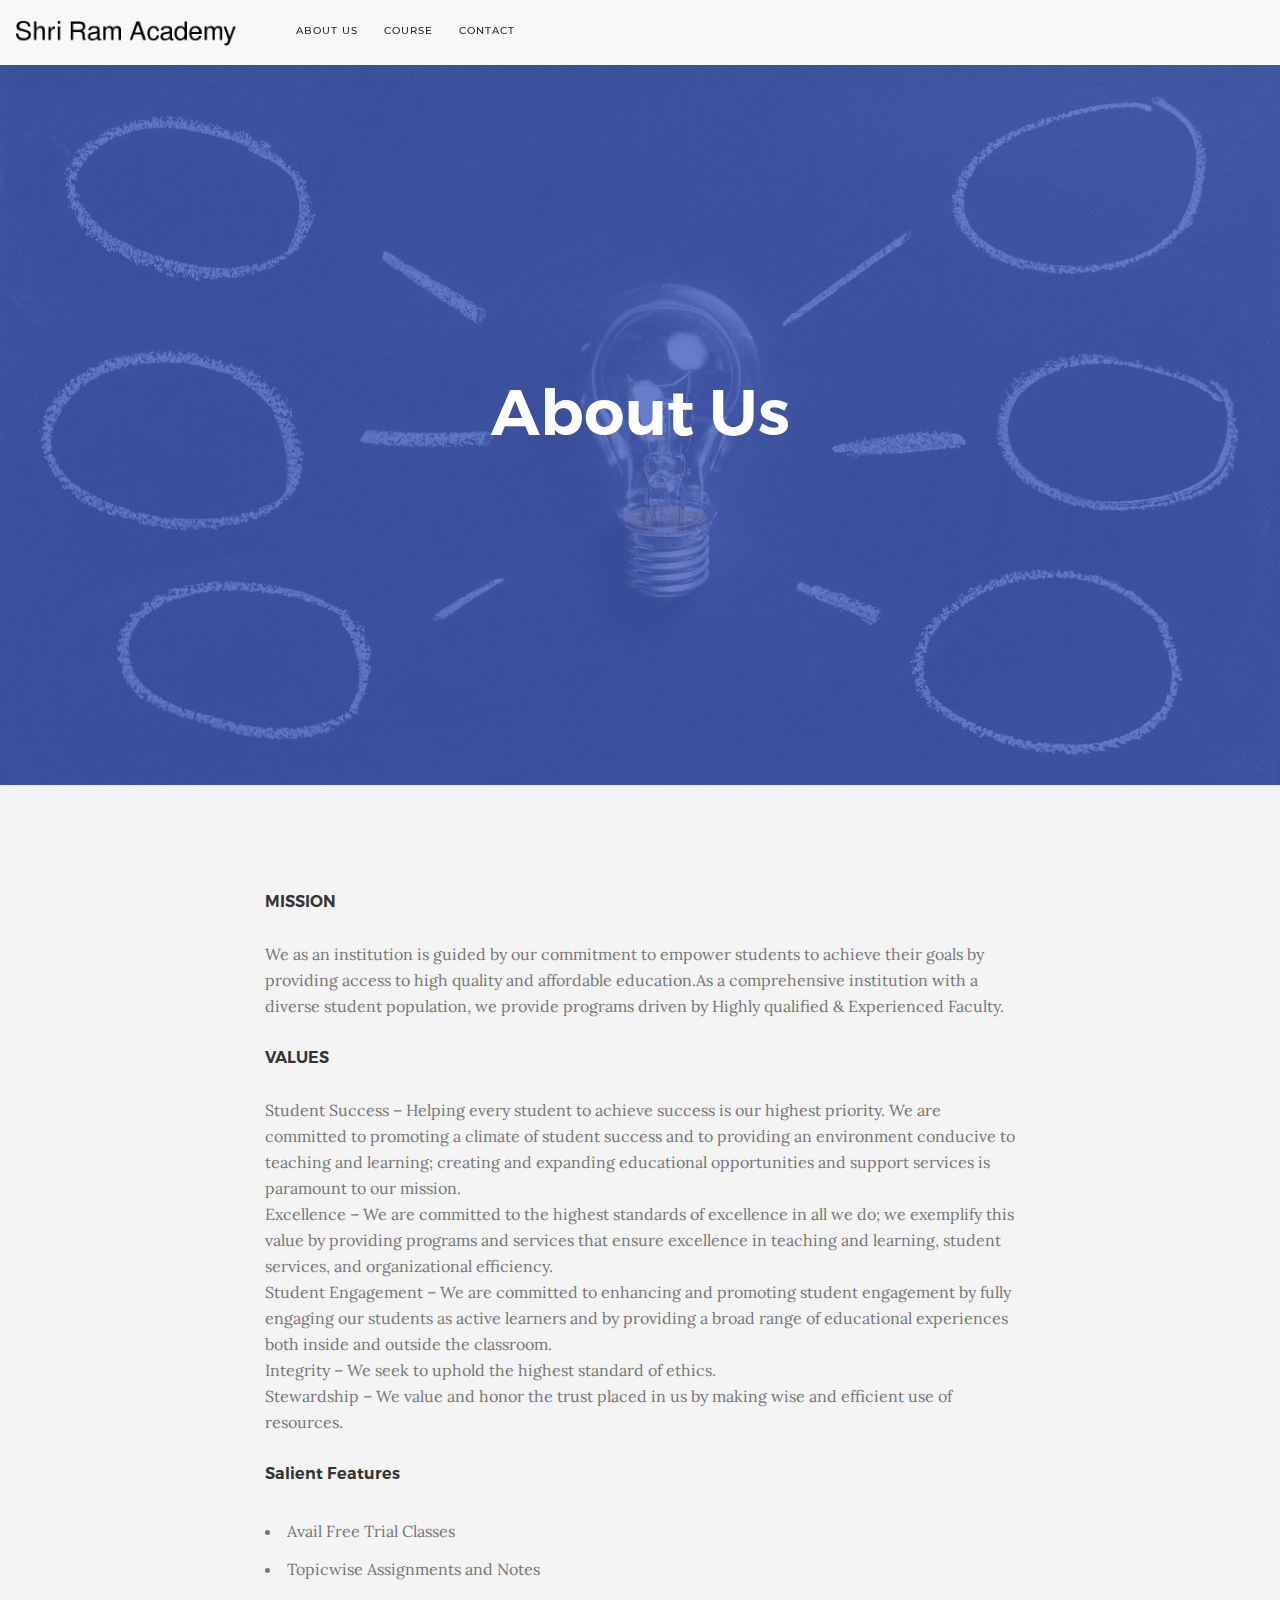
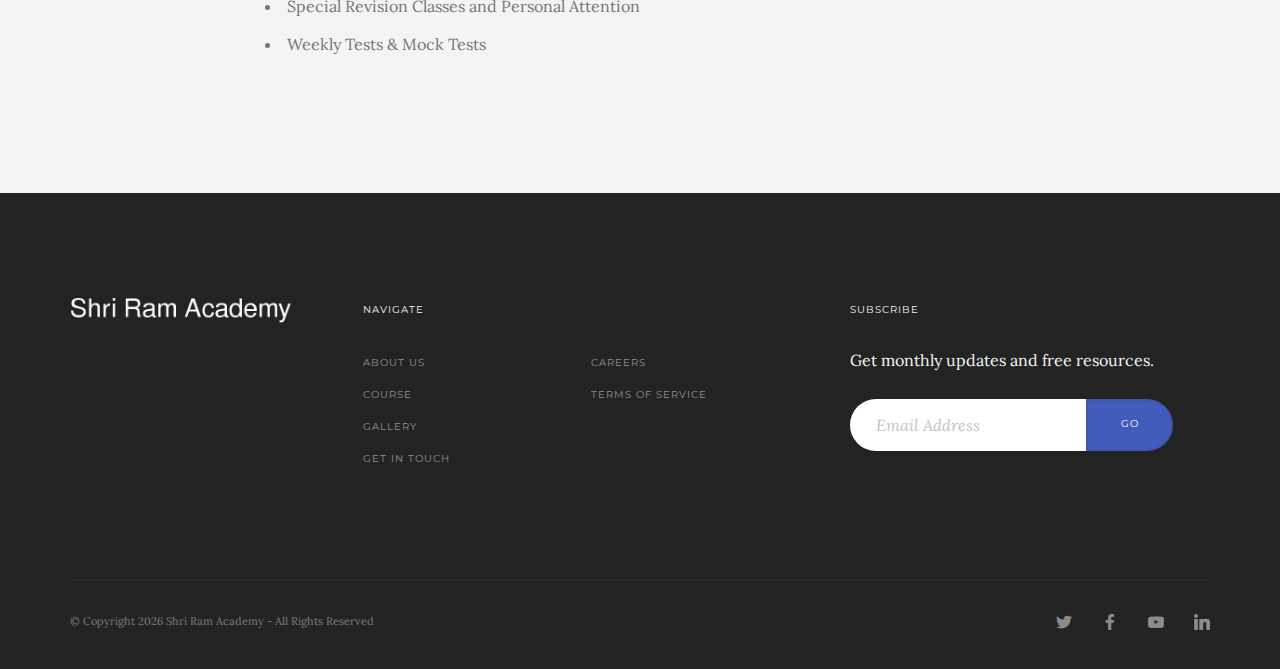
<file: about.html>
<!doctype html>
<html lang="en">
    <head>
        <meta charset="utf-8">
        <title>Shri Ram Academy</title>
        <meta name="viewport" content="width=device-width, initial-scale=1.0">
        <link href="css/socicon.css" rel="stylesheet" type="text/css" media="all">
        <link href="css/iconsmind.css" rel="stylesheet" type="text/css" media="all" />
        <link href="css/bootstrap.css" rel="stylesheet" type="text/css" media="all"/>
        <link href="css/interface-icons.css" rel="stylesheet" type="text/css" media="all"/>
        <link href="css/owl.carousel.css" rel="stylesheet" type="text/css" media="all"/>
        <link href="css/theme.css" rel="stylesheet" type="text/css" media="all"/>
        <link href="css/custom.css" rel="stylesheet" type="text/css" media="all"/>
        <link href='https://fonts.googleapis.com/css?family=Lora:400,400italic,700|Montserrat:400,700' rel='stylesheet' type='text/css'>
    </head>
    <body data-reveal-selectors="section:not(.masonry):not(:first-of-type):not(.parallax)">

				
		<div class="nav-container">
		    
		    
		
		    <nav>
		        <div class="nav-bar" data-fixed-at="700">
		            <div class="nav-module logo-module left">
		                <a href="index.html"><img alt="logo" class="logo logo-dark" src="img/sralogo.png"> <img alt="logo" class="logo logo-light" src="img/sralogo.png"></a>
		            </div>
		            <div class="nav-module menu-module left">
		                <ul class="menu">
		                    <li>
		                        <a href="about.html">About Us</a>
		                    </li>
		                    <li>
		                        <a href="course.html">Course</a>
		                        
		                    </li>
		                    <li>
		                        <a href="contact.html">Contact</a>
		                        
		                    </li>
		                </ul>
		            </div>
		        </div>
		        <div class="nav-mobile-toggle visible-sm visible-xs">
		            <i class="icon-Align-JustifyAll icon icon--sm"></i>
		        </div>
		    </nav>
		</div>
		
		<div class="main-container">
		<section class="height-80 imagebg bg--primary" data-overlay="8">
		                <div class="background-image-holder">
		                    <img alt="pic" src="img/about.jpeg">
		                </div>
		                <div class="container pos-vertical-center">
		                    <div class="row">
		                        <div class="col-sm-12 text-center">
		                            <h1>About Us<br></h1>
		                            
		                           
		                            
		                        </div>
		                    </div>
		                    
		                </div>
		                
		            </section><section class="bg--secondary">
		                <div class="container">
		                    <div class="row">
		                        <div class="col-sm-8 col-sm-offset-2">
		                            <h5>MISSION</h5>
		                            <p>We as an institution is guided by our commitment to empower students to achieve their goals by providing access to high quality and affordable education.As a comprehensive institution with a diverse student population, we provide programs driven by Highly qualified &amp; Experienced Faculty.</p>
		                            <h5>VALUES<br></h5>
		                            <p> Student Success – Helping every student to achieve success is our highest priority. We are committed to promoting a climate of student success and to providing an environment conducive to teaching and learning; creating and expanding educational opportunities and support services is paramount to our mission.<br>Excellence – We are committed to the highest standards of excellence in all we do; we exemplify this value by providing programs and services that ensure excellence in teaching and learning, student services, and organizational efficiency.<br>Student Engagement – We are committed to enhancing and promoting student engagement by fully engaging our students as active learners and by providing a broad range of educational experiences both inside and outside the classroom.<br>Integrity – We seek to uphold the highest standard of ethics.<br>Stewardship – We value and honor the trust placed in us by making wise and efficient use of resources. </p>
		                            
		                            <h5>Salient Features</h5>
		                            <ul class="bullets">
		                                <li>Avail Free Trial Classes<br></li>
		                                <li>Topicwise Assignments and Notes<br></li>
		                                <li>Special Revision Classes and Personal Attention<br></li>
		                                <li>Weekly Tests & Mock Tests<br></li>
		                            </ul>
		                        </div>
		                    </div>
		                    
		                </div>
		                
		            </section><footer class="bg--dark footer-1 text-center-xs">
		    <div class="container">
		        <div class="row">
		            <div class="col-md-3 col-sm-4">
		                <a href="index.html"><img alt="Pillar" class="logo" src="img/sralogowhite.png"></a>
		                <p><br></p>
		            </div>
		            <div class="col-md-5 col-sm-8">
		                <h6>Navigate</h6>
		                <ul class="footer__navigation">
		                    <li>
		                        <a href="about.html"><span>About Us</span></a>
		                    </li>
		                    <li>
		                        <a href="course.html"><span>Course </span></a>
		                    </li>
		                    <li>
		                        <a href="#"><span>Gallery </span></a>
		                    </li>
		                    <li>
		                        <a href="contact.html"><span>Get In Touch</span></a>
		                    </li>
		                </ul>
		                <ul class="footer__navigation">
		                    <li>
		                        <a href="#"><span> </span></a>
		                    </li>
		                    <li>
		                        <a href="#"><span>Careers</span></a>
		                    </li>
		                    <li>
		                        <a href="#"><span>Terms of Service</span></a>
		                    </li>
		                </ul>
		            </div>
		            <div class="col-md-4 col-sm-12">
		                <h6>Subscribe</h6>
		                <p>Get monthly updates and free resources.</p>
		                <form action="http://mrareco.createsend.com/t/d/s/kieth/?callback=??callback=??callback=??callback=??callback=??callback=??callback=??callback=??callback=??callback=??callback=??callback=??callback=??callback=??callback=??callback=??callback=?" class="form--merge form--no-labels form--active" data-error="Please fill all fields correctly." data-success="Thanks for signing up! Please check your inbox for confirmation email." id="subForm" method="post" name="subForm" novalidate="novalidate">
		                    <br>
		                    <input class="col-md-8 col-sm-6 validate-required validate-email" id="fieldEmail" name="cm-kieth-kieth" placeholder="Email Address" type="email">
		                    <button type="submit" class="btn">Go</button>
		                </form>
		            </div>
		        </div>
		        <div class="row footer__lower text-center-xs">
		            <div class="col-sm-12">
		                <hr>
		            </div>
		            <div class="col-sm-6">
		                <span class="type--fine-print">© Copyright <span class="update-year">2017</span> Shri Ram Academy - All Rights
		                Reserved</span>
		            </div>
		            <div class="col-sm-6 text-right text-center-xs">
		                <ul class="social-list">
		                    <li>
		                        <a href="#"><i class="socicon-twitter"></i></a>
		                    </li>
		                    <li>
		                        <a href="#"><i class="socicon-facebook"></i></a>
		                    </li>
		                    <li>
		                        <a href="#"><i class="socicon-youtube"></i></a>
		                    </li>
		                    <li>
		                        <a href="#"><i class="socicon-linkedin"></i></a>
		                    </li>
		                </ul>
		            </div>
		        </div>
		    </div>
		</footer></div>
		
				
		<script src="js/jquery-2.1.4.min.js"></script>
        <script src="js/scrollreveal.min.js"></script>
        <script src="js/parallax.js"></script>
        <script src="js/scripts.js"></script>
    </body>
</html>
</file>
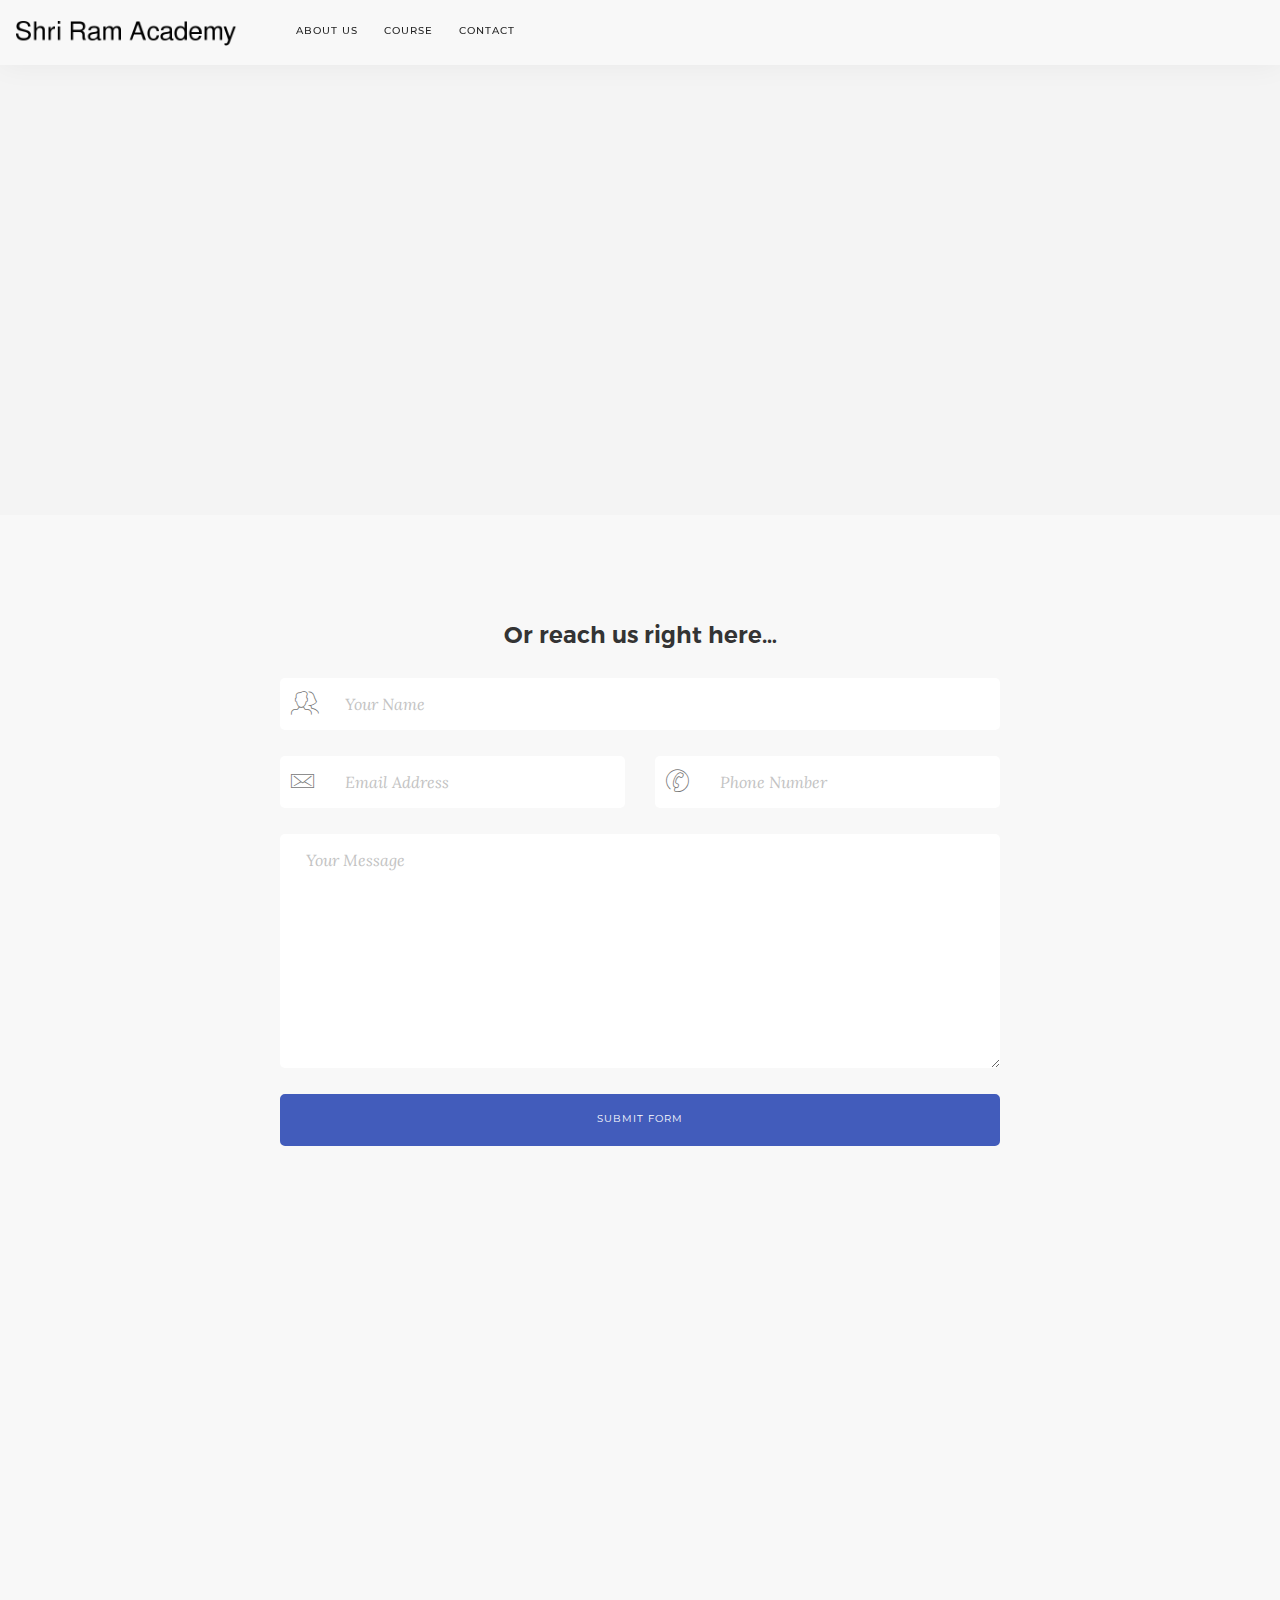
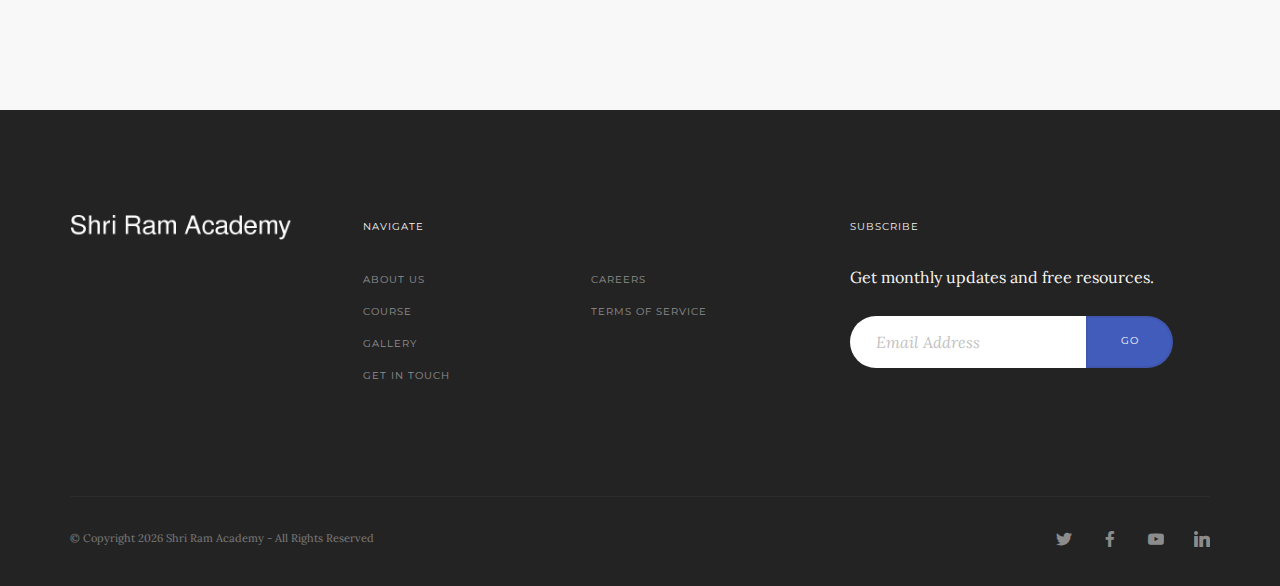
<file: contact.html>
<!doctype html>
<html lang="en">
    <head>
        <meta charset="utf-8">
        <title>Shri Ram Academy</title>
        <meta name="viewport" content="width=device-width, initial-scale=1.0">
        <link href="css/socicon.css" rel="stylesheet" type="text/css" media="all">
        <link href="css/iconsmind.css" rel="stylesheet" type="text/css" media="all" />
        <link href="css/bootstrap.css" rel="stylesheet" type="text/css" media="all"/>
        <link href="css/interface-icons.css" rel="stylesheet" type="text/css" media="all"/>
        <link href="css/owl.carousel.css" rel="stylesheet" type="text/css" media="all"/>
        <link href="css/theme.css" rel="stylesheet" type="text/css" media="all"/>
        <link href="css/custom.css" rel="stylesheet" type="text/css" media="all"/>
        <link href='https://fonts.googleapis.com/css?family=Lora:400,400italic,700|Montserrat:400,700' rel='stylesheet' type='text/css'>
    </head>
    <body data-reveal-selectors="section:not(.masonry):not(:first-of-type):not(.parallax)">

				
		<div class="nav-container">
		    
		    
		
		    <nav>
		        <div class="nav-bar" data-fixed-at="700">
		            <div class="nav-module logo-module left">
		                <a href="index.html"><img alt="logo" class="logo logo-dark" src="img/sralogo.png"> <img alt="logo" class="logo logo-light" src="img/sralogo.png"></a>
		            </div>
		            <div class="nav-module menu-module left">
		                <ul class="menu">
		                    <li>
		                        <a href="about.html">About Us</a>
		                    </li>
		                    <li>
		                        <a href="course.html">Course</a>
		                        
		                    </li>
		                    <li>
		                        <a href="contact.html">Contact</a>
		                        
		                    </li>
		                </ul>
		            </div>
		        </div>
		        <div class="nav-mobile-toggle visible-sm visible-xs">
		            <i class="icon-Align-JustifyAll icon icon--sm"></i>
		        </div>
		    </nav>
		</div>
		
		<div class="main-container">
		<section class="map-1">
		                <div class="map-container">
		                    <iframe src="https://www.google.com/maps/embed?pb=!1m18!1m12!1m3!1d56012.805242850845!2d77.09338000472516!3d28.665696732785094!2m3!1f0!2f0!3f0!3m2!1i1024!2i768!4f13.1!3m3!1m2!1s0x390d040802a7b6fd%3A0x728d20b144b18623!2sShri+Ram+Academy!5e0!3m2!1sen!2sin!4v1502089103252"></iframe>
		                </div>
		            </section><section>
		                <div class="container">
		                    <div class="row">
		                        <div class="col-sm-8 col-sm-offset-2">
		                            <form class="form--square form-email" data-success="Thanks for your enquiry, we'll be in touch soon" data-error="Please fill all required fields">
		                                <h4 class="text-center">Or reach us right here…</h4>
		                                <div class="input-with-icon col-sm-12">
		                                    <i class="icon-MaleFemale"></i>
		                                    <input class="validate-required" name="name" placeholder="Your Name" type="text">
		                                </div>
		                                <div class="input-with-icon col-sm-6">
		                                    <i class="icon-Email"></i>
		                                    <input class="validate-required validate-email" name="email" placeholder="Email Address" type="email">
		                                </div>
		                                <div class="input-with-icon col-sm-6">
		                                    <i class="icon-Phone-2"></i>
		                                    <input name="telephone" placeholder="Phone Number" type="tel">
		                                </div>
		                                <div class="col-sm-12">
		                                    <textarea class="validate-required" name="message" placeholder="Your Message" rows="8"></textarea>
		                                </div>
		                                <div class="col-sm-12">
		                                    <button type="submit" class="btn btn--primary vpe">
		                                        Submit Form
		                                    </button>
		                                </div>
		                            </form>
		                        </div>
		                    </div>
		                    
		                </div>
		                
		            </section><section class="features features-10">
		                <div class="feature bg--white col-md-4 text-center">
		                    <i class="icon icon--lg icon-Map-Marker2"></i>
		                    <h4>Drop on in</h4>
		                    <p>213 2nd Floor Vardhman Market West Enclave Pitam Pura New Delhi-110034<br></p>
		                </div>
		                <div class="feature bg--secondary col-md-4 text-center">
		                    <i class="icon icon--lg icon-Phone-2"></i>
		                    <h4>Give us a call</h4>
		                    <p>
		                        Office: <br> Mobile: +91 9818817024
		                    </p>
		                </div>
		                <div class="feature bg--dark col-md-4 text-center">
		                    <i class="icon icon--lg icon-Computer"></i>
		                    <h4>Connect online</h4>
		                    <p>
		                        Email: <a href="#">info@sradelhi.com</a>
		                        <br> Twitter:
		                        <a href="#">@sradelhi</a>
		                    </p>
		                </div>
		            </section><footer class="bg--dark footer-1 text-center-xs">
		    <div class="container">
		        <div class="row">
		            <div class="col-md-3 col-sm-4">
		                <a href="index.html"><img alt="Pillar" class="logo" src="img/sralogowhite.png"></a>
		                <p><br></p>
		            </div>
		            <div class="col-md-5 col-sm-8">
		                <h6>Navigate</h6>
		                <ul class="footer__navigation">
		                    <li>
		                        <a href="about.html"><span>About Us</span></a>
		                    </li>
		                    <li>
		                        <a href="course.html"><span>Course </span></a>
		                    </li>
		                    <li>
		                        <a href="#"><span>Gallery </span></a>
		                    </li>
		                    <li>
		                        <a href="contact.html"><span>Get In Touch</span></a>
		                    </li>
		                </ul>
		                <ul class="footer__navigation">
		                    <li>
		                        <a href="#"><span> </span></a>
		                    </li>
		                    <li>
		                        <a href="#"><span>Careers</span></a>
		                    </li>
		                    <li>
		                        <a href="#"><span>Terms of Service</span></a>
		                    </li>
		                </ul>
		            </div>
		            <div class="col-md-4 col-sm-12">
		                <h6>Subscribe</h6>
		                <p>Get monthly updates and free resources.</p>
		                <form action="http://mrareco.createsend.com/t/d/s/kieth/?callback=??callback=??callback=??callback=??callback=??callback=??callback=??callback=??callback=??callback=??callback=??callback=??callback=??callback=??callback=??callback=??callback=?" class="form--merge form--no-labels form--active" data-error="Please fill all fields correctly." data-success="Thanks for signing up! Please check your inbox for confirmation email." id="subForm" method="post" name="subForm" novalidate="novalidate">
		                    <br>
		                    <input class="col-md-8 col-sm-6 validate-required validate-email" id="fieldEmail" name="cm-kieth-kieth" placeholder="Email Address" type="email">
		                    <button type="submit" class="btn">Go</button>
		                </form>
		            </div>
		        </div>
		        <div class="row footer__lower text-center-xs">
		            <div class="col-sm-12">
		                <hr>
		            </div>
		            <div class="col-sm-6">
		                <span class="type--fine-print">© Copyright <span class="update-year">2017</span> Shri Ram Academy - All Rights
		                Reserved</span>
		            </div>
		            <div class="col-sm-6 text-right text-center-xs">
		                <ul class="social-list">
		                    <li>
		                        <a href="#"><i class="socicon-twitter"></i></a>
		                    </li>
		                    <li>
		                        <a href="#"><i class="socicon-facebook"></i></a>
		                    </li>
		                    <li>
		                        <a href="#"><i class="socicon-youtube"></i></a>
		                    </li>
		                    <li>
		                        <a href="#"><i class="socicon-linkedin"></i></a>
		                    </li>
		                </ul>
		            </div>
		        </div>
		    </div>
		</footer></div>
		
				
		<script src="js/jquery-2.1.4.min.js"></script>
        <script src="js/scrollreveal.min.js"></script>
        <script src="js/parallax.js"></script>
        <script src="js/scripts.js"></script>
    </body>
</html>
</file>
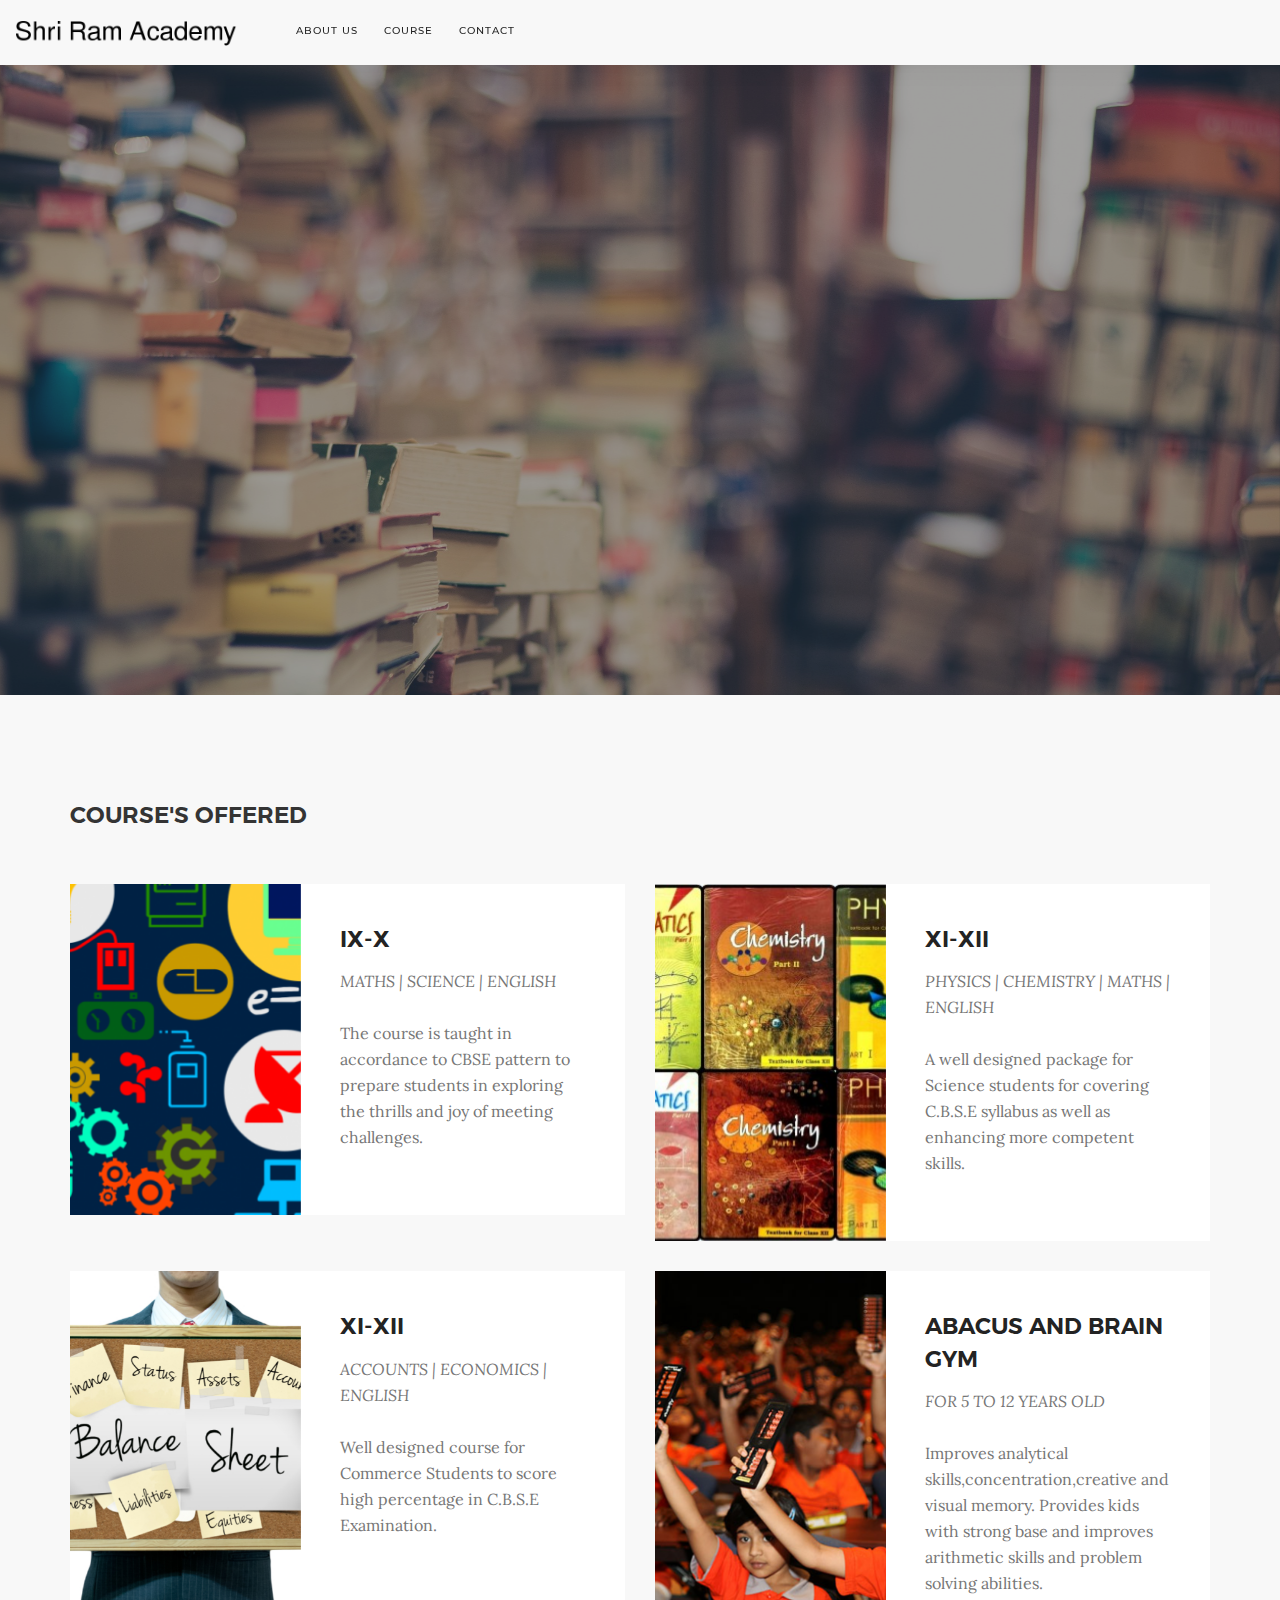
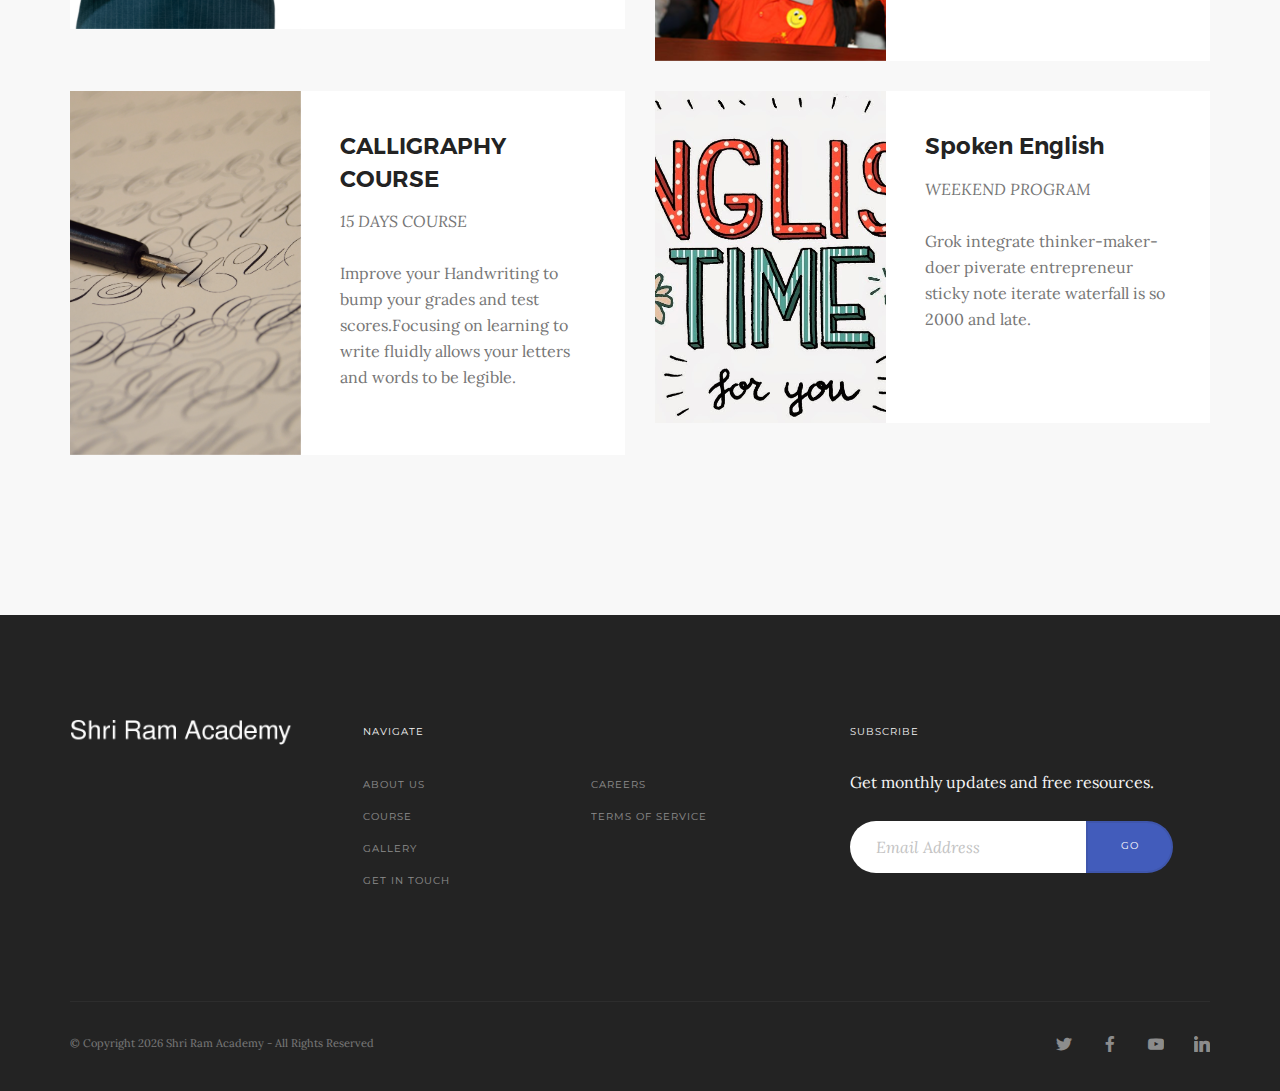
<file: course.html>
<!doctype html>
<html lang="en">
    <head>
        <meta charset="utf-8">
        <title>Shri Ram Academy</title>
        <meta name="viewport" content="width=device-width, initial-scale=1.0">
        <link href="css/socicon.css" rel="stylesheet" type="text/css" media="all">
        <link href="css/iconsmind.css" rel="stylesheet" type="text/css" media="all" />
        <link href="css/bootstrap.css" rel="stylesheet" type="text/css" media="all"/>
        <link href="css/interface-icons.css" rel="stylesheet" type="text/css" media="all"/>
        <link href="css/owl.carousel.css" rel="stylesheet" type="text/css" media="all"/>
        <link href="css/theme.css" rel="stylesheet" type="text/css" media="all"/>
        <link href="css/custom.css" rel="stylesheet" type="text/css" media="all"/>
        <link href='https://fonts.googleapis.com/css?family=Lora:400,400italic,700|Montserrat:400,700' rel='stylesheet' type='text/css'>
    </head>
    <body data-reveal-selectors="section:not(.masonry):not(:first-of-type):not(.parallax)">

				
		<div class="nav-container">
		    
		    
		
		    <nav>
		        <div class="nav-bar" data-fixed-at="700">
		            <div class="nav-module logo-module left">
		                <a href="index.html"><img alt="logo" class="logo logo-dark" src="img/sralogo.png"> <img alt="logo" class="logo logo-light" src="img/sralogo.png"></a>
		            </div>
		            <div class="nav-module menu-module left">
		                <ul class="menu">
		                    <li>
		                        <a href="about.html">About Us</a>
		                    </li>
		                    <li>
		                        <a href="course.html">Course</a>
		                        
		                    </li>
		                    <li>
		                        <a href="contact.html">Contact</a>
		                        
		                    </li>
		                </ul>
		            </div>
		        </div>
		        <div class="nav-mobile-toggle visible-sm visible-xs">
		            <i class="icon-Align-JustifyAll icon icon--sm"></i>
		        </div>
		    </nav>
		</div>
		
		<div class="main-container">
		<section class="height-70 bg--dark imagebg page-title page-title--animate parallax" data-overlay="4">
		                <div class="background-image-holder">
		                    <img alt="image" src="img/courses.jpeg">
		                </div>
		                <div class="container pos-vertical-center">
		                    <div class="row">
		                        <div class="col-sm-10 col-sm-offset-1 text-center">
		                            <h1>Course's <br></h1>
		                        </div>
		                    </div>
		                    
		                </div>
		                
		            </section><section>
		                <div class="container">
		                    <div class="row">
		                        <div class="col-sm-12">
		                            <div class="elements--title">
		                                <h4>COURSE'S OFFERED<br></h4>
		                            </div>
		                        </div>
		                        <div class="col-md-6 col-sm-12">
		                            <div class="card card--horizontal card-2">
		                                <div class="card__image col-sm-5">
		                                    <div class="background-image-holder">
		                                        <img alt="Pic" src="img/course-1">
		                                    </div>
		                                </div>
		                                <div class="card__body col-sm-7 boxed bg--white">
		                                    <div class="card__title">
		                                        <h4>IX-X</h4>
		                                    </div>
		                                    <span>
		                                        <em>MATHS | SCIENCE | ENGLISH </em>
		                                    </span>
		                                    <p>The course is taught in accordance to CBSE pattern to prepare students in exploring the thrills and joy of meeting challenges.</p>
		                                </div>
		                            </div>
		                        </div><div class="col-md-6 col-sm-12">
		                            <div class="card card--horizontal card-2">
		                                <div class="card__image col-sm-5">
		                                    <div class="background-image-holder">
		                                        <img alt="Pic" src="img/course-2.jpg">
		                                    </div>
		                                </div>
		                                <div class="card__body col-sm-7 boxed bg--white">
		                                    <div class="card__title">
		                                        <h4>XI-XII</h4>
		                                    </div>
		                                    <span>
		                                        <em>PHYSICS | CHEMISTRY | MATHS | ENGLISH </em>
		                                    </span>
		                                    <p>A well designed package for Science students for covering C.B.S.E syllabus as well as enhancing more competent skills.</p>
		                                </div>
		                            </div>
		                        </div><div class="col-md-6 col-sm-12">
		                            <div class="card card--horizontal card-2">
		                                <div class="card__image col-sm-5">
		                                    <div class="background-image-holder">
		                                        <img alt="Pic" src="img/course-3.jpg">
		                                    </div>
		                                </div>
		                                <div class="card__body col-sm-7 boxed bg--white">
		                                    <div class="card__title">
		                                        <h4>XI-XII</h4>
		                                    </div>
		                                    <span>
		                                        <em>ACCOUNTS | ECONOMICS | ENGLISH </em>
		                                    </span>
		                                    <p>Well designed course for Commerce Students to score high percentage in C.B.S.E Examination.</p>
		                                </div>
		                            </div>
		                        </div><div class="col-md-6 col-sm-12">
		                            <div class="card card--horizontal card-2">
		                                <div class="card__image col-sm-5">
		                                    <div class="background-image-holder">
		                                        <img alt="Pic" src="img/course-4.jpg">
		                                    </div>
		                                </div>
		                                <div class="card__body col-sm-7 boxed bg--white">
		                                    <div class="card__title">
		                                        <h4>ABACUS AND BRAIN GYM</h4>
		                                    </div>
		                                    <span>
		                                        <em> FOR 5 TO 12 YEARS OLD</em>
		                                    </span>
		                                    <p>Improves analytical skills,concentration,creative and visual memory. Provides kids with strong base and improves arithmetic skills and problem solving abilities.</p>
		                                </div>
		                            </div>
		                        </div><div class="col-md-6 col-sm-12">
		                            <div class="card card--horizontal card-2">
		                                <div class="card__image col-sm-5">
		                                    <div class="background-image-holder">
		                                        <img alt="Pic" src="img/course-5.jpg">
		                                    </div>
		                                </div>
		                                <div class="card__body col-sm-7 boxed bg--white">
		                                    <div class="card__title">
		                                        <h4>CALLIGRAPHY COURSE</h4>
		                                    </div>
		                                    <span>
		                                        <em>15 DAYS COURSE</em>
		                                    </span>
		                                    <p>Improve your Handwriting to bump your grades and test scores.Focusing on learning to write fluidly allows your letters and words to be legible.</p>
		                                </div>
		                            </div>
		                        </div>
		                        <div class="col-md-6 col-sm-12">
		                            <div class="card card--horizontal card-2">
		                                <div class="card__image col-sm-5">
		                                    <div class="background-image-holder">
		                                        <img alt="Pic" src="img/course-6.jpg">
		                                    </div>
		                                </div>
		                                <div class="card__body col-sm-7 boxed bg--white">
		                                    <div class="card__title">
		                                        <h4>Spoken English</h4>
		                                    </div>
		                                    <span>
		                                        <em> WEEKEND PROGRAM</em>
		                                    </span>
		                                    <p>
		                                        Grok integrate thinker-maker-doer piverate entrepreneur sticky note iterate waterfall is so 2000 and late.
		                                    </p>
		                                </div>
		                            </div>
		                        </div>
		                    </div>
		                    
		                </div>
		                
		            </section>
				<footer class="bg--dark footer-1 text-center-xs">
		    <div class="container">
		        <div class="row">
		            <div class="col-md-3 col-sm-4">
		                <a href="index.html"><img alt="Pillar" class="logo" src="img/sralogowhite.png"></a>
		                <p><br></p>
		            </div>
		            <div class="col-md-5 col-sm-8">
		                <h6>Navigate</h6>
		                <ul class="footer__navigation">
		                    <li>
		                        <a href="about.html"><span>About Us</span></a>
		                    </li>
		                    <li>
		                        <a href="course.html"><span>Course </span></a>
		                    </li>
		                    <li>
		                        <a href="#"><span>Gallery </span></a>
		                    </li>
		                    <li>
		                        <a href="contact.html"><span>Get In Touch</span></a>
		                    </li>
		                </ul>
		                <ul class="footer__navigation">
		                    <li>
		                        <a href="#"><span> </span></a>
		                    </li>
		                    <li>
		                        <a href="#"><span>Careers</span></a>
		                    </li>
		                    <li>
		                        <a href="#"><span>Terms of Service</span></a>
		                    </li>
		                </ul>
		            </div>
		            <div class="col-md-4 col-sm-12">
		                <h6>Subscribe</h6>
		                <p>Get monthly updates and free resources.</p>
		                <form action="http://mrareco.createsend.com/t/d/s/kieth/?callback=??callback=??callback=??callback=??callback=??callback=??callback=??callback=??callback=??callback=??callback=??callback=??callback=??callback=??callback=??callback=??callback=?" class="form--merge form--no-labels form--active" data-error="Please fill all fields correctly." data-success="Thanks for signing up! Please check your inbox for confirmation email." id="subForm" method="post" name="subForm" novalidate="novalidate">
		                    <br>
		                    <input class="col-md-8 col-sm-6 validate-required validate-email" id="fieldEmail" name="cm-kieth-kieth" placeholder="Email Address" type="email">
		                    <button type="submit" class="btn">Go</button>
		                </form>
		            </div>
		        </div>
		        <div class="row footer__lower text-center-xs">
		            <div class="col-sm-12">
		                <hr>
		            </div>
		            <div class="col-sm-6">
		                <span class="type--fine-print">© Copyright <span class="update-year">2017</span> Shri Ram Academy - All Rights
		                Reserved</span>
		            </div>
		            <div class="col-sm-6 text-right text-center-xs">
		                <ul class="social-list">
		                    <li>
		                        <a href="#"><i class="socicon-twitter"></i></a>
		                    </li>
		                    <li>
		                        <a href="#"><i class="socicon-facebook"></i></a>
		                    </li>
		                    <li>
		                        <a href="#"><i class="socicon-youtube"></i></a>
		                    </li>
		                    <li>
		                        <a href="#"><i class="socicon-linkedin"></i></a>
		                    </li>
		                </ul>
		            </div>
		        </div>
		    </div>
		</footer></div>
		
				
		<script src="js/jquery-2.1.4.min.js"></script>
        <script src="js/scrollreveal.min.js"></script>
        <script src="js/parallax.js"></script>
        <script src="js/scripts.js"></script>
    </body>
</html>
</file>
<file: css/socicon.css>
@charset "UTF-8";

@font-face {
  font-family: "socicon";
  src: url("../fonts/socicon.ttf") format("truetype");
  font-weight: normal;
  font-style: normal;

}

[data-icon]:before {
  font-family: "socicon" !important;
  content: attr(data-icon);
  font-style: normal !important;
  font-weight: normal !important;
  font-variant: normal !important;
  text-transform: none !important;
  speak: none;
  line-height: 1;
  -webkit-font-smoothing: antialiased;
  -moz-osx-font-smoothing: grayscale;
}

[class^="socicon-"]:before,
[class*=" socicon-"]:before {
  font-family: "socicon" !important;
  font-style: normal !important;
  font-weight: normal !important;
  font-variant: normal !important;
  text-transform: none !important;
  speak: none;
  line-height: 1;
  -webkit-font-smoothing: antialiased;
  -moz-osx-font-smoothing: grayscale;
}

.socicon-modelmayhem:before {
  content: "\e000";
}
.socicon-mixcloud:before {
  content: "\e001";
}
.socicon-drupal:before {
  content: "\e002";
}
.socicon-swarm:before {
  content: "\e003";
}
.socicon-istock:before {
  content: "\e004";
}
.socicon-yammer:before {
  content: "\e005";
}
.socicon-ello:before {
  content: "\e006";
}
.socicon-stackoverflow:before {
  content: "\e007";
}
.socicon-persona:before {
  content: "\e008";
}
.socicon-triplej:before {
  content: "\e009";
}
.socicon-houzz:before {
  content: "\e00a";
}
.socicon-rss:before {
  content: "\e00b";
}
.socicon-paypal:before {
  content: "\e00c";
}
.socicon-odnoklassniki:before {
  content: "\e00d";
}
.socicon-airbnb:before {
  content: "\e00e";
}
.socicon-periscope:before {
  content: "\e00f";
}
.socicon-outlook:before {
  content: "\e010";
}
.socicon-coderwall:before {
  content: "\e011";
}
.socicon-tripadvisor:before {
  content: "\e012";
}
.socicon-appnet:before {
  content: "\e013";
}
.socicon-goodreads:before {
  content: "\e014";
}
.socicon-tripit:before {
  content: "\e015";
}
.socicon-lanyrd:before {
  content: "\e016";
}
.socicon-slideshare:before {
  content: "\e017";
}
.socicon-buffer:before {
  content: "\e018";
}
.socicon-disqus:before {
  content: "\e019";
}
.socicon-vkontakte:before {
  content: "\e01a";
}
.socicon-whatsapp:before {
  content: "\e01b";
}
.socicon-patreon:before {
  content: "\e01c";
}
.socicon-storehouse:before {
  content: "\e01d";
}
.socicon-pocket:before {
  content: "\e01e";
}
.socicon-mail:before {
  content: "\e01f";
}
.socicon-blogger:before {
  content: "\e020";
}
.socicon-technorati:before {
  content: "\e021";
}
.socicon-reddit:before {
  content: "\e022";
}
.socicon-dribbble:before {
  content: "\e023";
}
.socicon-stumbleupon:before {
  content: "\e024";
}
.socicon-digg:before {
  content: "\e025";
}
.socicon-envato:before {
  content: "\e026";
}
.socicon-behance:before {
  content: "\e027";
}
.socicon-delicious:before {
  content: "\e028";
}
.socicon-deviantart:before {
  content: "\e029";
}
.socicon-forrst:before {
  content: "\e02a";
}
.socicon-play:before {
  content: "\e02b";
}
.socicon-zerply:before {
  content: "\e02c";
}
.socicon-wikipedia:before {
  content: "\e02d";
}
.socicon-apple:before {
  content: "\e02e";
}
.socicon-flattr:before {
  content: "\e02f";
}
.socicon-github:before {
  content: "\e030";
}
.socicon-renren:before {
  content: "\e031";
}
.socicon-friendfeed:before {
  content: "\e032";
}
.socicon-newsvine:before {
  content: "\e033";
}
.socicon-identica:before {
  content: "\e034";
}
.socicon-bebo:before {
  content: "\e035";
}
.socicon-zynga:before {
  content: "\e036";
}
.socicon-steam:before {
  content: "\e037";
}
.socicon-xbox:before {
  content: "\e038";
}
.socicon-windows:before {
  content: "\e039";
}
.socicon-qq:before {
  content: "\e03a";
}
.socicon-douban:before {
  content: "\e03b";
}
.socicon-meetup:before {
  content: "\e03c";
}
.socicon-playstation:before {
  content: "\e03d";
}
.socicon-android:before {
  content: "\e03e";
}
.socicon-snapchat:before {
  content: "\e03f";
}
.socicon-twitter:before {
  content: "\e040";
}
.socicon-facebook:before {
  content: "\e041";
}
.socicon-googleplus:before {
  content: "\e042";
}
.socicon-pinterest:before {
  content: "\e043";
}
.socicon-foursquare:before {
  content: "\e044";
}
.socicon-yahoo:before {
  content: "\e045";
}
.socicon-skype:before {
  content: "\e046";
}
.socicon-yelp:before {
  content: "\e047";
}
.socicon-feedburner:before {
  content: "\e048";
}
.socicon-linkedin:before {
  content: "\e049";
}
.socicon-viadeo:before {
  content: "\e04a";
}
.socicon-xing:before {
  content: "\e04b";
}
.socicon-myspace:before {
  content: "\e04c";
}
.socicon-soundcloud:before {
  content: "\e04d";
}
.socicon-spotify:before {
  content: "\e04e";
}
.socicon-grooveshark:before {
  content: "\e04f";
}
.socicon-lastfm:before {
  content: "\e050";
}
.socicon-youtube:before {
  content: "\e051";
}
.socicon-vimeo:before {
  content: "\e052";
}
.socicon-dailymotion:before {
  content: "\e053";
}
.socicon-vine:before {
  content: "\e054";
}
.socicon-flickr:before {
  content: "\e055";
}
.socicon-500px:before {
  content: "\e056";
}
.socicon-instagram:before {
  content: "\e057";
}
.socicon-wordpress:before {
  content: "\e058";
}
.socicon-tumblr:before {
  content: "\e059";
}
.socicon-twitch:before {
  content: "\e05a";
}
.socicon-8tracks:before {
  content: "\e05b";
}
.socicon-amazon:before {
  content: "\e05c";
}
.socicon-icq:before {
  content: "\e05d";
}
.socicon-smugmug:before {
  content: "\e05e";
}
.socicon-ravelry:before {
  content: "\e05f";
}
.socicon-weibo:before {
  content: "\e060";
}
.socicon-baidu:before {
  content: "\e061";
}
.socicon-angellist:before {
  content: "\e062";
}
.socicon-ebay:before {
  content: "\e063";
}
.socicon-imdb:before {
  content: "\e064";
}
.socicon-stayfriends:before {
  content: "\e065";
}
.socicon-residentadvisor:before {
  content: "\e066";
}
.socicon-google:before {
  content: "\e067";
}
.socicon-yandex:before {
  content: "\e068";
}
.socicon-sharethis:before {
  content: "\e069";
}
.socicon-bandcamp:before {
  content: "\e06a";
}
.socicon-itunes:before {
  content: "\e06b";
}
.socicon-deezer:before {
  content: "\e06c";
}
.socicon-medium:before {
  content: "\e06d";
}
.socicon-telegram:before {
  content: "\e06e";
}
.socicon-openid:before {
  content: "\e06f";
}
.socicon-amplement:before {
  content: "\e070";
}
</file>
<file: css/iconsmind.css>
@font-face {
	font-family: 'iconsmind';
	src:url('../fonts/iconsmind.eot?#iefix-rdmvgc') format('embedded-opentype');
	src:url('../fonts/iconsmind.woff') format('woff'),
		url('../fonts/iconsmind.ttf') format('truetype');
	font-weight: normal;
	font-style: normal;
}

[class^="icon-"], [class*=" icon-"] {
	font-family: 'iconsmind';
	speak: none;
	font-style: normal;
	font-weight: normal;
	font-variant: normal;
	text-transform: none;
	line-height: 1;
	/* Better Font Rendering =========== */
	-webkit-font-smoothing: antialiased;
	-moz-osx-font-smoothing: grayscale;
}

.icon-A-Z:before {
	content: "\e600";
}
.icon-Aa:before {
	content: "\e601";
}
.icon-Add-Bag:before {
	content: "\e602";
}
.icon-Add-Basket:before {
	content: "\e603";
}
.icon-Add-Cart:before {
	content: "\e604";
}
.icon-Add-File:before {
	content: "\e605";
}
.icon-Add-SpaceAfterParagraph:before {
	content: "\e606";
}
.icon-Add-SpaceBeforeParagraph:before {
	content: "\e607";
}
.icon-Add-User:before {
	content: "\e608";
}
.icon-Add-UserStar:before {
	content: "\e609";
}
.icon-Add-Window:before {
	content: "\e60a";
}
.icon-Add:before {
	content: "\e60b";
}
.icon-Address-Book:before {
	content: "\e60c";
}
.icon-Address-Book2:before {
	content: "\e60d";
}
.icon-Administrator:before {
	content: "\e60e";
}
.icon-Aerobics-2:before {
	content: "\e60f";
}
.icon-Aerobics-3:before {
	content: "\e610";
}
.icon-Aerobics:before {
	content: "\e611";
}
.icon-Affiliate:before {
	content: "\e612";
}
.icon-Aim:before {
	content: "\e613";
}
.icon-Air-Balloon:before {
	content: "\e614";
}
.icon-Airbrush:before {
	content: "\e615";
}
.icon-Airship:before {
	content: "\e616";
}
.icon-Alarm-Clock:before {
	content: "\e617";
}
.icon-Alarm-Clock2:before {
	content: "\e618";
}
.icon-Alarm:before {
	content: "\e619";
}
.icon-Alien-2:before {
	content: "\e61a";
}
.icon-Alien:before {
	content: "\e61b";
}
.icon-Aligator:before {
	content: "\e61c";
}
.icon-Align-Center:before {
	content: "\e61d";
}
.icon-Align-JustifyAll:before {
	content: "\e61e";
}
.icon-Align-JustifyCenter:before {
	content: "\e61f";
}
.icon-Align-JustifyLeft:before {
	content: "\e620";
}
.icon-Align-JustifyRight:before {
	content: "\e621";
}
.icon-Align-Left:before {
	content: "\e622";
}
.icon-Align-Right:before {
	content: "\e623";
}
.icon-Alpha:before {
	content: "\e624";
}
.icon-Ambulance:before {
	content: "\e625";
}
.icon-AMX:before {
	content: "\e626";
}
.icon-Anchor-2:before {
	content: "\e627";
}
.icon-Anchor:before {
	content: "\e628";
}
.icon-Android-Store:before {
	content: "\e629";
}
.icon-Android:before {
	content: "\e62a";
}
.icon-Angel-Smiley:before {
	content: "\e62b";
}
.icon-Angel:before {
	content: "\e62c";
}
.icon-Angry:before {
	content: "\e62d";
}
.icon-Apple-Bite:before {
	content: "\e62e";
}
.icon-Apple-Store:before {
	content: "\e62f";
}
.icon-Apple:before {
	content: "\e630";
}
.icon-Approved-Window:before {
	content: "\e631";
}
.icon-Aquarius-2:before {
	content: "\e632";
}
.icon-Aquarius:before {
	content: "\e633";
}
.icon-Archery-2:before {
	content: "\e634";
}
.icon-Archery:before {
	content: "\e635";
}
.icon-Argentina:before {
	content: "\e636";
}
.icon-Aries-2:before {
	content: "\e637";
}
.icon-Aries:before {
	content: "\e638";
}
.icon-Army-Key:before {
	content: "\e639";
}
.icon-Arrow-Around:before {
	content: "\e63a";
}
.icon-Arrow-Back3:before {
	content: "\e63b";
}
.icon-Arrow-Back:before {
	content: "\e63c";
}
.icon-Arrow-Back2:before {
	content: "\e63d";
}
.icon-Arrow-Barrier:before {
	content: "\e63e";
}
.icon-Arrow-Circle:before {
	content: "\e63f";
}
.icon-Arrow-Cross:before {
	content: "\e640";
}
.icon-Arrow-Down:before {
	content: "\e641";
}
.icon-Arrow-Down2:before {
	content: "\e642";
}
.icon-Arrow-Down3:before {
	content: "\e643";
}
.icon-Arrow-DowninCircle:before {
	content: "\e644";
}
.icon-Arrow-Fork:before {
	content: "\e645";
}
.icon-Arrow-Forward:before {
	content: "\e646";
}
.icon-Arrow-Forward2:before {
	content: "\e647";
}
.icon-Arrow-From:before {
	content: "\e648";
}
.icon-Arrow-Inside:before {
	content: "\e649";
}
.icon-Arrow-Inside45:before {
	content: "\e64a";
}
.icon-Arrow-InsideGap:before {
	content: "\e64b";
}
.icon-Arrow-InsideGap45:before {
	content: "\e64c";
}
.icon-Arrow-Into:before {
	content: "\e64d";
}
.icon-Arrow-Join:before {
	content: "\e64e";
}
.icon-Arrow-Junction:before {
	content: "\e64f";
}
.icon-Arrow-Left:before {
	content: "\e650";
}
.icon-Arrow-Left2:before {
	content: "\e651";
}
.icon-Arrow-LeftinCircle:before {
	content: "\e652";
}
.icon-Arrow-Loop:before {
	content: "\e653";
}
.icon-Arrow-Merge:before {
	content: "\e654";
}
.icon-Arrow-Mix:before {
	content: "\e655";
}
.icon-Arrow-Next:before {
	content: "\e656";
}
.icon-Arrow-OutLeft:before {
	content: "\e657";
}
.icon-Arrow-OutRight:before {
	content: "\e658";
}
.icon-Arrow-Outside:before {
	content: "\e659";
}
.icon-Arrow-Outside45:before {
	content: "\e65a";
}
.icon-Arrow-OutsideGap:before {
	content: "\e65b";
}
.icon-Arrow-OutsideGap45:before {
	content: "\e65c";
}
.icon-Arrow-Over:before {
	content: "\e65d";
}
.icon-Arrow-Refresh:before {
	content: "\e65e";
}
.icon-Arrow-Refresh2:before {
	content: "\e65f";
}
.icon-Arrow-Right:before {
	content: "\e660";
}
.icon-Arrow-Right2:before {
	content: "\e661";
}
.icon-Arrow-RightinCircle:before {
	content: "\e662";
}
.icon-Arrow-Shuffle:before {
	content: "\e663";
}
.icon-Arrow-Squiggly:before {
	content: "\e664";
}
.icon-Arrow-Through:before {
	content: "\e665";
}
.icon-Arrow-To:before {
	content: "\e666";
}
.icon-Arrow-TurnLeft:before {
	content: "\e667";
}
.icon-Arrow-TurnRight:before {
	content: "\e668";
}
.icon-Arrow-Up:before {
	content: "\e669";
}
.icon-Arrow-Up2:before {
	content: "\e66a";
}
.icon-Arrow-Up3:before {
	content: "\e66b";
}
.icon-Arrow-UpinCircle:before {
	content: "\e66c";
}
.icon-Arrow-XLeft:before {
	content: "\e66d";
}
.icon-Arrow-XRight:before {
	content: "\e66e";
}
.icon-Ask:before {
	content: "\e66f";
}
.icon-Assistant:before {
	content: "\e670";
}
.icon-Astronaut:before {
	content: "\e671";
}
.icon-At-Sign:before {
	content: "\e672";
}
.icon-ATM:before {
	content: "\e673";
}
.icon-Atom:before {
	content: "\e674";
}
.icon-Audio:before {
	content: "\e675";
}
.icon-Auto-Flash:before {
	content: "\e676";
}
.icon-Autumn:before {
	content: "\e677";
}
.icon-Baby-Clothes:before {
	content: "\e678";
}
.icon-Baby-Clothes2:before {
	content: "\e679";
}
.icon-Baby-Cry:before {
	content: "\e67a";
}
.icon-Baby:before {
	content: "\e67b";
}
.icon-Back2:before {
	content: "\e67c";
}
.icon-Back-Media:before {
	content: "\e67d";
}
.icon-Back-Music:before {
	content: "\e67e";
}
.icon-Back:before {
	content: "\e67f";
}
.icon-Background:before {
	content: "\e680";
}
.icon-Bacteria:before {
	content: "\e681";
}
.icon-Bag-Coins:before {
	content: "\e682";
}
.icon-Bag-Items:before {
	content: "\e683";
}
.icon-Bag-Quantity:before {
	content: "\e684";
}
.icon-Bag:before {
	content: "\e685";
}
.icon-Bakelite:before {
	content: "\e686";
}
.icon-Ballet-Shoes:before {
	content: "\e687";
}
.icon-Balloon:before {
	content: "\e688";
}
.icon-Banana:before {
	content: "\e689";
}
.icon-Band-Aid:before {
	content: "\e68a";
}
.icon-Bank:before {
	content: "\e68b";
}
.icon-Bar-Chart:before {
	content: "\e68c";
}
.icon-Bar-Chart2:before {
	content: "\e68d";
}
.icon-Bar-Chart3:before {
	content: "\e68e";
}
.icon-Bar-Chart4:before {
	content: "\e68f";
}
.icon-Bar-Chart5:before {
	content: "\e690";
}
.icon-Bar-Code:before {
	content: "\e691";
}
.icon-Barricade-2:before {
	content: "\e692";
}
.icon-Barricade:before {
	content: "\e693";
}
.icon-Baseball:before {
	content: "\e694";
}
.icon-Basket-Ball:before {
	content: "\e695";
}
.icon-Basket-Coins:before {
	content: "\e696";
}
.icon-Basket-Items:before {
	content: "\e697";
}
.icon-Basket-Quantity:before {
	content: "\e698";
}
.icon-Bat-2:before {
	content: "\e699";
}
.icon-Bat:before {
	content: "\e69a";
}
.icon-Bathrobe:before {
	content: "\e69b";
}
.icon-Batman-Mask:before {
	content: "\e69c";
}
.icon-Battery-0:before {
	content: "\e69d";
}
.icon-Battery-25:before {
	content: "\e69e";
}
.icon-Battery-50:before {
	content: "\e69f";
}
.icon-Battery-75:before {
	content: "\e6a0";
}
.icon-Battery-100:before {
	content: "\e6a1";
}
.icon-Battery-Charge:before {
	content: "\e6a2";
}
.icon-Bear:before {
	content: "\e6a3";
}
.icon-Beard-2:before {
	content: "\e6a4";
}
.icon-Beard-3:before {
	content: "\e6a5";
}
.icon-Beard:before {
	content: "\e6a6";
}
.icon-Bebo:before {
	content: "\e6a7";
}
.icon-Bee:before {
	content: "\e6a8";
}
.icon-Beer-Glass:before {
	content: "\e6a9";
}
.icon-Beer:before {
	content: "\e6aa";
}
.icon-Bell-2:before {
	content: "\e6ab";
}
.icon-Bell:before {
	content: "\e6ac";
}
.icon-Belt-2:before {
	content: "\e6ad";
}
.icon-Belt-3:before {
	content: "\e6ae";
}
.icon-Belt:before {
	content: "\e6af";
}
.icon-Berlin-Tower:before {
	content: "\e6b0";
}
.icon-Beta:before {
	content: "\e6b1";
}
.icon-Betvibes:before {
	content: "\e6b2";
}
.icon-Bicycle-2:before {
	content: "\e6b3";
}
.icon-Bicycle-3:before {
	content: "\e6b4";
}
.icon-Bicycle:before {
	content: "\e6b5";
}
.icon-Big-Bang:before {
	content: "\e6b6";
}
.icon-Big-Data:before {
	content: "\e6b7";
}
.icon-Bike-Helmet:before {
	content: "\e6b8";
}
.icon-Bikini:before {
	content: "\e6b9";
}
.icon-Bilk-Bottle2:before {
	content: "\e6ba";
}
.icon-Billing:before {
	content: "\e6bb";
}
.icon-Bing:before {
	content: "\e6bc";
}
.icon-Binocular:before {
	content: "\e6bd";
}
.icon-Bio-Hazard:before {
	content: "\e6be";
}
.icon-Biotech:before {
	content: "\e6bf";
}
.icon-Bird-DeliveringLetter:before {
	content: "\e6c0";
}
.icon-Bird:before {
	content: "\e6c1";
}
.icon-Birthday-Cake:before {
	content: "\e6c2";
}
.icon-Bisexual:before {
	content: "\e6c3";
}
.icon-Bishop:before {
	content: "\e6c4";
}
.icon-Bitcoin:before {
	content: "\e6c5";
}
.icon-Black-Cat:before {
	content: "\e6c6";
}
.icon-Blackboard:before {
	content: "\e6c7";
}
.icon-Blinklist:before {
	content: "\e6c8";
}
.icon-Block-Cloud:before {
	content: "\e6c9";
}
.icon-Block-Window:before {
	content: "\e6ca";
}
.icon-Blogger:before {
	content: "\e6cb";
}
.icon-Blood:before {
	content: "\e6cc";
}
.icon-Blouse:before {
	content: "\e6cd";
}
.icon-Blueprint:before {
	content: "\e6ce";
}
.icon-Board:before {
	content: "\e6cf";
}
.icon-Bodybuilding:before {
	content: "\e6d0";
}
.icon-Bold-Text:before {
	content: "\e6d1";
}
.icon-Bone:before {
	content: "\e6d2";
}
.icon-Bones:before {
	content: "\e6d3";
}
.icon-Book:before {
	content: "\e6d4";
}
.icon-Bookmark:before {
	content: "\e6d5";
}
.icon-Books-2:before {
	content: "\e6d6";
}
.icon-Books:before {
	content: "\e6d7";
}
.icon-Boom:before {
	content: "\e6d8";
}
.icon-Boot-2:before {
	content: "\e6d9";
}
.icon-Boot:before {
	content: "\e6da";
}
.icon-Bottom-ToTop:before {
	content: "\e6db";
}
.icon-Bow-2:before {
	content: "\e6dc";
}
.icon-Bow-3:before {
	content: "\e6dd";
}
.icon-Bow-4:before {
	content: "\e6de";
}
.icon-Bow-5:before {
	content: "\e6df";
}
.icon-Bow-6:before {
	content: "\e6e0";
}
.icon-Bow:before {
	content: "\e6e1";
}
.icon-Bowling-2:before {
	content: "\e6e2";
}
.icon-Bowling:before {
	content: "\e6e3";
}
.icon-Box2:before {
	content: "\e6e4";
}
.icon-Box-Close:before {
	content: "\e6e5";
}
.icon-Box-Full:before {
	content: "\e6e6";
}
.icon-Box-Open:before {
	content: "\e6e7";
}
.icon-Box-withFolders:before {
	content: "\e6e8";
}
.icon-Box:before {
	content: "\e6e9";
}
.icon-Boy:before {
	content: "\e6ea";
}
.icon-Bra:before {
	content: "\e6eb";
}
.icon-Brain-2:before {
	content: "\e6ec";
}
.icon-Brain-3:before {
	content: "\e6ed";
}
.icon-Brain:before {
	content: "\e6ee";
}
.icon-Brazil:before {
	content: "\e6ef";
}
.icon-Bread-2:before {
	content: "\e6f0";
}
.icon-Bread:before {
	content: "\e6f1";
}
.icon-Bridge:before {
	content: "\e6f2";
}
.icon-Brightkite:before {
	content: "\e6f3";
}
.icon-Broke-Link2:before {
	content: "\e6f4";
}
.icon-Broken-Link:before {
	content: "\e6f5";
}
.icon-Broom:before {
	content: "\e6f6";
}
.icon-Brush:before {
	content: "\e6f7";
}
.icon-Bucket:before {
	content: "\e6f8";
}
.icon-Bug:before {
	content: "\e6f9";
}
.icon-Building:before {
	content: "\e6fa";
}
.icon-Bulleted-List:before {
	content: "\e6fb";
}
.icon-Bus-2:before {
	content: "\e6fc";
}
.icon-Bus:before {
	content: "\e6fd";
}
.icon-Business-Man:before {
	content: "\e6fe";
}
.icon-Business-ManWoman:before {
	content: "\e6ff";
}
.icon-Business-Mens:before {
	content: "\e700";
}
.icon-Business-Woman:before {
	content: "\e701";
}
.icon-Butterfly:before {
	content: "\e702";
}
.icon-Button:before {
	content: "\e703";
}
.icon-Cable-Car:before {
	content: "\e704";
}
.icon-Cake:before {
	content: "\e705";
}
.icon-Calculator-2:before {
	content: "\e706";
}
.icon-Calculator-3:before {
	content: "\e707";
}
.icon-Calculator:before {
	content: "\e708";
}
.icon-Calendar-2:before {
	content: "\e709";
}
.icon-Calendar-3:before {
	content: "\e70a";
}
.icon-Calendar-4:before {
	content: "\e70b";
}
.icon-Calendar-Clock:before {
	content: "\e70c";
}
.icon-Calendar:before {
	content: "\e70d";
}
.icon-Camel:before {
	content: "\e70e";
}
.icon-Camera-2:before {
	content: "\e70f";
}
.icon-Camera-3:before {
	content: "\e710";
}
.icon-Camera-4:before {
	content: "\e711";
}
.icon-Camera-5:before {
	content: "\e712";
}
.icon-Camera-Back:before {
	content: "\e713";
}
.icon-Camera:before {
	content: "\e714";
}
.icon-Can-2:before {
	content: "\e715";
}
.icon-Can:before {
	content: "\e716";
}
.icon-Canada:before {
	content: "\e717";
}
.icon-Cancer-2:before {
	content: "\e718";
}
.icon-Cancer-3:before {
	content: "\e719";
}
.icon-Cancer:before {
	content: "\e71a";
}
.icon-Candle:before {
	content: "\e71b";
}
.icon-Candy-Cane:before {
	content: "\e71c";
}
.icon-Candy:before {
	content: "\e71d";
}
.icon-Cannon:before {
	content: "\e71e";
}
.icon-Cap-2:before {
	content: "\e71f";
}
.icon-Cap-3:before {
	content: "\e720";
}
.icon-Cap-Smiley:before {
	content: "\e721";
}
.icon-Cap:before {
	content: "\e722";
}
.icon-Capricorn-2:before {
	content: "\e723";
}
.icon-Capricorn:before {
	content: "\e724";
}
.icon-Car-2:before {
	content: "\e725";
}
.icon-Car-3:before {
	content: "\e726";
}
.icon-Car-Coins:before {
	content: "\e727";
}
.icon-Car-Items:before {
	content: "\e728";
}
.icon-Car-Wheel:before {
	content: "\e729";
}
.icon-Car:before {
	content: "\e72a";
}
.icon-Cardigan:before {
	content: "\e72b";
}
.icon-Cardiovascular:before {
	content: "\e72c";
}
.icon-Cart-Quantity:before {
	content: "\e72d";
}
.icon-Casette-Tape:before {
	content: "\e72e";
}
.icon-Cash-Register:before {
	content: "\e72f";
}
.icon-Cash-register2:before {
	content: "\e730";
}
.icon-Castle:before {
	content: "\e731";
}
.icon-Cat:before {
	content: "\e732";
}
.icon-Cathedral:before {
	content: "\e733";
}
.icon-Cauldron:before {
	content: "\e734";
}
.icon-CD-2:before {
	content: "\e735";
}
.icon-CD-Cover:before {
	content: "\e736";
}
.icon-CD:before {
	content: "\e737";
}
.icon-Cello:before {
	content: "\e738";
}
.icon-Celsius:before {
	content: "\e739";
}
.icon-Chacked-Flag:before {
	content: "\e73a";
}
.icon-Chair:before {
	content: "\e73b";
}
.icon-Charger:before {
	content: "\e73c";
}
.icon-Check-2:before {
	content: "\e73d";
}
.icon-Check:before {
	content: "\e73e";
}
.icon-Checked-User:before {
	content: "\e73f";
}
.icon-Checkmate:before {
	content: "\e740";
}
.icon-Checkout-Bag:before {
	content: "\e741";
}
.icon-Checkout-Basket:before {
	content: "\e742";
}
.icon-Checkout:before {
	content: "\e743";
}
.icon-Cheese:before {
	content: "\e744";
}
.icon-Cheetah:before {
	content: "\e745";
}
.icon-Chef-Hat:before {
	content: "\e746";
}
.icon-Chef-Hat2:before {
	content: "\e747";
}
.icon-Chef:before {
	content: "\e748";
}
.icon-Chemical-2:before {
	content: "\e749";
}
.icon-Chemical-3:before {
	content: "\e74a";
}
.icon-Chemical-4:before {
	content: "\e74b";
}
.icon-Chemical-5:before {
	content: "\e74c";
}
.icon-Chemical:before {
	content: "\e74d";
}
.icon-Chess-Board:before {
	content: "\e74e";
}
.icon-Chess:before {
	content: "\e74f";
}
.icon-Chicken:before {
	content: "\e750";
}
.icon-Chile:before {
	content: "\e751";
}
.icon-Chimney:before {
	content: "\e752";
}
.icon-China:before {
	content: "\e753";
}
.icon-Chinese-Temple:before {
	content: "\e754";
}
.icon-Chip:before {
	content: "\e755";
}
.icon-Chopsticks-2:before {
	content: "\e756";
}
.icon-Chopsticks:before {
	content: "\e757";
}
.icon-Christmas-Ball:before {
	content: "\e758";
}
.icon-Christmas-Bell:before {
	content: "\e759";
}
.icon-Christmas-Candle:before {
	content: "\e75a";
}
.icon-Christmas-Hat:before {
	content: "\e75b";
}
.icon-Christmas-Sleigh:before {
	content: "\e75c";
}
.icon-Christmas-Snowman:before {
	content: "\e75d";
}
.icon-Christmas-Sock:before {
	content: "\e75e";
}
.icon-Christmas-Tree:before {
	content: "\e75f";
}
.icon-Christmas:before {
	content: "\e760";
}
.icon-Chrome:before {
	content: "\e761";
}
.icon-Chrysler-Building:before {
	content: "\e762";
}
.icon-Cinema:before {
	content: "\e763";
}
.icon-Circular-Point:before {
	content: "\e764";
}
.icon-City-Hall:before {
	content: "\e765";
}
.icon-Clamp:before {
	content: "\e766";
}
.icon-Clapperboard-Close:before {
	content: "\e767";
}
.icon-Clapperboard-Open:before {
	content: "\e768";
}
.icon-Claps:before {
	content: "\e769";
}
.icon-Clef:before {
	content: "\e76a";
}
.icon-Clinic:before {
	content: "\e76b";
}
.icon-Clock-2:before {
	content: "\e76c";
}
.icon-Clock-3:before {
	content: "\e76d";
}
.icon-Clock-4:before {
	content: "\e76e";
}
.icon-Clock-Back:before {
	content: "\e76f";
}
.icon-Clock-Forward:before {
	content: "\e770";
}
.icon-Clock:before {
	content: "\e771";
}
.icon-Close-Window:before {
	content: "\e772";
}
.icon-Close:before {
	content: "\e773";
}
.icon-Clothing-Store:before {
	content: "\e774";
}
.icon-Cloud--:before {
	content: "\e775";
}
.icon-Cloud-:before {
	content: "\e776";
}
.icon-Cloud-Camera:before {
	content: "\e777";
}
.icon-Cloud-Computer:before {
	content: "\e778";
}
.icon-Cloud-Email:before {
	content: "\e779";
}
.icon-Cloud-Hail:before {
	content: "\e77a";
}
.icon-Cloud-Laptop:before {
	content: "\e77b";
}
.icon-Cloud-Lock:before {
	content: "\e77c";
}
.icon-Cloud-Moon:before {
	content: "\e77d";
}
.icon-Cloud-Music:before {
	content: "\e77e";
}
.icon-Cloud-Picture:before {
	content: "\e77f";
}
.icon-Cloud-Rain:before {
	content: "\e780";
}
.icon-Cloud-Remove:before {
	content: "\e781";
}
.icon-Cloud-Secure:before {
	content: "\e782";
}
.icon-Cloud-Settings:before {
	content: "\e783";
}
.icon-Cloud-Smartphone:before {
	content: "\e784";
}
.icon-Cloud-Snow:before {
	content: "\e785";
}
.icon-Cloud-Sun:before {
	content: "\e786";
}
.icon-Cloud-Tablet:before {
	content: "\e787";
}
.icon-Cloud-Video:before {
	content: "\e788";
}
.icon-Cloud-Weather:before {
	content: "\e789";
}
.icon-Cloud:before {
	content: "\e78a";
}
.icon-Clouds-Weather:before {
	content: "\e78b";
}
.icon-Clouds:before {
	content: "\e78c";
}
.icon-Clown:before {
	content: "\e78d";
}
.icon-CMYK:before {
	content: "\e78e";
}
.icon-Coat:before {
	content: "\e78f";
}
.icon-Cocktail:before {
	content: "\e790";
}
.icon-Coconut:before {
	content: "\e791";
}
.icon-Code-Window:before {
	content: "\e792";
}
.icon-Coding:before {
	content: "\e793";
}
.icon-Coffee-2:before {
	content: "\e794";
}
.icon-Coffee-Bean:before {
	content: "\e795";
}
.icon-Coffee-Machine:before {
	content: "\e796";
}
.icon-Coffee-toGo:before {
	content: "\e797";
}
.icon-Coffee:before {
	content: "\e798";
}
.icon-Coffin:before {
	content: "\e799";
}
.icon-Coin:before {
	content: "\e79a";
}
.icon-Coins-2:before {
	content: "\e79b";
}
.icon-Coins-3:before {
	content: "\e79c";
}
.icon-Coins:before {
	content: "\e79d";
}
.icon-Colombia:before {
	content: "\e79e";
}
.icon-Colosseum:before {
	content: "\e79f";
}
.icon-Column-2:before {
	content: "\e7a0";
}
.icon-Column-3:before {
	content: "\e7a1";
}
.icon-Column:before {
	content: "\e7a2";
}
.icon-Comb-2:before {
	content: "\e7a3";
}
.icon-Comb:before {
	content: "\e7a4";
}
.icon-Communication-Tower:before {
	content: "\e7a5";
}
.icon-Communication-Tower2:before {
	content: "\e7a6";
}
.icon-Compass-2:before {
	content: "\e7a7";
}
.icon-Compass-3:before {
	content: "\e7a8";
}
.icon-Compass-4:before {
	content: "\e7a9";
}
.icon-Compass-Rose:before {
	content: "\e7aa";
}
.icon-Compass:before {
	content: "\e7ab";
}
.icon-Computer-2:before {
	content: "\e7ac";
}
.icon-Computer-3:before {
	content: "\e7ad";
}
.icon-Computer-Secure:before {
	content: "\e7ae";
}
.icon-Computer:before {
	content: "\e7af";
}
.icon-Conference:before {
	content: "\e7b0";
}
.icon-Confused:before {
	content: "\e7b1";
}
.icon-Conservation:before {
	content: "\e7b2";
}
.icon-Consulting:before {
	content: "\e7b3";
}
.icon-Contrast:before {
	content: "\e7b4";
}
.icon-Control-2:before {
	content: "\e7b5";
}
.icon-Control:before {
	content: "\e7b6";
}
.icon-Cookie-Man:before {
	content: "\e7b7";
}
.icon-Cookies:before {
	content: "\e7b8";
}
.icon-Cool-Guy:before {
	content: "\e7b9";
}
.icon-Cool:before {
	content: "\e7ba";
}
.icon-Copyright:before {
	content: "\e7bb";
}
.icon-Costume:before {
	content: "\e7bc";
}
.icon-Couple-Sign:before {
	content: "\e7bd";
}
.icon-Cow:before {
	content: "\e7be";
}
.icon-CPU:before {
	content: "\e7bf";
}
.icon-Crane:before {
	content: "\e7c0";
}
.icon-Cranium:before {
	content: "\e7c1";
}
.icon-Credit-Card:before {
	content: "\e7c2";
}
.icon-Credit-Card2:before {
	content: "\e7c3";
}
.icon-Credit-Card3:before {
	content: "\e7c4";
}
.icon-Cricket:before {
	content: "\e7c5";
}
.icon-Criminal:before {
	content: "\e7c6";
}
.icon-Croissant:before {
	content: "\e7c7";
}
.icon-Crop-2:before {
	content: "\e7c8";
}
.icon-Crop-3:before {
	content: "\e7c9";
}
.icon-Crown-2:before {
	content: "\e7ca";
}
.icon-Crown:before {
	content: "\e7cb";
}
.icon-Crying:before {
	content: "\e7cc";
}
.icon-Cube-Molecule:before {
	content: "\e7cd";
}
.icon-Cube-Molecule2:before {
	content: "\e7ce";
}
.icon-Cupcake:before {
	content: "\e7cf";
}
.icon-Cursor-Click:before {
	content: "\e7d0";
}
.icon-Cursor-Click2:before {
	content: "\e7d1";
}
.icon-Cursor-Move:before {
	content: "\e7d2";
}
.icon-Cursor-Move2:before {
	content: "\e7d3";
}
.icon-Cursor-Select:before {
	content: "\e7d4";
}
.icon-Cursor:before {
	content: "\e7d5";
}
.icon-D-Eyeglasses:before {
	content: "\e7d6";
}
.icon-D-Eyeglasses2:before {
	content: "\e7d7";
}
.icon-Dam:before {
	content: "\e7d8";
}
.icon-Danemark:before {
	content: "\e7d9";
}
.icon-Danger-2:before {
	content: "\e7da";
}
.icon-Danger:before {
	content: "\e7db";
}
.icon-Dashboard:before {
	content: "\e7dc";
}
.icon-Data-Backup:before {
	content: "\e7dd";
}
.icon-Data-Block:before {
	content: "\e7de";
}
.icon-Data-Center:before {
	content: "\e7df";
}
.icon-Data-Clock:before {
	content: "\e7e0";
}
.icon-Data-Cloud:before {
	content: "\e7e1";
}
.icon-Data-Compress:before {
	content: "\e7e2";
}
.icon-Data-Copy:before {
	content: "\e7e3";
}
.icon-Data-Download:before {
	content: "\e7e4";
}
.icon-Data-Financial:before {
	content: "\e7e5";
}
.icon-Data-Key:before {
	content: "\e7e6";
}
.icon-Data-Lock:before {
	content: "\e7e7";
}
.icon-Data-Network:before {
	content: "\e7e8";
}
.icon-Data-Password:before {
	content: "\e7e9";
}
.icon-Data-Power:before {
	content: "\e7ea";
}
.icon-Data-Refresh:before {
	content: "\e7eb";
}
.icon-Data-Save:before {
	content: "\e7ec";
}
.icon-Data-Search:before {
	content: "\e7ed";
}
.icon-Data-Security:before {
	content: "\e7ee";
}
.icon-Data-Settings:before {
	content: "\e7ef";
}
.icon-Data-Sharing:before {
	content: "\e7f0";
}
.icon-Data-Shield:before {
	content: "\e7f1";
}
.icon-Data-Signal:before {
	content: "\e7f2";
}
.icon-Data-Storage:before {
	content: "\e7f3";
}
.icon-Data-Stream:before {
	content: "\e7f4";
}
.icon-Data-Transfer:before {
	content: "\e7f5";
}
.icon-Data-Unlock:before {
	content: "\e7f6";
}
.icon-Data-Upload:before {
	content: "\e7f7";
}
.icon-Data-Yes:before {
	content: "\e7f8";
}
.icon-Data:before {
	content: "\e7f9";
}
.icon-David-Star:before {
	content: "\e7fa";
}
.icon-Daylight:before {
	content: "\e7fb";
}
.icon-Death:before {
	content: "\e7fc";
}
.icon-Debian:before {
	content: "\e7fd";
}
.icon-Dec:before {
	content: "\e7fe";
}
.icon-Decrase-Inedit:before {
	content: "\e7ff";
}
.icon-Deer-2:before {
	content: "\e800";
}
.icon-Deer:before {
	content: "\e801";
}
.icon-Delete-File:before {
	content: "\e802";
}
.icon-Delete-Window:before {
	content: "\e803";
}
.icon-Delicious:before {
	content: "\e804";
}
.icon-Depression:before {
	content: "\e805";
}
.icon-Deviantart:before {
	content: "\e806";
}
.icon-Device-SyncwithCloud:before {
	content: "\e807";
}
.icon-Diamond:before {
	content: "\e808";
}
.icon-Dice-2:before {
	content: "\e809";
}
.icon-Dice:before {
	content: "\e80a";
}
.icon-Digg:before {
	content: "\e80b";
}
.icon-Digital-Drawing:before {
	content: "\e80c";
}
.icon-Diigo:before {
	content: "\e80d";
}
.icon-Dinosaur:before {
	content: "\e80e";
}
.icon-Diploma-2:before {
	content: "\e80f";
}
.icon-Diploma:before {
	content: "\e810";
}
.icon-Direction-East:before {
	content: "\e811";
}
.icon-Direction-North:before {
	content: "\e812";
}
.icon-Direction-South:before {
	content: "\e813";
}
.icon-Direction-West:before {
	content: "\e814";
}
.icon-Director:before {
	content: "\e815";
}
.icon-Disk:before {
	content: "\e816";
}
.icon-Dj:before {
	content: "\e817";
}
.icon-DNA-2:before {
	content: "\e818";
}
.icon-DNA-Helix:before {
	content: "\e819";
}
.icon-DNA:before {
	content: "\e81a";
}
.icon-Doctor:before {
	content: "\e81b";
}
.icon-Dog:before {
	content: "\e81c";
}
.icon-Dollar-Sign:before {
	content: "\e81d";
}
.icon-Dollar-Sign2:before {
	content: "\e81e";
}
.icon-Dollar:before {
	content: "\e81f";
}
.icon-Dolphin:before {
	content: "\e820";
}
.icon-Domino:before {
	content: "\e821";
}
.icon-Door-Hanger:before {
	content: "\e822";
}
.icon-Door:before {
	content: "\e823";
}
.icon-Doplr:before {
	content: "\e824";
}
.icon-Double-Circle:before {
	content: "\e825";
}
.icon-Double-Tap:before {
	content: "\e826";
}
.icon-Doughnut:before {
	content: "\e827";
}
.icon-Dove:before {
	content: "\e828";
}
.icon-Down-2:before {
	content: "\e829";
}
.icon-Down-3:before {
	content: "\e82a";
}
.icon-Down-4:before {
	content: "\e82b";
}
.icon-Down:before {
	content: "\e82c";
}
.icon-Download-2:before {
	content: "\e82d";
}
.icon-Download-fromCloud:before {
	content: "\e82e";
}
.icon-Download-Window:before {
	content: "\e82f";
}
.icon-Download:before {
	content: "\e830";
}
.icon-Downward:before {
	content: "\e831";
}
.icon-Drag-Down:before {
	content: "\e832";
}
.icon-Drag-Left:before {
	content: "\e833";
}
.icon-Drag-Right:before {
	content: "\e834";
}
.icon-Drag-Up:before {
	content: "\e835";
}
.icon-Drag:before {
	content: "\e836";
}
.icon-Dress:before {
	content: "\e837";
}
.icon-Drill-2:before {
	content: "\e838";
}
.icon-Drill:before {
	content: "\e839";
}
.icon-Drop:before {
	content: "\e83a";
}
.icon-Dropbox:before {
	content: "\e83b";
}
.icon-Drum:before {
	content: "\e83c";
}
.icon-Dry:before {
	content: "\e83d";
}
.icon-Duck:before {
	content: "\e83e";
}
.icon-Dumbbell:before {
	content: "\e83f";
}
.icon-Duplicate-Layer:before {
	content: "\e840";
}
.icon-Duplicate-Window:before {
	content: "\e841";
}
.icon-DVD:before {
	content: "\e842";
}
.icon-Eagle:before {
	content: "\e843";
}
.icon-Ear:before {
	content: "\e844";
}
.icon-Earphones-2:before {
	content: "\e845";
}
.icon-Earphones:before {
	content: "\e846";
}
.icon-Eci-Icon:before {
	content: "\e847";
}
.icon-Edit-Map:before {
	content: "\e848";
}
.icon-Edit:before {
	content: "\e849";
}
.icon-Eggs:before {
	content: "\e84a";
}
.icon-Egypt:before {
	content: "\e84b";
}
.icon-Eifel-Tower:before {
	content: "\e84c";
}
.icon-eject-2:before {
	content: "\e84d";
}
.icon-Eject:before {
	content: "\e84e";
}
.icon-El-Castillo:before {
	content: "\e84f";
}
.icon-Elbow:before {
	content: "\e850";
}
.icon-Electric-Guitar:before {
	content: "\e851";
}
.icon-Electricity:before {
	content: "\e852";
}
.icon-Elephant:before {
	content: "\e853";
}
.icon-Email:before {
	content: "\e854";
}
.icon-Embassy:before {
	content: "\e855";
}
.icon-Empire-StateBuilding:before {
	content: "\e856";
}
.icon-Empty-Box:before {
	content: "\e857";
}
.icon-End2:before {
	content: "\e858";
}
.icon-End-2:before {
	content: "\e859";
}
.icon-End:before {
	content: "\e85a";
}
.icon-Endways:before {
	content: "\e85b";
}
.icon-Engineering:before {
	content: "\e85c";
}
.icon-Envelope-2:before {
	content: "\e85d";
}
.icon-Envelope:before {
	content: "\e85e";
}
.icon-Environmental-2:before {
	content: "\e85f";
}
.icon-Environmental-3:before {
	content: "\e860";
}
.icon-Environmental:before {
	content: "\e861";
}
.icon-Equalizer:before {
	content: "\e862";
}
.icon-Eraser-2:before {
	content: "\e863";
}
.icon-Eraser-3:before {
	content: "\e864";
}
.icon-Eraser:before {
	content: "\e865";
}
.icon-Error-404Window:before {
	content: "\e866";
}
.icon-Euro-Sign:before {
	content: "\e867";
}
.icon-Euro-Sign2:before {
	content: "\e868";
}
.icon-Euro:before {
	content: "\e869";
}
.icon-Evernote:before {
	content: "\e86a";
}
.icon-Evil:before {
	content: "\e86b";
}
.icon-Explode:before {
	content: "\e86c";
}
.icon-Eye-2:before {
	content: "\e86d";
}
.icon-Eye-Blind:before {
	content: "\e86e";
}
.icon-Eye-Invisible:before {
	content: "\e86f";
}
.icon-Eye-Scan:before {
	content: "\e870";
}
.icon-Eye-Visible:before {
	content: "\e871";
}
.icon-Eye:before {
	content: "\e872";
}
.icon-Eyebrow-2:before {
	content: "\e873";
}
.icon-Eyebrow-3:before {
	content: "\e874";
}
.icon-Eyebrow:before {
	content: "\e875";
}
.icon-Eyeglasses-Smiley:before {
	content: "\e876";
}
.icon-Eyeglasses-Smiley2:before {
	content: "\e877";
}
.icon-Face-Style:before {
	content: "\e878";
}
.icon-Face-Style2:before {
	content: "\e879";
}
.icon-Face-Style3:before {
	content: "\e87a";
}
.icon-Face-Style4:before {
	content: "\e87b";
}
.icon-Face-Style5:before {
	content: "\e87c";
}
.icon-Face-Style6:before {
	content: "\e87d";
}
.icon-Facebook-2:before {
	content: "\e87e";
}
.icon-Facebook:before {
	content: "\e87f";
}
.icon-Factory-2:before {
	content: "\e880";
}
.icon-Factory:before {
	content: "\e881";
}
.icon-Fahrenheit:before {
	content: "\e882";
}
.icon-Family-Sign:before {
	content: "\e883";
}
.icon-Fan:before {
	content: "\e884";
}
.icon-Farmer:before {
	content: "\e885";
}
.icon-Fashion:before {
	content: "\e886";
}
.icon-Favorite-Window:before {
	content: "\e887";
}
.icon-Fax:before {
	content: "\e888";
}
.icon-Feather:before {
	content: "\e889";
}
.icon-Feedburner:before {
	content: "\e88a";
}
.icon-Female-2:before {
	content: "\e88b";
}
.icon-Female-Sign:before {
	content: "\e88c";
}
.icon-Female:before {
	content: "\e88d";
}
.icon-File-Block:before {
	content: "\e88e";
}
.icon-File-Bookmark:before {
	content: "\e88f";
}
.icon-File-Chart:before {
	content: "\e890";
}
.icon-File-Clipboard:before {
	content: "\e891";
}
.icon-File-ClipboardFileText:before {
	content: "\e892";
}
.icon-File-ClipboardTextImage:before {
	content: "\e893";
}
.icon-File-Cloud:before {
	content: "\e894";
}
.icon-File-Copy:before {
	content: "\e895";
}
.icon-File-Copy2:before {
	content: "\e896";
}
.icon-File-CSV:before {
	content: "\e897";
}
.icon-File-Download:before {
	content: "\e898";
}
.icon-File-Edit:before {
	content: "\e899";
}
.icon-File-Excel:before {
	content: "\e89a";
}
.icon-File-Favorite:before {
	content: "\e89b";
}
.icon-File-Fire:before {
	content: "\e89c";
}
.icon-File-Graph:before {
	content: "\e89d";
}
.icon-File-Hide:before {
	content: "\e89e";
}
.icon-File-Horizontal:before {
	content: "\e89f";
}
.icon-File-HorizontalText:before {
	content: "\e8a0";
}
.icon-File-HTML:before {
	content: "\e8a1";
}
.icon-File-JPG:before {
	content: "\e8a2";
}
.icon-File-Link:before {
	content: "\e8a3";
}
.icon-File-Loading:before {
	content: "\e8a4";
}
.icon-File-Lock:before {
	content: "\e8a5";
}
.icon-File-Love:before {
	content: "\e8a6";
}
.icon-File-Music:before {
	content: "\e8a7";
}
.icon-File-Network:before {
	content: "\e8a8";
}
.icon-File-Pictures:before {
	content: "\e8a9";
}
.icon-File-Pie:before {
	content: "\e8aa";
}
.icon-File-Presentation:before {
	content: "\e8ab";
}
.icon-File-Refresh:before {
	content: "\e8ac";
}
.icon-File-Search:before {
	content: "\e8ad";
}
.icon-File-Settings:before {
	content: "\e8ae";
}
.icon-File-Share:before {
	content: "\e8af";
}
.icon-File-TextImage:before {
	content: "\e8b0";
}
.icon-File-Trash:before {
	content: "\e8b1";
}
.icon-File-TXT:before {
	content: "\e8b2";
}
.icon-File-Upload:before {
	content: "\e8b3";
}
.icon-File-Video:before {
	content: "\e8b4";
}
.icon-File-Word:before {
	content: "\e8b5";
}
.icon-File-Zip:before {
	content: "\e8b6";
}
.icon-File:before {
	content: "\e8b7";
}
.icon-Files:before {
	content: "\e8b8";
}
.icon-Film-Board:before {
	content: "\e8b9";
}
.icon-Film-Cartridge:before {
	content: "\e8ba";
}
.icon-Film-Strip:before {
	content: "\e8bb";
}
.icon-Film-Video:before {
	content: "\e8bc";
}
.icon-Film:before {
	content: "\e8bd";
}
.icon-Filter-2:before {
	content: "\e8be";
}
.icon-Filter:before {
	content: "\e8bf";
}
.icon-Financial:before {
	content: "\e8c0";
}
.icon-Find-User:before {
	content: "\e8c1";
}
.icon-Finger-DragFourSides:before {
	content: "\e8c2";
}
.icon-Finger-DragTwoSides:before {
	content: "\e8c3";
}
.icon-Finger-Print:before {
	content: "\e8c4";
}
.icon-Finger:before {
	content: "\e8c5";
}
.icon-Fingerprint-2:before {
	content: "\e8c6";
}
.icon-Fingerprint:before {
	content: "\e8c7";
}
.icon-Fire-Flame:before {
	content: "\e8c8";
}
.icon-Fire-Flame2:before {
	content: "\e8c9";
}
.icon-Fire-Hydrant:before {
	content: "\e8ca";
}
.icon-Fire-Staion:before {
	content: "\e8cb";
}
.icon-Firefox:before {
	content: "\e8cc";
}
.icon-Firewall:before {
	content: "\e8cd";
}
.icon-First-Aid:before {
	content: "\e8ce";
}
.icon-First:before {
	content: "\e8cf";
}
.icon-Fish-Food:before {
	content: "\e8d0";
}
.icon-Fish:before {
	content: "\e8d1";
}
.icon-Fit-To:before {
	content: "\e8d2";
}
.icon-Fit-To2:before {
	content: "\e8d3";
}
.icon-Five-Fingers:before {
	content: "\e8d4";
}
.icon-Five-FingersDrag:before {
	content: "\e8d5";
}
.icon-Five-FingersDrag2:before {
	content: "\e8d6";
}
.icon-Five-FingersTouch:before {
	content: "\e8d7";
}
.icon-Flag-2:before {
	content: "\e8d8";
}
.icon-Flag-3:before {
	content: "\e8d9";
}
.icon-Flag-4:before {
	content: "\e8da";
}
.icon-Flag-5:before {
	content: "\e8db";
}
.icon-Flag-6:before {
	content: "\e8dc";
}
.icon-Flag:before {
	content: "\e8dd";
}
.icon-Flamingo:before {
	content: "\e8de";
}
.icon-Flash-2:before {
	content: "\e8df";
}
.icon-Flash-Video:before {
	content: "\e8e0";
}
.icon-Flash:before {
	content: "\e8e1";
}
.icon-Flashlight:before {
	content: "\e8e2";
}
.icon-Flask-2:before {
	content: "\e8e3";
}
.icon-Flask:before {
	content: "\e8e4";
}
.icon-Flick:before {
	content: "\e8e5";
}
.icon-Flickr:before {
	content: "\e8e6";
}
.icon-Flowerpot:before {
	content: "\e8e7";
}
.icon-Fluorescent:before {
	content: "\e8e8";
}
.icon-Fog-Day:before {
	content: "\e8e9";
}
.icon-Fog-Night:before {
	content: "\e8ea";
}
.icon-Folder-Add:before {
	content: "\e8eb";
}
.icon-Folder-Archive:before {
	content: "\e8ec";
}
.icon-Folder-Binder:before {
	content: "\e8ed";
}
.icon-Folder-Binder2:before {
	content: "\e8ee";
}
.icon-Folder-Block:before {
	content: "\e8ef";
}
.icon-Folder-Bookmark:before {
	content: "\e8f0";
}
.icon-Folder-Close:before {
	content: "\e8f1";
}
.icon-Folder-Cloud:before {
	content: "\e8f2";
}
.icon-Folder-Delete:before {
	content: "\e8f3";
}
.icon-Folder-Download:before {
	content: "\e8f4";
}
.icon-Folder-Edit:before {
	content: "\e8f5";
}
.icon-Folder-Favorite:before {
	content: "\e8f6";
}
.icon-Folder-Fire:before {
	content: "\e8f7";
}
.icon-Folder-Hide:before {
	content: "\e8f8";
}
.icon-Folder-Link:before {
	content: "\e8f9";
}
.icon-Folder-Loading:before {
	content: "\e8fa";
}
.icon-Folder-Lock:before {
	content: "\e8fb";
}
.icon-Folder-Love:before {
	content: "\e8fc";
}
.icon-Folder-Music:before {
	content: "\e8fd";
}
.icon-Folder-Network:before {
	content: "\e8fe";
}
.icon-Folder-Open:before {
	content: "\e8ff";
}
.icon-Folder-Open2:before {
	content: "\e900";
}
.icon-Folder-Organizing:before {
	content: "\e901";
}
.icon-Folder-Pictures:before {
	content: "\e902";
}
.icon-Folder-Refresh:before {
	content: "\e903";
}
.icon-Folder-Remove-:before {
	content: "\e904";
}
.icon-Folder-Search:before {
	content: "\e905";
}
.icon-Folder-Settings:before {
	content: "\e906";
}
.icon-Folder-Share:before {
	content: "\e907";
}
.icon-Folder-Trash:before {
	content: "\e908";
}
.icon-Folder-Upload:before {
	content: "\e909";
}
.icon-Folder-Video:before {
	content: "\e90a";
}
.icon-Folder-WithDocument:before {
	content: "\e90b";
}
.icon-Folder-Zip:before {
	content: "\e90c";
}
.icon-Folder:before {
	content: "\e90d";
}
.icon-Folders:before {
	content: "\e90e";
}
.icon-Font-Color:before {
	content: "\e90f";
}
.icon-Font-Name:before {
	content: "\e910";
}
.icon-Font-Size:before {
	content: "\e911";
}
.icon-Font-Style:before {
	content: "\e912";
}
.icon-Font-StyleSubscript:before {
	content: "\e913";
}
.icon-Font-StyleSuperscript:before {
	content: "\e914";
}
.icon-Font-Window:before {
	content: "\e915";
}
.icon-Foot-2:before {
	content: "\e916";
}
.icon-Foot:before {
	content: "\e917";
}
.icon-Football-2:before {
	content: "\e918";
}
.icon-Football:before {
	content: "\e919";
}
.icon-Footprint-2:before {
	content: "\e91a";
}
.icon-Footprint-3:before {
	content: "\e91b";
}
.icon-Footprint:before {
	content: "\e91c";
}
.icon-Forest:before {
	content: "\e91d";
}
.icon-Fork:before {
	content: "\e91e";
}
.icon-Formspring:before {
	content: "\e91f";
}
.icon-Formula:before {
	content: "\e920";
}
.icon-Forsquare:before {
	content: "\e921";
}
.icon-Forward:before {
	content: "\e922";
}
.icon-Fountain-Pen:before {
	content: "\e923";
}
.icon-Four-Fingers:before {
	content: "\e924";
}
.icon-Four-FingersDrag:before {
	content: "\e925";
}
.icon-Four-FingersDrag2:before {
	content: "\e926";
}
.icon-Four-FingersTouch:before {
	content: "\e927";
}
.icon-Fox:before {
	content: "\e928";
}
.icon-Frankenstein:before {
	content: "\e929";
}
.icon-French-Fries:before {
	content: "\e92a";
}
.icon-Friendfeed:before {
	content: "\e92b";
}
.icon-Friendster:before {
	content: "\e92c";
}
.icon-Frog:before {
	content: "\e92d";
}
.icon-Fruits:before {
	content: "\e92e";
}
.icon-Fuel:before {
	content: "\e92f";
}
.icon-Full-Bag:before {
	content: "\e930";
}
.icon-Full-Basket:before {
	content: "\e931";
}
.icon-Full-Cart:before {
	content: "\e932";
}
.icon-Full-Moon:before {
	content: "\e933";
}
.icon-Full-Screen:before {
	content: "\e934";
}
.icon-Full-Screen2:before {
	content: "\e935";
}
.icon-Full-View:before {
	content: "\e936";
}
.icon-Full-View2:before {
	content: "\e937";
}
.icon-Full-ViewWindow:before {
	content: "\e938";
}
.icon-Function:before {
	content: "\e939";
}
.icon-Funky:before {
	content: "\e93a";
}
.icon-Funny-Bicycle:before {
	content: "\e93b";
}
.icon-Furl:before {
	content: "\e93c";
}
.icon-Gamepad-2:before {
	content: "\e93d";
}
.icon-Gamepad:before {
	content: "\e93e";
}
.icon-Gas-Pump:before {
	content: "\e93f";
}
.icon-Gaugage-2:before {
	content: "\e940";
}
.icon-Gaugage:before {
	content: "\e941";
}
.icon-Gay:before {
	content: "\e942";
}
.icon-Gear-2:before {
	content: "\e943";
}
.icon-Gear:before {
	content: "\e944";
}
.icon-Gears-2:before {
	content: "\e945";
}
.icon-Gears:before {
	content: "\e946";
}
.icon-Geek-2:before {
	content: "\e947";
}
.icon-Geek:before {
	content: "\e948";
}
.icon-Gemini-2:before {
	content: "\e949";
}
.icon-Gemini:before {
	content: "\e94a";
}
.icon-Genius:before {
	content: "\e94b";
}
.icon-Gentleman:before {
	content: "\e94c";
}
.icon-Geo--:before {
	content: "\e94d";
}
.icon-Geo-:before {
	content: "\e94e";
}
.icon-Geo-Close:before {
	content: "\e94f";
}
.icon-Geo-Love:before {
	content: "\e950";
}
.icon-Geo-Number:before {
	content: "\e951";
}
.icon-Geo-Star:before {
	content: "\e952";
}
.icon-Geo:before {
	content: "\e953";
}
.icon-Geo2--:before {
	content: "\e954";
}
.icon-Geo2-:before {
	content: "\e955";
}
.icon-Geo2-Close:before {
	content: "\e956";
}
.icon-Geo2-Love:before {
	content: "\e957";
}
.icon-Geo2-Number:before {
	content: "\e958";
}
.icon-Geo2-Star:before {
	content: "\e959";
}
.icon-Geo2:before {
	content: "\e95a";
}
.icon-Geo3--:before {
	content: "\e95b";
}
.icon-Geo3-:before {
	content: "\e95c";
}
.icon-Geo3-Close:before {
	content: "\e95d";
}
.icon-Geo3-Love:before {
	content: "\e95e";
}
.icon-Geo3-Number:before {
	content: "\e95f";
}
.icon-Geo3-Star:before {
	content: "\e960";
}
.icon-Geo3:before {
	content: "\e961";
}
.icon-Gey:before {
	content: "\e962";
}
.icon-Gift-Box:before {
	content: "\e963";
}
.icon-Giraffe:before {
	content: "\e964";
}
.icon-Girl:before {
	content: "\e965";
}
.icon-Glass-Water:before {
	content: "\e966";
}
.icon-Glasses-2:before {
	content: "\e967";
}
.icon-Glasses-3:before {
	content: "\e968";
}
.icon-Glasses:before {
	content: "\e969";
}
.icon-Global-Position:before {
	content: "\e96a";
}
.icon-Globe-2:before {
	content: "\e96b";
}
.icon-Globe:before {
	content: "\e96c";
}
.icon-Gloves:before {
	content: "\e96d";
}
.icon-Go-Bottom:before {
	content: "\e96e";
}
.icon-Go-Top:before {
	content: "\e96f";
}
.icon-Goggles:before {
	content: "\e970";
}
.icon-Golf-2:before {
	content: "\e971";
}
.icon-Golf:before {
	content: "\e972";
}
.icon-Google-Buzz:before {
	content: "\e973";
}
.icon-Google-Drive:before {
	content: "\e974";
}
.icon-Google-Play:before {
	content: "\e975";
}
.icon-Google-Plus:before {
	content: "\e976";
}
.icon-Google:before {
	content: "\e977";
}
.icon-Gopro:before {
	content: "\e978";
}
.icon-Gorilla:before {
	content: "\e979";
}
.icon-Gowalla:before {
	content: "\e97a";
}
.icon-Grave:before {
	content: "\e97b";
}
.icon-Graveyard:before {
	content: "\e97c";
}
.icon-Greece:before {
	content: "\e97d";
}
.icon-Green-Energy:before {
	content: "\e97e";
}
.icon-Green-House:before {
	content: "\e97f";
}
.icon-Guitar:before {
	content: "\e980";
}
.icon-Gun-2:before {
	content: "\e981";
}
.icon-Gun-3:before {
	content: "\e982";
}
.icon-Gun:before {
	content: "\e983";
}
.icon-Gymnastics:before {
	content: "\e984";
}
.icon-Hair-2:before {
	content: "\e985";
}
.icon-Hair-3:before {
	content: "\e986";
}
.icon-Hair-4:before {
	content: "\e987";
}
.icon-Hair:before {
	content: "\e988";
}
.icon-Half-Moon:before {
	content: "\e989";
}
.icon-Halloween-HalfMoon:before {
	content: "\e98a";
}
.icon-Halloween-Moon:before {
	content: "\e98b";
}
.icon-Hamburger:before {
	content: "\e98c";
}
.icon-Hammer:before {
	content: "\e98d";
}
.icon-Hand-Touch:before {
	content: "\e98e";
}
.icon-Hand-Touch2:before {
	content: "\e98f";
}
.icon-Hand-TouchSmartphone:before {
	content: "\e990";
}
.icon-Hand:before {
	content: "\e991";
}
.icon-Hands:before {
	content: "\e992";
}
.icon-Handshake:before {
	content: "\e993";
}
.icon-Hanger:before {
	content: "\e994";
}
.icon-Happy:before {
	content: "\e995";
}
.icon-Hat-2:before {
	content: "\e996";
}
.icon-Hat:before {
	content: "\e997";
}
.icon-Haunted-House:before {
	content: "\e998";
}
.icon-HD-Video:before {
	content: "\e999";
}
.icon-HD:before {
	content: "\e99a";
}
.icon-HDD:before {
	content: "\e99b";
}
.icon-Headphone:before {
	content: "\e99c";
}
.icon-Headphones:before {
	content: "\e99d";
}
.icon-Headset:before {
	content: "\e99e";
}
.icon-Heart-2:before {
	content: "\e99f";
}
.icon-Heart:before {
	content: "\e9a0";
}
.icon-Heels-2:before {
	content: "\e9a1";
}
.icon-Heels:before {
	content: "\e9a2";
}
.icon-Height-Window:before {
	content: "\e9a3";
}
.icon-Helicopter-2:before {
	content: "\e9a4";
}
.icon-Helicopter:before {
	content: "\e9a5";
}
.icon-Helix-2:before {
	content: "\e9a6";
}
.icon-Hello:before {
	content: "\e9a7";
}
.icon-Helmet-2:before {
	content: "\e9a8";
}
.icon-Helmet-3:before {
	content: "\e9a9";
}
.icon-Helmet:before {
	content: "\e9aa";
}
.icon-Hipo:before {
	content: "\e9ab";
}
.icon-Hipster-Glasses:before {
	content: "\e9ac";
}
.icon-Hipster-Glasses2:before {
	content: "\e9ad";
}
.icon-Hipster-Glasses3:before {
	content: "\e9ae";
}
.icon-Hipster-Headphones:before {
	content: "\e9af";
}
.icon-Hipster-Men:before {
	content: "\e9b0";
}
.icon-Hipster-Men2:before {
	content: "\e9b1";
}
.icon-Hipster-Men3:before {
	content: "\e9b2";
}
.icon-Hipster-Sunglasses:before {
	content: "\e9b3";
}
.icon-Hipster-Sunglasses2:before {
	content: "\e9b4";
}
.icon-Hipster-Sunglasses3:before {
	content: "\e9b5";
}
.icon-Hokey:before {
	content: "\e9b6";
}
.icon-Holly:before {
	content: "\e9b7";
}
.icon-Home-2:before {
	content: "\e9b8";
}
.icon-Home-3:before {
	content: "\e9b9";
}
.icon-Home-4:before {
	content: "\e9ba";
}
.icon-Home-5:before {
	content: "\e9bb";
}
.icon-Home-Window:before {
	content: "\e9bc";
}
.icon-Home:before {
	content: "\e9bd";
}
.icon-Homosexual:before {
	content: "\e9be";
}
.icon-Honey:before {
	content: "\e9bf";
}
.icon-Hong-Kong:before {
	content: "\e9c0";
}
.icon-Hoodie:before {
	content: "\e9c1";
}
.icon-Horror:before {
	content: "\e9c2";
}
.icon-Horse:before {
	content: "\e9c3";
}
.icon-Hospital-2:before {
	content: "\e9c4";
}
.icon-Hospital:before {
	content: "\e9c5";
}
.icon-Host:before {
	content: "\e9c6";
}
.icon-Hot-Dog:before {
	content: "\e9c7";
}
.icon-Hotel:before {
	content: "\e9c8";
}
.icon-Hour:before {
	content: "\e9c9";
}
.icon-Hub:before {
	content: "\e9ca";
}
.icon-Humor:before {
	content: "\e9cb";
}
.icon-Hurt:before {
	content: "\e9cc";
}
.icon-Ice-Cream:before {
	content: "\e9cd";
}
.icon-ICQ:before {
	content: "\e9ce";
}
.icon-ID-2:before {
	content: "\e9cf";
}
.icon-ID-3:before {
	content: "\e9d0";
}
.icon-ID-Card:before {
	content: "\e9d1";
}
.icon-Idea-2:before {
	content: "\e9d2";
}
.icon-Idea-3:before {
	content: "\e9d3";
}
.icon-Idea-4:before {
	content: "\e9d4";
}
.icon-Idea-5:before {
	content: "\e9d5";
}
.icon-Idea:before {
	content: "\e9d6";
}
.icon-Identification-Badge:before {
	content: "\e9d7";
}
.icon-ImDB:before {
	content: "\e9d8";
}
.icon-Inbox-Empty:before {
	content: "\e9d9";
}
.icon-Inbox-Forward:before {
	content: "\e9da";
}
.icon-Inbox-Full:before {
	content: "\e9db";
}
.icon-Inbox-Into:before {
	content: "\e9dc";
}
.icon-Inbox-Out:before {
	content: "\e9dd";
}
.icon-Inbox-Reply:before {
	content: "\e9de";
}
.icon-Inbox:before {
	content: "\e9df";
}
.icon-Increase-Inedit:before {
	content: "\e9e0";
}
.icon-Indent-FirstLine:before {
	content: "\e9e1";
}
.icon-Indent-LeftMargin:before {
	content: "\e9e2";
}
.icon-Indent-RightMargin:before {
	content: "\e9e3";
}
.icon-India:before {
	content: "\e9e4";
}
.icon-Info-Window:before {
	content: "\e9e5";
}
.icon-Information:before {
	content: "\e9e6";
}
.icon-Inifity:before {
	content: "\e9e7";
}
.icon-Instagram:before {
	content: "\e9e8";
}
.icon-Internet-2:before {
	content: "\e9e9";
}
.icon-Internet-Explorer:before {
	content: "\e9ea";
}
.icon-Internet-Smiley:before {
	content: "\e9eb";
}
.icon-Internet:before {
	content: "\e9ec";
}
.icon-iOS-Apple:before {
	content: "\e9ed";
}
.icon-Israel:before {
	content: "\e9ee";
}
.icon-Italic-Text:before {
	content: "\e9ef";
}
.icon-Jacket-2:before {
	content: "\e9f0";
}
.icon-Jacket:before {
	content: "\e9f1";
}
.icon-Jamaica:before {
	content: "\e9f2";
}
.icon-Japan:before {
	content: "\e9f3";
}
.icon-Japanese-Gate:before {
	content: "\e9f4";
}
.icon-Jeans:before {
	content: "\e9f5";
}
.icon-Jeep-2:before {
	content: "\e9f6";
}
.icon-Jeep:before {
	content: "\e9f7";
}
.icon-Jet:before {
	content: "\e9f8";
}
.icon-Joystick:before {
	content: "\e9f9";
}
.icon-Juice:before {
	content: "\e9fa";
}
.icon-Jump-Rope:before {
	content: "\e9fb";
}
.icon-Kangoroo:before {
	content: "\e9fc";
}
.icon-Kenya:before {
	content: "\e9fd";
}
.icon-Key-2:before {
	content: "\e9fe";
}
.icon-Key-3:before {
	content: "\e9ff";
}
.icon-Key-Lock:before {
	content: "\ea00";
}
.icon-Key:before {
	content: "\ea01";
}
.icon-Keyboard:before {
	content: "\ea02";
}
.icon-Keyboard3:before {
	content: "\ea03";
}
.icon-Keypad:before {
	content: "\ea04";
}
.icon-King-2:before {
	content: "\ea05";
}
.icon-King:before {
	content: "\ea06";
}
.icon-Kiss:before {
	content: "\ea07";
}
.icon-Knee:before {
	content: "\ea08";
}
.icon-Knife-2:before {
	content: "\ea09";
}
.icon-Knife:before {
	content: "\ea0a";
}
.icon-Knight:before {
	content: "\ea0b";
}
.icon-Koala:before {
	content: "\ea0c";
}
.icon-Korea:before {
	content: "\ea0d";
}
.icon-Lamp:before {
	content: "\ea0e";
}
.icon-Landscape-2:before {
	content: "\ea0f";
}
.icon-Landscape:before {
	content: "\ea10";
}
.icon-Lantern:before {
	content: "\ea11";
}
.icon-Laptop-2:before {
	content: "\ea12";
}
.icon-Laptop-3:before {
	content: "\ea13";
}
.icon-Laptop-Phone:before {
	content: "\ea14";
}
.icon-Laptop-Secure:before {
	content: "\ea15";
}
.icon-Laptop-Tablet:before {
	content: "\ea16";
}
.icon-Laptop:before {
	content: "\ea17";
}
.icon-Laser:before {
	content: "\ea18";
}
.icon-Last-FM:before {
	content: "\ea19";
}
.icon-Last:before {
	content: "\ea1a";
}
.icon-Laughing:before {
	content: "\ea1b";
}
.icon-Layer-1635:before {
	content: "\ea1c";
}
.icon-Layer-1646:before {
	content: "\ea1d";
}
.icon-Layer-Backward:before {
	content: "\ea1e";
}
.icon-Layer-Forward:before {
	content: "\ea1f";
}
.icon-Leafs-2:before {
	content: "\ea20";
}
.icon-Leafs:before {
	content: "\ea21";
}
.icon-Leaning-Tower:before {
	content: "\ea22";
}
.icon-Left--Right:before {
	content: "\ea23";
}
.icon-Left--Right3:before {
	content: "\ea24";
}
.icon-Left-2:before {
	content: "\ea25";
}
.icon-Left-3:before {
	content: "\ea26";
}
.icon-Left-4:before {
	content: "\ea27";
}
.icon-Left-ToRight:before {
	content: "\ea28";
}
.icon-Left:before {
	content: "\ea29";
}
.icon-Leg-2:before {
	content: "\ea2a";
}
.icon-Leg:before {
	content: "\ea2b";
}
.icon-Lego:before {
	content: "\ea2c";
}
.icon-Lemon:before {
	content: "\ea2d";
}
.icon-Len-2:before {
	content: "\ea2e";
}
.icon-Len-3:before {
	content: "\ea2f";
}
.icon-Len:before {
	content: "\ea30";
}
.icon-Leo-2:before {
	content: "\ea31";
}
.icon-Leo:before {
	content: "\ea32";
}
.icon-Leopard:before {
	content: "\ea33";
}
.icon-Lesbian:before {
	content: "\ea34";
}
.icon-Lesbians:before {
	content: "\ea35";
}
.icon-Letter-Close:before {
	content: "\ea36";
}
.icon-Letter-Open:before {
	content: "\ea37";
}
.icon-Letter-Sent:before {
	content: "\ea38";
}
.icon-Libra-2:before {
	content: "\ea39";
}
.icon-Libra:before {
	content: "\ea3a";
}
.icon-Library-2:before {
	content: "\ea3b";
}
.icon-Library:before {
	content: "\ea3c";
}
.icon-Life-Jacket:before {
	content: "\ea3d";
}
.icon-Life-Safer:before {
	content: "\ea3e";
}
.icon-Light-Bulb:before {
	content: "\ea3f";
}
.icon-Light-Bulb2:before {
	content: "\ea40";
}
.icon-Light-BulbLeaf:before {
	content: "\ea41";
}
.icon-Lighthouse:before {
	content: "\ea42";
}
.icon-Like-2:before {
	content: "\ea43";
}
.icon-Like:before {
	content: "\ea44";
}
.icon-Line-Chart:before {
	content: "\ea45";
}
.icon-Line-Chart2:before {
	content: "\ea46";
}
.icon-Line-Chart3:before {
	content: "\ea47";
}
.icon-Line-Chart4:before {
	content: "\ea48";
}
.icon-Line-Spacing:before {
	content: "\ea49";
}
.icon-Line-SpacingText:before {
	content: "\ea4a";
}
.icon-Link-2:before {
	content: "\ea4b";
}
.icon-Link:before {
	content: "\ea4c";
}
.icon-Linkedin-2:before {
	content: "\ea4d";
}
.icon-Linkedin:before {
	content: "\ea4e";
}
.icon-Linux:before {
	content: "\ea4f";
}
.icon-Lion:before {
	content: "\ea50";
}
.icon-Livejournal:before {
	content: "\ea51";
}
.icon-Loading-2:before {
	content: "\ea52";
}
.icon-Loading-3:before {
	content: "\ea53";
}
.icon-Loading-Window:before {
	content: "\ea54";
}
.icon-Loading:before {
	content: "\ea55";
}
.icon-Location-2:before {
	content: "\ea56";
}
.icon-Location:before {
	content: "\ea57";
}
.icon-Lock-2:before {
	content: "\ea58";
}
.icon-Lock-3:before {
	content: "\ea59";
}
.icon-Lock-User:before {
	content: "\ea5a";
}
.icon-Lock-Window:before {
	content: "\ea5b";
}
.icon-Lock:before {
	content: "\ea5c";
}
.icon-Lollipop-2:before {
	content: "\ea5d";
}
.icon-Lollipop-3:before {
	content: "\ea5e";
}
.icon-Lollipop:before {
	content: "\ea5f";
}
.icon-Loop:before {
	content: "\ea60";
}
.icon-Loud:before {
	content: "\ea61";
}
.icon-Loudspeaker:before {
	content: "\ea62";
}
.icon-Love-2:before {
	content: "\ea63";
}
.icon-Love-User:before {
	content: "\ea64";
}
.icon-Love-Window:before {
	content: "\ea65";
}
.icon-Love:before {
	content: "\ea66";
}
.icon-Lowercase-Text:before {
	content: "\ea67";
}
.icon-Luggafe-Front:before {
	content: "\ea68";
}
.icon-Luggage-2:before {
	content: "\ea69";
}
.icon-Macro:before {
	content: "\ea6a";
}
.icon-Magic-Wand:before {
	content: "\ea6b";
}
.icon-Magnet:before {
	content: "\ea6c";
}
.icon-Magnifi-Glass-:before {
	content: "\ea6d";
}
.icon-Magnifi-Glass:before {
	content: "\ea6e";
}
.icon-Magnifi-Glass2:before {
	content: "\ea6f";
}
.icon-Mail-2:before {
	content: "\ea70";
}
.icon-Mail-3:before {
	content: "\ea71";
}
.icon-Mail-Add:before {
	content: "\ea72";
}
.icon-Mail-Attachement:before {
	content: "\ea73";
}
.icon-Mail-Block:before {
	content: "\ea74";
}
.icon-Mail-Delete:before {
	content: "\ea75";
}
.icon-Mail-Favorite:before {
	content: "\ea76";
}
.icon-Mail-Forward:before {
	content: "\ea77";
}
.icon-Mail-Gallery:before {
	content: "\ea78";
}
.icon-Mail-Inbox:before {
	content: "\ea79";
}
.icon-Mail-Link:before {
	content: "\ea7a";
}
.icon-Mail-Lock:before {
	content: "\ea7b";
}
.icon-Mail-Love:before {
	content: "\ea7c";
}
.icon-Mail-Money:before {
	content: "\ea7d";
}
.icon-Mail-Open:before {
	content: "\ea7e";
}
.icon-Mail-Outbox:before {
	content: "\ea7f";
}
.icon-Mail-Password:before {
	content: "\ea80";
}
.icon-Mail-Photo:before {
	content: "\ea81";
}
.icon-Mail-Read:before {
	content: "\ea82";
}
.icon-Mail-Removex:before {
	content: "\ea83";
}
.icon-Mail-Reply:before {
	content: "\ea84";
}
.icon-Mail-ReplyAll:before {
	content: "\ea85";
}
.icon-Mail-Search:before {
	content: "\ea86";
}
.icon-Mail-Send:before {
	content: "\ea87";
}
.icon-Mail-Settings:before {
	content: "\ea88";
}
.icon-Mail-Unread:before {
	content: "\ea89";
}
.icon-Mail-Video:before {
	content: "\ea8a";
}
.icon-Mail-withAtSign:before {
	content: "\ea8b";
}
.icon-Mail-WithCursors:before {
	content: "\ea8c";
}
.icon-Mail:before {
	content: "\ea8d";
}
.icon-Mailbox-Empty:before {
	content: "\ea8e";
}
.icon-Mailbox-Full:before {
	content: "\ea8f";
}
.icon-Male-2:before {
	content: "\ea90";
}
.icon-Male-Sign:before {
	content: "\ea91";
}
.icon-Male:before {
	content: "\ea92";
}
.icon-MaleFemale:before {
	content: "\ea93";
}
.icon-Man-Sign:before {
	content: "\ea94";
}
.icon-Management:before {
	content: "\ea95";
}
.icon-Mans-Underwear:before {
	content: "\ea96";
}
.icon-Mans-Underwear2:before {
	content: "\ea97";
}
.icon-Map-Marker:before {
	content: "\ea98";
}
.icon-Map-Marker2:before {
	content: "\ea99";
}
.icon-Map-Marker3:before {
	content: "\ea9a";
}
.icon-Map:before {
	content: "\ea9b";
}
.icon-Map2:before {
	content: "\ea9c";
}
.icon-Marker-2:before {
	content: "\ea9d";
}
.icon-Marker-3:before {
	content: "\ea9e";
}
.icon-Marker:before {
	content: "\ea9f";
}
.icon-Martini-Glass:before {
	content: "\eaa0";
}
.icon-Mask:before {
	content: "\eaa1";
}
.icon-Master-Card:before {
	content: "\eaa2";
}
.icon-Maximize-Window:before {
	content: "\eaa3";
}
.icon-Maximize:before {
	content: "\eaa4";
}
.icon-Medal-2:before {
	content: "\eaa5";
}
.icon-Medal-3:before {
	content: "\eaa6";
}
.icon-Medal:before {
	content: "\eaa7";
}
.icon-Medical-Sign:before {
	content: "\eaa8";
}
.icon-Medicine-2:before {
	content: "\eaa9";
}
.icon-Medicine-3:before {
	content: "\eaaa";
}
.icon-Medicine:before {
	content: "\eaab";
}
.icon-Megaphone:before {
	content: "\eaac";
}
.icon-Memory-Card:before {
	content: "\eaad";
}
.icon-Memory-Card2:before {
	content: "\eaae";
}
.icon-Memory-Card3:before {
	content: "\eaaf";
}
.icon-Men:before {
	content: "\eab0";
}
.icon-Menorah:before {
	content: "\eab1";
}
.icon-Mens:before {
	content: "\eab2";
}
.icon-Metacafe:before {
	content: "\eab3";
}
.icon-Mexico:before {
	content: "\eab4";
}
.icon-Mic:before {
	content: "\eab5";
}
.icon-Microphone-2:before {
	content: "\eab6";
}
.icon-Microphone-3:before {
	content: "\eab7";
}
.icon-Microphone-4:before {
	content: "\eab8";
}
.icon-Microphone-5:before {
	content: "\eab9";
}
.icon-Microphone-6:before {
	content: "\eaba";
}
.icon-Microphone-7:before {
	content: "\eabb";
}
.icon-Microphone:before {
	content: "\eabc";
}
.icon-Microscope:before {
	content: "\eabd";
}
.icon-Milk-Bottle:before {
	content: "\eabe";
}
.icon-Mine:before {
	content: "\eabf";
}
.icon-Minimize-Maximize-Close-Window:before {
	content: "\eac0";
}
.icon-Minimize-Window:before {
	content: "\eac1";
}
.icon-Minimize:before {
	content: "\eac2";
}
.icon-Mirror:before {
	content: "\eac3";
}
.icon-Mixer:before {
	content: "\eac4";
}
.icon-Mixx:before {
	content: "\eac5";
}
.icon-Money-2:before {
	content: "\eac6";
}
.icon-Money-Bag:before {
	content: "\eac7";
}
.icon-Money-Smiley:before {
	content: "\eac8";
}
.icon-Money:before {
	content: "\eac9";
}
.icon-Monitor-2:before {
	content: "\eaca";
}
.icon-Monitor-3:before {
	content: "\eacb";
}
.icon-Monitor-4:before {
	content: "\eacc";
}
.icon-Monitor-5:before {
	content: "\eacd";
}
.icon-Monitor-Analytics:before {
	content: "\eace";
}
.icon-Monitor-Laptop:before {
	content: "\eacf";
}
.icon-Monitor-phone:before {
	content: "\ead0";
}
.icon-Monitor-Tablet:before {
	content: "\ead1";
}
.icon-Monitor-Vertical:before {
	content: "\ead2";
}
.icon-Monitor:before {
	content: "\ead3";
}
.icon-Monitoring:before {
	content: "\ead4";
}
.icon-Monkey:before {
	content: "\ead5";
}
.icon-Monster:before {
	content: "\ead6";
}
.icon-Morocco:before {
	content: "\ead7";
}
.icon-Motorcycle:before {
	content: "\ead8";
}
.icon-Mouse-2:before {
	content: "\ead9";
}
.icon-Mouse-3:before {
	content: "\eada";
}
.icon-Mouse-4:before {
	content: "\eadb";
}
.icon-Mouse-Pointer:before {
	content: "\eadc";
}
.icon-Mouse:before {
	content: "\eadd";
}
.icon-Moustache-Smiley:before {
	content: "\eade";
}
.icon-Movie-Ticket:before {
	content: "\eadf";
}
.icon-Movie:before {
	content: "\eae0";
}
.icon-Mp3-File:before {
	content: "\eae1";
}
.icon-Museum:before {
	content: "\eae2";
}
.icon-Mushroom:before {
	content: "\eae3";
}
.icon-Music-Note:before {
	content: "\eae4";
}
.icon-Music-Note2:before {
	content: "\eae5";
}
.icon-Music-Note3:before {
	content: "\eae6";
}
.icon-Music-Note4:before {
	content: "\eae7";
}
.icon-Music-Player:before {
	content: "\eae8";
}
.icon-Mustache-2:before {
	content: "\eae9";
}
.icon-Mustache-3:before {
	content: "\eaea";
}
.icon-Mustache-4:before {
	content: "\eaeb";
}
.icon-Mustache-5:before {
	content: "\eaec";
}
.icon-Mustache-6:before {
	content: "\eaed";
}
.icon-Mustache-7:before {
	content: "\eaee";
}
.icon-Mustache-8:before {
	content: "\eaef";
}
.icon-Mustache:before {
	content: "\eaf0";
}
.icon-Mute:before {
	content: "\eaf1";
}
.icon-Myspace:before {
	content: "\eaf2";
}
.icon-Navigat-Start:before {
	content: "\eaf3";
}
.icon-Navigate-End:before {
	content: "\eaf4";
}
.icon-Navigation-LeftWindow:before {
	content: "\eaf5";
}
.icon-Navigation-RightWindow:before {
	content: "\eaf6";
}
.icon-Nepal:before {
	content: "\eaf7";
}
.icon-Netscape:before {
	content: "\eaf8";
}
.icon-Network-Window:before {
	content: "\eaf9";
}
.icon-Network:before {
	content: "\eafa";
}
.icon-Neutron:before {
	content: "\eafb";
}
.icon-New-Mail:before {
	content: "\eafc";
}
.icon-New-Tab:before {
	content: "\eafd";
}
.icon-Newspaper-2:before {
	content: "\eafe";
}
.icon-Newspaper:before {
	content: "\eaff";
}
.icon-Newsvine:before {
	content: "\eb00";
}
.icon-Next2:before {
	content: "\eb01";
}
.icon-Next-3:before {
	content: "\eb02";
}
.icon-Next-Music:before {
	content: "\eb03";
}
.icon-Next:before {
	content: "\eb04";
}
.icon-No-Battery:before {
	content: "\eb05";
}
.icon-No-Drop:before {
	content: "\eb06";
}
.icon-No-Flash:before {
	content: "\eb07";
}
.icon-No-Smoking:before {
	content: "\eb08";
}
.icon-Noose:before {
	content: "\eb09";
}
.icon-Normal-Text:before {
	content: "\eb0a";
}
.icon-Note:before {
	content: "\eb0b";
}
.icon-Notepad-2:before {
	content: "\eb0c";
}
.icon-Notepad:before {
	content: "\eb0d";
}
.icon-Nuclear:before {
	content: "\eb0e";
}
.icon-Numbering-List:before {
	content: "\eb0f";
}
.icon-Nurse:before {
	content: "\eb10";
}
.icon-Office-Lamp:before {
	content: "\eb11";
}
.icon-Office:before {
	content: "\eb12";
}
.icon-Oil:before {
	content: "\eb13";
}
.icon-Old-Camera:before {
	content: "\eb14";
}
.icon-Old-Cassette:before {
	content: "\eb15";
}
.icon-Old-Clock:before {
	content: "\eb16";
}
.icon-Old-Radio:before {
	content: "\eb17";
}
.icon-Old-Sticky:before {
	content: "\eb18";
}
.icon-Old-Sticky2:before {
	content: "\eb19";
}
.icon-Old-Telephone:before {
	content: "\eb1a";
}
.icon-Old-TV:before {
	content: "\eb1b";
}
.icon-On-Air:before {
	content: "\eb1c";
}
.icon-On-Off-2:before {
	content: "\eb1d";
}
.icon-On-Off-3:before {
	content: "\eb1e";
}
.icon-On-off:before {
	content: "\eb1f";
}
.icon-One-Finger:before {
	content: "\eb20";
}
.icon-One-FingerTouch:before {
	content: "\eb21";
}
.icon-One-Window:before {
	content: "\eb22";
}
.icon-Open-Banana:before {
	content: "\eb23";
}
.icon-Open-Book:before {
	content: "\eb24";
}
.icon-Opera-House:before {
	content: "\eb25";
}
.icon-Opera:before {
	content: "\eb26";
}
.icon-Optimization:before {
	content: "\eb27";
}
.icon-Orientation-2:before {
	content: "\eb28";
}
.icon-Orientation-3:before {
	content: "\eb29";
}
.icon-Orientation:before {
	content: "\eb2a";
}
.icon-Orkut:before {
	content: "\eb2b";
}
.icon-Ornament:before {
	content: "\eb2c";
}
.icon-Over-Time:before {
	content: "\eb2d";
}
.icon-Over-Time2:before {
	content: "\eb2e";
}
.icon-Owl:before {
	content: "\eb2f";
}
.icon-Pac-Man:before {
	content: "\eb30";
}
.icon-Paint-Brush:before {
	content: "\eb31";
}
.icon-Paint-Bucket:before {
	content: "\eb32";
}
.icon-Paintbrush:before {
	content: "\eb33";
}
.icon-Palette:before {
	content: "\eb34";
}
.icon-Palm-Tree:before {
	content: "\eb35";
}
.icon-Panda:before {
	content: "\eb36";
}
.icon-Panorama:before {
	content: "\eb37";
}
.icon-Pantheon:before {
	content: "\eb38";
}
.icon-Pantone:before {
	content: "\eb39";
}
.icon-Pants:before {
	content: "\eb3a";
}
.icon-Paper-Plane:before {
	content: "\eb3b";
}
.icon-Paper:before {
	content: "\eb3c";
}
.icon-Parasailing:before {
	content: "\eb3d";
}
.icon-Parrot:before {
	content: "\eb3e";
}
.icon-Password-2shopping:before {
	content: "\eb3f";
}
.icon-Password-Field:before {
	content: "\eb40";
}
.icon-Password-shopping:before {
	content: "\eb41";
}
.icon-Password:before {
	content: "\eb42";
}
.icon-pause-2:before {
	content: "\eb43";
}
.icon-Pause:before {
	content: "\eb44";
}
.icon-Paw:before {
	content: "\eb45";
}
.icon-Pawn:before {
	content: "\eb46";
}
.icon-Paypal:before {
	content: "\eb47";
}
.icon-Pen-2:before {
	content: "\eb48";
}
.icon-Pen-3:before {
	content: "\eb49";
}
.icon-Pen-4:before {
	content: "\eb4a";
}
.icon-Pen-5:before {
	content: "\eb4b";
}
.icon-Pen-6:before {
	content: "\eb4c";
}
.icon-Pen:before {
	content: "\eb4d";
}
.icon-Pencil-Ruler:before {
	content: "\eb4e";
}
.icon-Pencil:before {
	content: "\eb4f";
}
.icon-Penguin:before {
	content: "\eb50";
}
.icon-Pentagon:before {
	content: "\eb51";
}
.icon-People-onCloud:before {
	content: "\eb52";
}
.icon-Pepper-withFire:before {
	content: "\eb53";
}
.icon-Pepper:before {
	content: "\eb54";
}
.icon-Petrol:before {
	content: "\eb55";
}
.icon-Petronas-Tower:before {
	content: "\eb56";
}
.icon-Philipines:before {
	content: "\eb57";
}
.icon-Phone-2:before {
	content: "\eb58";
}
.icon-Phone-3:before {
	content: "\eb59";
}
.icon-Phone-3G:before {
	content: "\eb5a";
}
.icon-Phone-4G:before {
	content: "\eb5b";
}
.icon-Phone-Simcard:before {
	content: "\eb5c";
}
.icon-Phone-SMS:before {
	content: "\eb5d";
}
.icon-Phone-Wifi:before {
	content: "\eb5e";
}
.icon-Phone:before {
	content: "\eb5f";
}
.icon-Photo-2:before {
	content: "\eb60";
}
.icon-Photo-3:before {
	content: "\eb61";
}
.icon-Photo-Album:before {
	content: "\eb62";
}
.icon-Photo-Album2:before {
	content: "\eb63";
}
.icon-Photo-Album3:before {
	content: "\eb64";
}
.icon-Photo:before {
	content: "\eb65";
}
.icon-Photos:before {
	content: "\eb66";
}
.icon-Physics:before {
	content: "\eb67";
}
.icon-Pi:before {
	content: "\eb68";
}
.icon-Piano:before {
	content: "\eb69";
}
.icon-Picasa:before {
	content: "\eb6a";
}
.icon-Pie-Chart:before {
	content: "\eb6b";
}
.icon-Pie-Chart2:before {
	content: "\eb6c";
}
.icon-Pie-Chart3:before {
	content: "\eb6d";
}
.icon-Pilates-2:before {
	content: "\eb6e";
}
.icon-Pilates-3:before {
	content: "\eb6f";
}
.icon-Pilates:before {
	content: "\eb70";
}
.icon-Pilot:before {
	content: "\eb71";
}
.icon-Pinch:before {
	content: "\eb72";
}
.icon-Ping-Pong:before {
	content: "\eb73";
}
.icon-Pinterest:before {
	content: "\eb74";
}
.icon-Pipe:before {
	content: "\eb75";
}
.icon-Pipette:before {
	content: "\eb76";
}
.icon-Piramids:before {
	content: "\eb77";
}
.icon-Pisces-2:before {
	content: "\eb78";
}
.icon-Pisces:before {
	content: "\eb79";
}
.icon-Pizza-Slice:before {
	content: "\eb7a";
}
.icon-Pizza:before {
	content: "\eb7b";
}
.icon-Plane-2:before {
	content: "\eb7c";
}
.icon-Plane:before {
	content: "\eb7d";
}
.icon-Plant:before {
	content: "\eb7e";
}
.icon-Plasmid:before {
	content: "\eb7f";
}
.icon-Plaster:before {
	content: "\eb80";
}
.icon-Plastic-CupPhone:before {
	content: "\eb81";
}
.icon-Plastic-CupPhone2:before {
	content: "\eb82";
}
.icon-Plate:before {
	content: "\eb83";
}
.icon-Plates:before {
	content: "\eb84";
}
.icon-Plaxo:before {
	content: "\eb85";
}
.icon-Play-Music:before {
	content: "\eb86";
}
.icon-Plug-In:before {
	content: "\eb87";
}
.icon-Plug-In2:before {
	content: "\eb88";
}
.icon-Plurk:before {
	content: "\eb89";
}
.icon-Pointer:before {
	content: "\eb8a";
}
.icon-Poland:before {
	content: "\eb8b";
}
.icon-Police-Man:before {
	content: "\eb8c";
}
.icon-Police-Station:before {
	content: "\eb8d";
}
.icon-Police-Woman:before {
	content: "\eb8e";
}
.icon-Police:before {
	content: "\eb8f";
}
.icon-Polo-Shirt:before {
	content: "\eb90";
}
.icon-Portrait:before {
	content: "\eb91";
}
.icon-Portugal:before {
	content: "\eb92";
}
.icon-Post-Mail:before {
	content: "\eb93";
}
.icon-Post-Mail2:before {
	content: "\eb94";
}
.icon-Post-Office:before {
	content: "\eb95";
}
.icon-Post-Sign:before {
	content: "\eb96";
}
.icon-Post-Sign2ways:before {
	content: "\eb97";
}
.icon-Posterous:before {
	content: "\eb98";
}
.icon-Pound-Sign:before {
	content: "\eb99";
}
.icon-Pound-Sign2:before {
	content: "\eb9a";
}
.icon-Pound:before {
	content: "\eb9b";
}
.icon-Power-2:before {
	content: "\eb9c";
}
.icon-Power-3:before {
	content: "\eb9d";
}
.icon-Power-Cable:before {
	content: "\eb9e";
}
.icon-Power-Station:before {
	content: "\eb9f";
}
.icon-Power:before {
	content: "\eba0";
}
.icon-Prater:before {
	content: "\eba1";
}
.icon-Present:before {
	content: "\eba2";
}
.icon-Presents:before {
	content: "\eba3";
}
.icon-Press:before {
	content: "\eba4";
}
.icon-Preview:before {
	content: "\eba5";
}
.icon-Previous:before {
	content: "\eba6";
}
.icon-Pricing:before {
	content: "\eba7";
}
.icon-Printer:before {
	content: "\eba8";
}
.icon-Professor:before {
	content: "\eba9";
}
.icon-Profile:before {
	content: "\ebaa";
}
.icon-Project:before {
	content: "\ebab";
}
.icon-Projector-2:before {
	content: "\ebac";
}
.icon-Projector:before {
	content: "\ebad";
}
.icon-Pulse:before {
	content: "\ebae";
}
.icon-Pumpkin:before {
	content: "\ebaf";
}
.icon-Punk:before {
	content: "\ebb0";
}
.icon-Punker:before {
	content: "\ebb1";
}
.icon-Puzzle:before {
	content: "\ebb2";
}
.icon-QIK:before {
	content: "\ebb3";
}
.icon-QR-Code:before {
	content: "\ebb4";
}
.icon-Queen-2:before {
	content: "\ebb5";
}
.icon-Queen:before {
	content: "\ebb6";
}
.icon-Quill-2:before {
	content: "\ebb7";
}
.icon-Quill-3:before {
	content: "\ebb8";
}
.icon-Quill:before {
	content: "\ebb9";
}
.icon-Quotes-2:before {
	content: "\ebba";
}
.icon-Quotes:before {
	content: "\ebbb";
}
.icon-Radio:before {
	content: "\ebbc";
}
.icon-Radioactive:before {
	content: "\ebbd";
}
.icon-Rafting:before {
	content: "\ebbe";
}
.icon-Rain-Drop:before {
	content: "\ebbf";
}
.icon-Rainbow-2:before {
	content: "\ebc0";
}
.icon-Rainbow:before {
	content: "\ebc1";
}
.icon-Ram:before {
	content: "\ebc2";
}
.icon-Razzor-Blade:before {
	content: "\ebc3";
}
.icon-Receipt-2:before {
	content: "\ebc4";
}
.icon-Receipt-3:before {
	content: "\ebc5";
}
.icon-Receipt-4:before {
	content: "\ebc6";
}
.icon-Receipt:before {
	content: "\ebc7";
}
.icon-Record2:before {
	content: "\ebc8";
}
.icon-Record-3:before {
	content: "\ebc9";
}
.icon-Record-Music:before {
	content: "\ebca";
}
.icon-Record:before {
	content: "\ebcb";
}
.icon-Recycling-2:before {
	content: "\ebcc";
}
.icon-Recycling:before {
	content: "\ebcd";
}
.icon-Reddit:before {
	content: "\ebce";
}
.icon-Redhat:before {
	content: "\ebcf";
}
.icon-Redirect:before {
	content: "\ebd0";
}
.icon-Redo:before {
	content: "\ebd1";
}
.icon-Reel:before {
	content: "\ebd2";
}
.icon-Refinery:before {
	content: "\ebd3";
}
.icon-Refresh-Window:before {
	content: "\ebd4";
}
.icon-Refresh:before {
	content: "\ebd5";
}
.icon-Reload-2:before {
	content: "\ebd6";
}
.icon-Reload-3:before {
	content: "\ebd7";
}
.icon-Reload:before {
	content: "\ebd8";
}
.icon-Remote-Controll:before {
	content: "\ebd9";
}
.icon-Remote-Controll2:before {
	content: "\ebda";
}
.icon-Remove-Bag:before {
	content: "\ebdb";
}
.icon-Remove-Basket:before {
	content: "\ebdc";
}
.icon-Remove-Cart:before {
	content: "\ebdd";
}
.icon-Remove-File:before {
	content: "\ebde";
}
.icon-Remove-User:before {
	content: "\ebdf";
}
.icon-Remove-Window:before {
	content: "\ebe0";
}
.icon-Remove:before {
	content: "\ebe1";
}
.icon-Rename:before {
	content: "\ebe2";
}
.icon-Repair:before {
	content: "\ebe3";
}
.icon-Repeat-2:before {
	content: "\ebe4";
}
.icon-Repeat-3:before {
	content: "\ebe5";
}
.icon-Repeat-4:before {
	content: "\ebe6";
}
.icon-Repeat-5:before {
	content: "\ebe7";
}
.icon-Repeat-6:before {
	content: "\ebe8";
}
.icon-Repeat-7:before {
	content: "\ebe9";
}
.icon-Repeat:before {
	content: "\ebea";
}
.icon-Reset:before {
	content: "\ebeb";
}
.icon-Resize:before {
	content: "\ebec";
}
.icon-Restore-Window:before {
	content: "\ebed";
}
.icon-Retouching:before {
	content: "\ebee";
}
.icon-Retro-Camera:before {
	content: "\ebef";
}
.icon-Retro:before {
	content: "\ebf0";
}
.icon-Retweet:before {
	content: "\ebf1";
}
.icon-Reverbnation:before {
	content: "\ebf2";
}
.icon-Rewind:before {
	content: "\ebf3";
}
.icon-RGB:before {
	content: "\ebf4";
}
.icon-Ribbon-2:before {
	content: "\ebf5";
}
.icon-Ribbon-3:before {
	content: "\ebf6";
}
.icon-Ribbon:before {
	content: "\ebf7";
}
.icon-Right-2:before {
	content: "\ebf8";
}
.icon-Right-3:before {
	content: "\ebf9";
}
.icon-Right-4:before {
	content: "\ebfa";
}
.icon-Right-ToLeft:before {
	content: "\ebfb";
}
.icon-Right:before {
	content: "\ebfc";
}
.icon-Road-2:before {
	content: "\ebfd";
}
.icon-Road-3:before {
	content: "\ebfe";
}
.icon-Road:before {
	content: "\ebff";
}
.icon-Robot-2:before {
	content: "\ec00";
}
.icon-Robot:before {
	content: "\ec01";
}
.icon-Rock-andRoll:before {
	content: "\ec02";
}
.icon-Rocket:before {
	content: "\ec03";
}
.icon-Roller:before {
	content: "\ec04";
}
.icon-Roof:before {
	content: "\ec05";
}
.icon-Rook:before {
	content: "\ec06";
}
.icon-Rotate-Gesture:before {
	content: "\ec07";
}
.icon-Rotate-Gesture2:before {
	content: "\ec08";
}
.icon-Rotate-Gesture3:before {
	content: "\ec09";
}
.icon-Rotation-390:before {
	content: "\ec0a";
}
.icon-Rotation:before {
	content: "\ec0b";
}
.icon-Router-2:before {
	content: "\ec0c";
}
.icon-Router:before {
	content: "\ec0d";
}
.icon-RSS:before {
	content: "\ec0e";
}
.icon-Ruler-2:before {
	content: "\ec0f";
}
.icon-Ruler:before {
	content: "\ec10";
}
.icon-Running-Shoes:before {
	content: "\ec11";
}
.icon-Running:before {
	content: "\ec12";
}
.icon-Safari:before {
	content: "\ec13";
}
.icon-Safe-Box:before {
	content: "\ec14";
}
.icon-Safe-Box2:before {
	content: "\ec15";
}
.icon-Safety-PinClose:before {
	content: "\ec16";
}
.icon-Safety-PinOpen:before {
	content: "\ec17";
}
.icon-Sagittarus-2:before {
	content: "\ec18";
}
.icon-Sagittarus:before {
	content: "\ec19";
}
.icon-Sailing-Ship:before {
	content: "\ec1a";
}
.icon-Sand-watch:before {
	content: "\ec1b";
}
.icon-Sand-watch2:before {
	content: "\ec1c";
}
.icon-Santa-Claus:before {
	content: "\ec1d";
}
.icon-Santa-Claus2:before {
	content: "\ec1e";
}
.icon-Santa-onSled:before {
	content: "\ec1f";
}
.icon-Satelite-2:before {
	content: "\ec20";
}
.icon-Satelite:before {
	content: "\ec21";
}
.icon-Save-Window:before {
	content: "\ec22";
}
.icon-Save:before {
	content: "\ec23";
}
.icon-Saw:before {
	content: "\ec24";
}
.icon-Saxophone:before {
	content: "\ec25";
}
.icon-Scale:before {
	content: "\ec26";
}
.icon-Scarf:before {
	content: "\ec27";
}
.icon-Scissor:before {
	content: "\ec28";
}
.icon-Scooter-Front:before {
	content: "\ec29";
}
.icon-Scooter:before {
	content: "\ec2a";
}
.icon-Scorpio-2:before {
	content: "\ec2b";
}
.icon-Scorpio:before {
	content: "\ec2c";
}
.icon-Scotland:before {
	content: "\ec2d";
}
.icon-Screwdriver:before {
	content: "\ec2e";
}
.icon-Scroll-Fast:before {
	content: "\ec2f";
}
.icon-Scroll:before {
	content: "\ec30";
}
.icon-Scroller-2:before {
	content: "\ec31";
}
.icon-Scroller:before {
	content: "\ec32";
}
.icon-Sea-Dog:before {
	content: "\ec33";
}
.icon-Search-onCloud:before {
	content: "\ec34";
}
.icon-Search-People:before {
	content: "\ec35";
}
.icon-secound:before {
	content: "\ec36";
}
.icon-secound2:before {
	content: "\ec37";
}
.icon-Security-Block:before {
	content: "\ec38";
}
.icon-Security-Bug:before {
	content: "\ec39";
}
.icon-Security-Camera:before {
	content: "\ec3a";
}
.icon-Security-Check:before {
	content: "\ec3b";
}
.icon-Security-Settings:before {
	content: "\ec3c";
}
.icon-Security-Smiley:before {
	content: "\ec3d";
}
.icon-Securiy-Remove:before {
	content: "\ec3e";
}
.icon-Seed:before {
	content: "\ec3f";
}
.icon-Selfie:before {
	content: "\ec40";
}
.icon-Serbia:before {
	content: "\ec41";
}
.icon-Server-2:before {
	content: "\ec42";
}
.icon-Server:before {
	content: "\ec43";
}
.icon-Servers:before {
	content: "\ec44";
}
.icon-Settings-Window:before {
	content: "\ec45";
}
.icon-Sewing-Machine:before {
	content: "\ec46";
}
.icon-Sexual:before {
	content: "\ec47";
}
.icon-Share-onCloud:before {
	content: "\ec48";
}
.icon-Share-Window:before {
	content: "\ec49";
}
.icon-Share:before {
	content: "\ec4a";
}
.icon-Sharethis:before {
	content: "\ec4b";
}
.icon-Shark:before {
	content: "\ec4c";
}
.icon-Sheep:before {
	content: "\ec4d";
}
.icon-Sheriff-Badge:before {
	content: "\ec4e";
}
.icon-Shield:before {
	content: "\ec4f";
}
.icon-Ship-2:before {
	content: "\ec50";
}
.icon-Ship:before {
	content: "\ec51";
}
.icon-Shirt:before {
	content: "\ec52";
}
.icon-Shoes-2:before {
	content: "\ec53";
}
.icon-Shoes-3:before {
	content: "\ec54";
}
.icon-Shoes:before {
	content: "\ec55";
}
.icon-Shop-2:before {
	content: "\ec56";
}
.icon-Shop-3:before {
	content: "\ec57";
}
.icon-Shop-4:before {
	content: "\ec58";
}
.icon-Shop:before {
	content: "\ec59";
}
.icon-Shopping-Bag:before {
	content: "\ec5a";
}
.icon-Shopping-Basket:before {
	content: "\ec5b";
}
.icon-Shopping-Cart:before {
	content: "\ec5c";
}
.icon-Short-Pants:before {
	content: "\ec5d";
}
.icon-Shoutwire:before {
	content: "\ec5e";
}
.icon-Shovel:before {
	content: "\ec5f";
}
.icon-Shuffle-2:before {
	content: "\ec60";
}
.icon-Shuffle-3:before {
	content: "\ec61";
}
.icon-Shuffle-4:before {
	content: "\ec62";
}
.icon-Shuffle:before {
	content: "\ec63";
}
.icon-Shutter:before {
	content: "\ec64";
}
.icon-Sidebar-Window:before {
	content: "\ec65";
}
.icon-Signal:before {
	content: "\ec66";
}
.icon-Singapore:before {
	content: "\ec67";
}
.icon-Skate-Shoes:before {
	content: "\ec68";
}
.icon-Skateboard-2:before {
	content: "\ec69";
}
.icon-Skateboard:before {
	content: "\ec6a";
}
.icon-Skeleton:before {
	content: "\ec6b";
}
.icon-Ski:before {
	content: "\ec6c";
}
.icon-Skirt:before {
	content: "\ec6d";
}
.icon-Skrill:before {
	content: "\ec6e";
}
.icon-Skull:before {
	content: "\ec6f";
}
.icon-Skydiving:before {
	content: "\ec70";
}
.icon-Skype:before {
	content: "\ec71";
}
.icon-Sled-withGifts:before {
	content: "\ec72";
}
.icon-Sled:before {
	content: "\ec73";
}
.icon-Sleeping:before {
	content: "\ec74";
}
.icon-Sleet:before {
	content: "\ec75";
}
.icon-Slippers:before {
	content: "\ec76";
}
.icon-Smart:before {
	content: "\ec77";
}
.icon-Smartphone-2:before {
	content: "\ec78";
}
.icon-Smartphone-3:before {
	content: "\ec79";
}
.icon-Smartphone-4:before {
	content: "\ec7a";
}
.icon-Smartphone-Secure:before {
	content: "\ec7b";
}
.icon-Smartphone:before {
	content: "\ec7c";
}
.icon-Smile:before {
	content: "\ec7d";
}
.icon-Smoking-Area:before {
	content: "\ec7e";
}
.icon-Smoking-Pipe:before {
	content: "\ec7f";
}
.icon-Snake:before {
	content: "\ec80";
}
.icon-Snorkel:before {
	content: "\ec81";
}
.icon-Snow-2:before {
	content: "\ec82";
}
.icon-Snow-Dome:before {
	content: "\ec83";
}
.icon-Snow-Storm:before {
	content: "\ec84";
}
.icon-Snow:before {
	content: "\ec85";
}
.icon-Snowflake-2:before {
	content: "\ec86";
}
.icon-Snowflake-3:before {
	content: "\ec87";
}
.icon-Snowflake-4:before {
	content: "\ec88";
}
.icon-Snowflake:before {
	content: "\ec89";
}
.icon-Snowman:before {
	content: "\ec8a";
}
.icon-Soccer-Ball:before {
	content: "\ec8b";
}
.icon-Soccer-Shoes:before {
	content: "\ec8c";
}
.icon-Socks:before {
	content: "\ec8d";
}
.icon-Solar:before {
	content: "\ec8e";
}
.icon-Sound-Wave:before {
	content: "\ec8f";
}
.icon-Sound:before {
	content: "\ec90";
}
.icon-Soundcloud:before {
	content: "\ec91";
}
.icon-Soup:before {
	content: "\ec92";
}
.icon-South-Africa:before {
	content: "\ec93";
}
.icon-Space-Needle:before {
	content: "\ec94";
}
.icon-Spain:before {
	content: "\ec95";
}
.icon-Spam-Mail:before {
	content: "\ec96";
}
.icon-Speach-Bubble:before {
	content: "\ec97";
}
.icon-Speach-Bubble2:before {
	content: "\ec98";
}
.icon-Speach-Bubble3:before {
	content: "\ec99";
}
.icon-Speach-Bubble4:before {
	content: "\ec9a";
}
.icon-Speach-Bubble5:before {
	content: "\ec9b";
}
.icon-Speach-Bubble6:before {
	content: "\ec9c";
}
.icon-Speach-Bubble7:before {
	content: "\ec9d";
}
.icon-Speach-Bubble8:before {
	content: "\ec9e";
}
.icon-Speach-Bubble9:before {
	content: "\ec9f";
}
.icon-Speach-Bubble10:before {
	content: "\eca0";
}
.icon-Speach-Bubble11:before {
	content: "\eca1";
}
.icon-Speach-Bubble12:before {
	content: "\eca2";
}
.icon-Speach-Bubble13:before {
	content: "\eca3";
}
.icon-Speach-BubbleAsking:before {
	content: "\eca4";
}
.icon-Speach-BubbleComic:before {
	content: "\eca5";
}
.icon-Speach-BubbleComic2:before {
	content: "\eca6";
}
.icon-Speach-BubbleComic3:before {
	content: "\eca7";
}
.icon-Speach-BubbleComic4:before {
	content: "\eca8";
}
.icon-Speach-BubbleDialog:before {
	content: "\eca9";
}
.icon-Speach-Bubbles:before {
	content: "\ecaa";
}
.icon-Speak-2:before {
	content: "\ecab";
}
.icon-Speak:before {
	content: "\ecac";
}
.icon-Speaker-2:before {
	content: "\ecad";
}
.icon-Speaker:before {
	content: "\ecae";
}
.icon-Spell-Check:before {
	content: "\ecaf";
}
.icon-Spell-CheckABC:before {
	content: "\ecb0";
}
.icon-Spermium:before {
	content: "\ecb1";
}
.icon-Spider:before {
	content: "\ecb2";
}
.icon-Spiderweb:before {
	content: "\ecb3";
}
.icon-Split-FourSquareWindow:before {
	content: "\ecb4";
}
.icon-Split-Horizontal:before {
	content: "\ecb5";
}
.icon-Split-Horizontal2Window:before {
	content: "\ecb6";
}
.icon-Split-Vertical:before {
	content: "\ecb7";
}
.icon-Split-Vertical2:before {
	content: "\ecb8";
}
.icon-Split-Window:before {
	content: "\ecb9";
}
.icon-Spoder:before {
	content: "\ecba";
}
.icon-Spoon:before {
	content: "\ecbb";
}
.icon-Sport-Mode:before {
	content: "\ecbc";
}
.icon-Sports-Clothings1:before {
	content: "\ecbd";
}
.icon-Sports-Clothings2:before {
	content: "\ecbe";
}
.icon-Sports-Shirt:before {
	content: "\ecbf";
}
.icon-Spot:before {
	content: "\ecc0";
}
.icon-Spray:before {
	content: "\ecc1";
}
.icon-Spread:before {
	content: "\ecc2";
}
.icon-Spring:before {
	content: "\ecc3";
}
.icon-Spurl:before {
	content: "\ecc4";
}
.icon-Spy:before {
	content: "\ecc5";
}
.icon-Squirrel:before {
	content: "\ecc6";
}
.icon-SSL:before {
	content: "\ecc7";
}
.icon-St-BasilsCathedral:before {
	content: "\ecc8";
}
.icon-St-PaulsCathedral:before {
	content: "\ecc9";
}
.icon-Stamp-2:before {
	content: "\ecca";
}
.icon-Stamp:before {
	content: "\eccb";
}
.icon-Stapler:before {
	content: "\eccc";
}
.icon-Star-Track:before {
	content: "\eccd";
}
.icon-Star:before {
	content: "\ecce";
}
.icon-Starfish:before {
	content: "\eccf";
}
.icon-Start2:before {
	content: "\ecd0";
}
.icon-Start-3:before {
	content: "\ecd1";
}
.icon-Start-ways:before {
	content: "\ecd2";
}
.icon-Start:before {
	content: "\ecd3";
}
.icon-Statistic:before {
	content: "\ecd4";
}
.icon-Stethoscope:before {
	content: "\ecd5";
}
.icon-stop--2:before {
	content: "\ecd6";
}
.icon-Stop-Music:before {
	content: "\ecd7";
}
.icon-Stop:before {
	content: "\ecd8";
}
.icon-Stopwatch-2:before {
	content: "\ecd9";
}
.icon-Stopwatch:before {
	content: "\ecda";
}
.icon-Storm:before {
	content: "\ecdb";
}
.icon-Street-View:before {
	content: "\ecdc";
}
.icon-Street-View2:before {
	content: "\ecdd";
}
.icon-Strikethrough-Text:before {
	content: "\ecde";
}
.icon-Stroller:before {
	content: "\ecdf";
}
.icon-Structure:before {
	content: "\ece0";
}
.icon-Student-Female:before {
	content: "\ece1";
}
.icon-Student-Hat:before {
	content: "\ece2";
}
.icon-Student-Hat2:before {
	content: "\ece3";
}
.icon-Student-Male:before {
	content: "\ece4";
}
.icon-Student-MaleFemale:before {
	content: "\ece5";
}
.icon-Students:before {
	content: "\ece6";
}
.icon-Studio-Flash:before {
	content: "\ece7";
}
.icon-Studio-Lightbox:before {
	content: "\ece8";
}
.icon-Stumbleupon:before {
	content: "\ece9";
}
.icon-Suit:before {
	content: "\ecea";
}
.icon-Suitcase:before {
	content: "\eceb";
}
.icon-Sum-2:before {
	content: "\ecec";
}
.icon-Sum:before {
	content: "\eced";
}
.icon-Summer:before {
	content: "\ecee";
}
.icon-Sun-CloudyRain:before {
	content: "\ecef";
}
.icon-Sun:before {
	content: "\ecf0";
}
.icon-Sunglasses-2:before {
	content: "\ecf1";
}
.icon-Sunglasses-3:before {
	content: "\ecf2";
}
.icon-Sunglasses-Smiley:before {
	content: "\ecf3";
}
.icon-Sunglasses-Smiley2:before {
	content: "\ecf4";
}
.icon-Sunglasses-W:before {
	content: "\ecf5";
}
.icon-Sunglasses-W2:before {
	content: "\ecf6";
}
.icon-Sunglasses-W3:before {
	content: "\ecf7";
}
.icon-Sunglasses:before {
	content: "\ecf8";
}
.icon-Sunrise:before {
	content: "\ecf9";
}
.icon-Sunset:before {
	content: "\ecfa";
}
.icon-Superman:before {
	content: "\ecfb";
}
.icon-Support:before {
	content: "\ecfc";
}
.icon-Surprise:before {
	content: "\ecfd";
}
.icon-Sushi:before {
	content: "\ecfe";
}
.icon-Sweden:before {
	content: "\ecff";
}
.icon-Swimming-Short:before {
	content: "\ed00";
}
.icon-Swimming:before {
	content: "\ed01";
}
.icon-Swimmwear:before {
	content: "\ed02";
}
.icon-Switch:before {
	content: "\ed03";
}
.icon-Switzerland:before {
	content: "\ed04";
}
.icon-Sync-Cloud:before {
	content: "\ed05";
}
.icon-Sync:before {
	content: "\ed06";
}
.icon-Synchronize-2:before {
	content: "\ed07";
}
.icon-Synchronize:before {
	content: "\ed08";
}
.icon-T-Shirt:before {
	content: "\ed09";
}
.icon-Tablet-2:before {
	content: "\ed0a";
}
.icon-Tablet-3:before {
	content: "\ed0b";
}
.icon-Tablet-Orientation:before {
	content: "\ed0c";
}
.icon-Tablet-Phone:before {
	content: "\ed0d";
}
.icon-Tablet-Secure:before {
	content: "\ed0e";
}
.icon-Tablet-Vertical:before {
	content: "\ed0f";
}
.icon-Tablet:before {
	content: "\ed10";
}
.icon-Tactic:before {
	content: "\ed11";
}
.icon-Tag-2:before {
	content: "\ed12";
}
.icon-Tag-3:before {
	content: "\ed13";
}
.icon-Tag-4:before {
	content: "\ed14";
}
.icon-Tag-5:before {
	content: "\ed15";
}
.icon-Tag:before {
	content: "\ed16";
}
.icon-Taj-Mahal:before {
	content: "\ed17";
}
.icon-Talk-Man:before {
	content: "\ed18";
}
.icon-Tap:before {
	content: "\ed19";
}
.icon-Target-Market:before {
	content: "\ed1a";
}
.icon-Target:before {
	content: "\ed1b";
}
.icon-Taurus-2:before {
	content: "\ed1c";
}
.icon-Taurus:before {
	content: "\ed1d";
}
.icon-Taxi-2:before {
	content: "\ed1e";
}
.icon-Taxi-Sign:before {
	content: "\ed1f";
}
.icon-Taxi:before {
	content: "\ed20";
}
.icon-Teacher:before {
	content: "\ed21";
}
.icon-Teapot:before {
	content: "\ed22";
}
.icon-Technorati:before {
	content: "\ed23";
}
.icon-Teddy-Bear:before {
	content: "\ed24";
}
.icon-Tee-Mug:before {
	content: "\ed25";
}
.icon-Telephone-2:before {
	content: "\ed26";
}
.icon-Telephone:before {
	content: "\ed27";
}
.icon-Telescope:before {
	content: "\ed28";
}
.icon-Temperature-2:before {
	content: "\ed29";
}
.icon-Temperature-3:before {
	content: "\ed2a";
}
.icon-Temperature:before {
	content: "\ed2b";
}
.icon-Temple:before {
	content: "\ed2c";
}
.icon-Tennis-Ball:before {
	content: "\ed2d";
}
.icon-Tennis:before {
	content: "\ed2e";
}
.icon-Tent:before {
	content: "\ed2f";
}
.icon-Test-Tube:before {
	content: "\ed30";
}
.icon-Test-Tube2:before {
	content: "\ed31";
}
.icon-Testimonal:before {
	content: "\ed32";
}
.icon-Text-Box:before {
	content: "\ed33";
}
.icon-Text-Effect:before {
	content: "\ed34";
}
.icon-Text-HighlightColor:before {
	content: "\ed35";
}
.icon-Text-Paragraph:before {
	content: "\ed36";
}
.icon-Thailand:before {
	content: "\ed37";
}
.icon-The-WhiteHouse:before {
	content: "\ed38";
}
.icon-This-SideUp:before {
	content: "\ed39";
}
.icon-Thread:before {
	content: "\ed3a";
}
.icon-Three-ArrowFork:before {
	content: "\ed3b";
}
.icon-Three-Fingers:before {
	content: "\ed3c";
}
.icon-Three-FingersDrag:before {
	content: "\ed3d";
}
.icon-Three-FingersDrag2:before {
	content: "\ed3e";
}
.icon-Three-FingersTouch:before {
	content: "\ed3f";
}
.icon-Thumb:before {
	content: "\ed40";
}
.icon-Thumbs-DownSmiley:before {
	content: "\ed41";
}
.icon-Thumbs-UpSmiley:before {
	content: "\ed42";
}
.icon-Thunder:before {
	content: "\ed43";
}
.icon-Thunderstorm:before {
	content: "\ed44";
}
.icon-Ticket:before {
	content: "\ed45";
}
.icon-Tie-2:before {
	content: "\ed46";
}
.icon-Tie-3:before {
	content: "\ed47";
}
.icon-Tie-4:before {
	content: "\ed48";
}
.icon-Tie:before {
	content: "\ed49";
}
.icon-Tiger:before {
	content: "\ed4a";
}
.icon-Time-Backup:before {
	content: "\ed4b";
}
.icon-Time-Bomb:before {
	content: "\ed4c";
}
.icon-Time-Clock:before {
	content: "\ed4d";
}
.icon-Time-Fire:before {
	content: "\ed4e";
}
.icon-Time-Machine:before {
	content: "\ed4f";
}
.icon-Time-Window:before {
	content: "\ed50";
}
.icon-Timer-2:before {
	content: "\ed51";
}
.icon-Timer:before {
	content: "\ed52";
}
.icon-To-Bottom:before {
	content: "\ed53";
}
.icon-To-Bottom2:before {
	content: "\ed54";
}
.icon-To-Left:before {
	content: "\ed55";
}
.icon-To-Right:before {
	content: "\ed56";
}
.icon-To-Top:before {
	content: "\ed57";
}
.icon-To-Top2:before {
	content: "\ed58";
}
.icon-Token-:before {
	content: "\ed59";
}
.icon-Tomato:before {
	content: "\ed5a";
}
.icon-Tongue:before {
	content: "\ed5b";
}
.icon-Tooth-2:before {
	content: "\ed5c";
}
.icon-Tooth:before {
	content: "\ed5d";
}
.icon-Top-ToBottom:before {
	content: "\ed5e";
}
.icon-Touch-Window:before {
	content: "\ed5f";
}
.icon-Tourch:before {
	content: "\ed60";
}
.icon-Tower-2:before {
	content: "\ed61";
}
.icon-Tower-Bridge:before {
	content: "\ed62";
}
.icon-Tower:before {
	content: "\ed63";
}
.icon-Trace:before {
	content: "\ed64";
}
.icon-Tractor:before {
	content: "\ed65";
}
.icon-traffic-Light:before {
	content: "\ed66";
}
.icon-Traffic-Light2:before {
	content: "\ed67";
}
.icon-Train-2:before {
	content: "\ed68";
}
.icon-Train:before {
	content: "\ed69";
}
.icon-Tram:before {
	content: "\ed6a";
}
.icon-Transform-2:before {
	content: "\ed6b";
}
.icon-Transform-3:before {
	content: "\ed6c";
}
.icon-Transform-4:before {
	content: "\ed6d";
}
.icon-Transform:before {
	content: "\ed6e";
}
.icon-Trash-withMen:before {
	content: "\ed6f";
}
.icon-Tree-2:before {
	content: "\ed70";
}
.icon-Tree-3:before {
	content: "\ed71";
}
.icon-Tree-4:before {
	content: "\ed72";
}
.icon-Tree-5:before {
	content: "\ed73";
}
.icon-Tree:before {
	content: "\ed74";
}
.icon-Trekking:before {
	content: "\ed75";
}
.icon-Triangle-ArrowDown:before {
	content: "\ed76";
}
.icon-Triangle-ArrowLeft:before {
	content: "\ed77";
}
.icon-Triangle-ArrowRight:before {
	content: "\ed78";
}
.icon-Triangle-ArrowUp:before {
	content: "\ed79";
}
.icon-Tripod-2:before {
	content: "\ed7a";
}
.icon-Tripod-andVideo:before {
	content: "\ed7b";
}
.icon-Tripod-withCamera:before {
	content: "\ed7c";
}
.icon-Tripod-withGopro:before {
	content: "\ed7d";
}
.icon-Trophy-2:before {
	content: "\ed7e";
}
.icon-Trophy:before {
	content: "\ed7f";
}
.icon-Truck:before {
	content: "\ed80";
}
.icon-Trumpet:before {
	content: "\ed81";
}
.icon-Tumblr:before {
	content: "\ed82";
}
.icon-Turkey:before {
	content: "\ed83";
}
.icon-Turn-Down:before {
	content: "\ed84";
}
.icon-Turn-Down2:before {
	content: "\ed85";
}
.icon-Turn-DownFromLeft:before {
	content: "\ed86";
}
.icon-Turn-DownFromRight:before {
	content: "\ed87";
}
.icon-Turn-Left:before {
	content: "\ed88";
}
.icon-Turn-Left3:before {
	content: "\ed89";
}
.icon-Turn-Right:before {
	content: "\ed8a";
}
.icon-Turn-Right3:before {
	content: "\ed8b";
}
.icon-Turn-Up:before {
	content: "\ed8c";
}
.icon-Turn-Up2:before {
	content: "\ed8d";
}
.icon-Turtle:before {
	content: "\ed8e";
}
.icon-Tuxedo:before {
	content: "\ed8f";
}
.icon-TV:before {
	content: "\ed90";
}
.icon-Twister:before {
	content: "\ed91";
}
.icon-Twitter-2:before {
	content: "\ed92";
}
.icon-Twitter:before {
	content: "\ed93";
}
.icon-Two-Fingers:before {
	content: "\ed94";
}
.icon-Two-FingersDrag:before {
	content: "\ed95";
}
.icon-Two-FingersDrag2:before {
	content: "\ed96";
}
.icon-Two-FingersScroll:before {
	content: "\ed97";
}
.icon-Two-FingersTouch:before {
	content: "\ed98";
}
.icon-Two-Windows:before {
	content: "\ed99";
}
.icon-Type-Pass:before {
	content: "\ed9a";
}
.icon-Ukraine:before {
	content: "\ed9b";
}
.icon-Umbrela:before {
	content: "\ed9c";
}
.icon-Umbrella-2:before {
	content: "\ed9d";
}
.icon-Umbrella-3:before {
	content: "\ed9e";
}
.icon-Under-LineText:before {
	content: "\ed9f";
}
.icon-Undo:before {
	content: "\eda0";
}
.icon-United-Kingdom:before {
	content: "\eda1";
}
.icon-United-States:before {
	content: "\eda2";
}
.icon-University-2:before {
	content: "\eda3";
}
.icon-University:before {
	content: "\eda4";
}
.icon-Unlike-2:before {
	content: "\eda5";
}
.icon-Unlike:before {
	content: "\eda6";
}
.icon-Unlock-2:before {
	content: "\eda7";
}
.icon-Unlock-3:before {
	content: "\eda8";
}
.icon-Unlock:before {
	content: "\eda9";
}
.icon-Up--Down:before {
	content: "\edaa";
}
.icon-Up--Down3:before {
	content: "\edab";
}
.icon-Up-2:before {
	content: "\edac";
}
.icon-Up-3:before {
	content: "\edad";
}
.icon-Up-4:before {
	content: "\edae";
}
.icon-Up:before {
	content: "\edaf";
}
.icon-Upgrade:before {
	content: "\edb0";
}
.icon-Upload-2:before {
	content: "\edb1";
}
.icon-Upload-toCloud:before {
	content: "\edb2";
}
.icon-Upload-Window:before {
	content: "\edb3";
}
.icon-Upload:before {
	content: "\edb4";
}
.icon-Uppercase-Text:before {
	content: "\edb5";
}
.icon-Upward:before {
	content: "\edb6";
}
.icon-URL-Window:before {
	content: "\edb7";
}
.icon-Usb-2:before {
	content: "\edb8";
}
.icon-Usb-Cable:before {
	content: "\edb9";
}
.icon-Usb:before {
	content: "\edba";
}
.icon-User:before {
	content: "\edbb";
}
.icon-Ustream:before {
	content: "\edbc";
}
.icon-Vase:before {
	content: "\edbd";
}
.icon-Vector-2:before {
	content: "\edbe";
}
.icon-Vector-3:before {
	content: "\edbf";
}
.icon-Vector-4:before {
	content: "\edc0";
}
.icon-Vector-5:before {
	content: "\edc1";
}
.icon-Vector:before {
	content: "\edc2";
}
.icon-Venn-Diagram:before {
	content: "\edc3";
}
.icon-Vest-2:before {
	content: "\edc4";
}
.icon-Vest:before {
	content: "\edc5";
}
.icon-Viddler:before {
	content: "\edc6";
}
.icon-Video-2:before {
	content: "\edc7";
}
.icon-Video-3:before {
	content: "\edc8";
}
.icon-Video-4:before {
	content: "\edc9";
}
.icon-Video-5:before {
	content: "\edca";
}
.icon-Video-6:before {
	content: "\edcb";
}
.icon-Video-GameController:before {
	content: "\edcc";
}
.icon-Video-Len:before {
	content: "\edcd";
}
.icon-Video-Len2:before {
	content: "\edce";
}
.icon-Video-Photographer:before {
	content: "\edcf";
}
.icon-Video-Tripod:before {
	content: "\edd0";
}
.icon-Video:before {
	content: "\edd1";
}
.icon-Vietnam:before {
	content: "\edd2";
}
.icon-View-Height:before {
	content: "\edd3";
}
.icon-View-Width:before {
	content: "\edd4";
}
.icon-Vimeo:before {
	content: "\edd5";
}
.icon-Virgo-2:before {
	content: "\edd6";
}
.icon-Virgo:before {
	content: "\edd7";
}
.icon-Virus-2:before {
	content: "\edd8";
}
.icon-Virus-3:before {
	content: "\edd9";
}
.icon-Virus:before {
	content: "\edda";
}
.icon-Visa:before {
	content: "\eddb";
}
.icon-Voice:before {
	content: "\eddc";
}
.icon-Voicemail:before {
	content: "\eddd";
}
.icon-Volleyball:before {
	content: "\edde";
}
.icon-Volume-Down:before {
	content: "\eddf";
}
.icon-Volume-Up:before {
	content: "\ede0";
}
.icon-VPN:before {
	content: "\ede1";
}
.icon-Wacom-Tablet:before {
	content: "\ede2";
}
.icon-Waiter:before {
	content: "\ede3";
}
.icon-Walkie-Talkie:before {
	content: "\ede4";
}
.icon-Wallet-2:before {
	content: "\ede5";
}
.icon-Wallet-3:before {
	content: "\ede6";
}
.icon-Wallet:before {
	content: "\ede7";
}
.icon-Warehouse:before {
	content: "\ede8";
}
.icon-Warning-Window:before {
	content: "\ede9";
}
.icon-Watch-2:before {
	content: "\edea";
}
.icon-Watch-3:before {
	content: "\edeb";
}
.icon-Watch:before {
	content: "\edec";
}
.icon-Wave-2:before {
	content: "\eded";
}
.icon-Wave:before {
	content: "\edee";
}
.icon-Webcam:before {
	content: "\edef";
}
.icon-weight-Lift:before {
	content: "\edf0";
}
.icon-Wheelbarrow:before {
	content: "\edf1";
}
.icon-Wheelchair:before {
	content: "\edf2";
}
.icon-Width-Window:before {
	content: "\edf3";
}
.icon-Wifi-2:before {
	content: "\edf4";
}
.icon-Wifi-Keyboard:before {
	content: "\edf5";
}
.icon-Wifi:before {
	content: "\edf6";
}
.icon-Wind-Turbine:before {
	content: "\edf7";
}
.icon-Windmill:before {
	content: "\edf8";
}
.icon-Window-2:before {
	content: "\edf9";
}
.icon-Window:before {
	content: "\edfa";
}
.icon-Windows-2:before {
	content: "\edfb";
}
.icon-Windows-Microsoft:before {
	content: "\edfc";
}
.icon-Windows:before {
	content: "\edfd";
}
.icon-Windsock:before {
	content: "\edfe";
}
.icon-Windy:before {
	content: "\edff";
}
.icon-Wine-Bottle:before {
	content: "\ee00";
}
.icon-Wine-Glass:before {
	content: "\ee01";
}
.icon-Wink:before {
	content: "\ee02";
}
.icon-Winter-2:before {
	content: "\ee03";
}
.icon-Winter:before {
	content: "\ee04";
}
.icon-Wireless:before {
	content: "\ee05";
}
.icon-Witch-Hat:before {
	content: "\ee06";
}
.icon-Witch:before {
	content: "\ee07";
}
.icon-Wizard:before {
	content: "\ee08";
}
.icon-Wolf:before {
	content: "\ee09";
}
.icon-Woman-Sign:before {
	content: "\ee0a";
}
.icon-WomanMan:before {
	content: "\ee0b";
}
.icon-Womans-Underwear:before {
	content: "\ee0c";
}
.icon-Womans-Underwear2:before {
	content: "\ee0d";
}
.icon-Women:before {
	content: "\ee0e";
}
.icon-Wonder-Woman:before {
	content: "\ee0f";
}
.icon-Wordpress:before {
	content: "\ee10";
}
.icon-Worker-Clothes:before {
	content: "\ee11";
}
.icon-Worker:before {
	content: "\ee12";
}
.icon-Wrap-Text:before {
	content: "\ee13";
}
.icon-Wreath:before {
	content: "\ee14";
}
.icon-Wrench:before {
	content: "\ee15";
}
.icon-X-Box:before {
	content: "\ee16";
}
.icon-X-ray:before {
	content: "\ee17";
}
.icon-Xanga:before {
	content: "\ee18";
}
.icon-Xing:before {
	content: "\ee19";
}
.icon-Yacht:before {
	content: "\ee1a";
}
.icon-Yahoo-Buzz:before {
	content: "\ee1b";
}
.icon-Yahoo:before {
	content: "\ee1c";
}
.icon-Yelp:before {
	content: "\ee1d";
}
.icon-Yes:before {
	content: "\ee1e";
}
.icon-Ying-Yang:before {
	content: "\ee1f";
}
.icon-Youtube:before {
	content: "\ee20";
}
.icon-Z-A:before {
	content: "\ee21";
}
.icon-Zebra:before {
	content: "\ee22";
}
.icon-Zombie:before {
	content: "\ee23";
}
.icon-Zoom-Gesture:before {
	content: "\ee24";
}
.icon-Zootool:before {
	content: "\ee25";
}
</file>
<file: css/interface-icons.css>
@font-face {
  font-family: 'pillar-interface';
  src: url('../fonts/pillar-interface.eot?95514741');
  src: url('../fonts/pillar-interface.eot?95514741#iefix') format('embedded-opentype'),
       url('../fonts/pillar-interface.woff2?95514741') format('woff2'),
       url('../fonts/pillar-interface.woff?95514741') format('woff'),
       url('../fonts/pillar-interface.ttf?95514741') format('truetype'),
       url('../fonts/pillar-interface.svg?95514741#pillar-interface') format('svg');
  font-weight: normal;
  font-style: normal;
}
/* Chrome hack: SVG is rendered more smooth in Windozze. 100% magic, uncomment if you need it. */
/* Note, that will break hinting! In other OS-es font will be not as sharp as it could be */
/*
@media screen and (-webkit-min-device-pixel-ratio:0) {
  @font-face {
    font-family: 'pillar-interface';
    src: url('../font/pillar-interface.svg?95514741#pillar-interface') format('svg');
  }
}
*/
 
 [class^="interface-"]:before, [class*=" interface-"]:before {
  font-family: "pillar-interface";
  font-style: normal;
  font-weight: normal;
  speak: none;
 
  display: inline-block;
  text-decoration: inherit;
  width: 1em;
  margin-right: .2em;
  text-align: center;
  /* opacity: .8; */
 
  /* For safety - reset parent styles, that can break glyph codes*/
  font-variant: normal;
  text-transform: none;
 
  /* fix buttons height, for twitter bootstrap */
  line-height: 1em;
 
  /* Animation center compensation - margins should be symmetric */
  /* remove if not needed */
  margin-left: .2em;
 
  /* you can be more comfortable with increased icons size */
  /* font-size: 120%; */
 
  /* Font smoothing. That was taken from TWBS */
  -webkit-font-smoothing: antialiased;
  -moz-osx-font-smoothing: grayscale;
 
  /* Uncomment for 3D effect */
  /* text-shadow: 1px 1px 1px rgba(127, 127, 127, 0.3); */
}
 
.interface-down-open-big:before { content: '\e800'; } /* '' */
.interface-left-open-big:before { content: '\e801'; } /* '' */
.interface-right-open-big:before { content: '\e802'; } /* '' */
.interface-up-open-big:before { content: '\e803'; } /* '' */
.interface-bag:before { content: '\e804'; } /* '' */
.interface-search:before { content: '\e805'; } /* '' */
</file>
<file: css/custom.css>
/***************************
Add your custom styles below
****************************/
</file>
<file: css/theme.css>
/**!**************/
/**! Contents **/
/**! 1. Reset **/
/**! 2. Helper Classes **/
/**! 3. Typography **/
/**! 4. Position **/
/**! 5. Element Size **/
/**! 6. Images **/
/**! 7. Colors **/
/**! 8. Buttons **/
/**! 9. Icons **/
/**! 10. Lists **/
/**! 11. Lightbox **/
/**! 12. Nav Bar **/
/**! 13. Form Elements **/
/**! 14. Accordions **/
/**! 15. Breadcrumbs **/
/**! 16. Pie Charts **/
/**! 17. Tabs **/
/**! 18. Boxes **/
/**! 19. Sliders **/
/**! 20. Hover Elements **/
/**! 21. Masonry **/
/**! 22. Modals **/
/**! 23. Maps **/
/**! 24. Parallax **/
/**! 25. Notifications **/
/**! 26. Video **/
/**! 27. Image Blocks **/
/**! 28. Mail Chimp & Campaign Monitor **/
/**! 29. Twitter **/
/**! 30. Transitions **/
/**! 31. Spacing **/
/**! 32. Theme Overrides **/
/**!**************/
/**!**************/
/**!**************/
/**! 1. Reset **/
*,
h1,
h2,
h3,
h4,
h5,
h6,
p,
ul,
a {
  margin: 0;
  padding: 0;
}
/**! 2. Helper Classes **/
.clearfix {
  overflow: hidden;
}
.allow-overflow {
  overflow: visible;
}
.container .row--gapless {
  padding-left: 15px;
  padding-right: 15px;
}
.container .row--gapless > div[class*='col-'] {
  padding: 0;
}
section > .row--gapless {
  padding-left: 0;
  padding-right: 0;
}
section > .row--gapless > div[class*='col-'] {
  padding: 0;
}
.unpad {
  padding: 0;
}
.unpad--bottom {
  padding-bottom: 0;
}
.unpad--top {
  padding-top: 0;
}
section.unpad--bottom {
  padding-bottom: 0;
}
section.unpad {
  padding: 0;
}
section.unpad--top {
  padding-top: 0;
}
.unmarg--bottom {
  margin-bottom: 0;
}
.unmarg {
  margin: 0;
}
div.right {
  float: right;
}
div.left {
  float: left;
}
/**! 3. Typography **/
html {
  font-size: 100%;
}
@media all and (max-width: 768px) {
  html {
    font-size: 87.5%;
  }
}
body {
  font-size: 1em;
  line-height: 1.625em;
  -webkit-font-smoothing: antialiased;
  -moz-osx-font-smoothing: grayscale;
  font-family: 'Lora', 'Helvetica', 'Arial', sans-serif;
  color: #767676;
  font-weight: 400;
}
h1,
h2,
h3,
h4,
h5,
h6,
.h1,
.h2,
.h3,
.h4,
.h5,
.h6 {
  font-family: 'Montserrat', 'Helvetica', 'Arial', sans-serif;
  color: #343434;
  font-weight: 600;
  font-variant-ligatures: common-ligatures;
  margin-top: 0;
  margin-bottom: 0;
}
h1,
.h1 {
  font-size: 4em;
  line-height: 1.015625em;
}
h2,
.h2 {
  font-size: 3.8125em;
  line-height: 1.15555556em;
}
h3,
.h3 {
  font-size: 2em;
  line-height: 1.421875em;
}
h4,
.h4 {
  font-size: 1.4375em;
  line-height: 1.41304348em;
}
h5,
.h5 {
  font-size: 1em;
  line-height: 1.625em;
}
h6,
.h6 {
  font-size: 0.625em;
  line-height: 2.6em;
}
.lead {
  font-size: 1.4375em;
  line-height: 1.69565217em;
}
@media all and (max-width: 767px) {
  h1,
  .h1 {
    font-size: 2.8125em;
    line-height: 1.15555556em;
  }
  h2,
  .h2 {
    font-size: 2em;
    line-height: 1.421875em;
  }
  h3,
  .h3 {
    font-size: 1.4375em;
    line-height: 1.625em;
  }
  .lead {
    font-size: 1.4375em;
    line-height: 1.41304348em;
  }
}
p,
ul,
ol,
pre,
table,
blockquote {
  margin-bottom: 1.625em;
}
ul,
ol {
  list-style: none;
}
ul:not(.menu):not(.slides):not(.accordion):not(.tabs):not(.tabs-content),
ol:not(.menu):not(.slides):not(.accordion):not(.tabs):not(.tabs-content) {
  line-height: 2.34375em;
}
ul.bullets {
  list-style: inside;
}
ol {
  list-style-type: upper-roman;
  list-style-position: inside;
}
blockquote {
  font-size: 2em;
  line-height: 1.421875em;
  padding: 0;
  margin: 0;
  border-left: 0;
}
strong {
  font-weight: 600;
}
hr {
  margin: 1.625em 0;
  border-color: #f4f4f4;
}
a:hover,
a:focus,
a:active {
  text-decoration: none;
  outline: none;
}
/*! Typography -- Helpers */
.type--fade {
  opacity: .5;
}
.type--uppercase {
  text-transform: uppercase;
}
.type--bold {
  font-weight: bold;
}
.type--italic {
  font-style: italic;
}
.type--fine-print {
  font-size: 0.6875em;
}
.type--strikethrough {
  text-decoration: line-through;
  opacity: .5;
}
.type--underline {
  text-decoration: underline;
}
.type--body-font {
  font-family: 'Lora', 'Helvetica';
}
/**! 4. Position **/
body {
  overflow-x: hidden;
}
.pos-relative {
  position: relative;
}
.pos-absolute {
  position: absolute;
}
.pos-absolute.container {
  left: 0;
  right: 0;
}
.pos-top {
  top: 0;
}
.pos-bottom {
  bottom: 0;
}
.pos-right {
  right: 0;
}
.pos-left {
  left: 0;
}
.float-left {
  float: left;
}
.float-right {
  float: right;
}
@media all and (max-width: 767px) {
  .float-left,
  .float-right {
    float: none;
  }
  .float-left-xs {
    float: left;
  }
  .float-right-xs {
    float: right;
  }
}
.pos-vertical-center {
  position: relative;
  top: 50%;
  transform: translateY(-50%);
  -webkit-transform: translateY(-50%);
}
@media all and (max-width: 767px) {
  .pos-vertical-center {
    top: 0;
    transform: none;
    -webkit-transform: none;
  }
}
@media all and (max-height: 600px) {
  .pos-vertical-center {
    top: 0;
    transform: none;
    -webkit-transform: none;
  }
}
.pos-vertical-align-columns {
  display: table;
  table-layout: fixed;
  width: 100%;
}
.pos-vertical-align-columns > div[class*='col-'] {
  display: table-cell;
  float: none;
  vertical-align: middle;
}
@media all and (max-width: 990px) {
  .pos-vertical-align-columns {
    display: block;
    width: auto;
  }
  .pos-vertical-align-columns > div[class*='col-'] {
    display: block;
  }
}
.inline-block {
  display: inline-block;
}
.block {
  display: block;
}
.text-center {
  text-align: center;
}
.text-left {
  text-align: left;
}
.text-right {
  text-align: right;
}
@media all and (max-width: 767px) {
  .block--xs {
    display: block;
  }
}
@media all and (max-width: 990px) {
  .text-center-md {
    text-align: center;
  }
  .text-left-md {
    text-align: left;
  }
  .text-right-md {
    text-align: right;
  }
}
@media all and (max-width: 767px) {
  .text-center-xs {
    text-align: center;
  }
  .text-left-xs {
    text-align: left;
  }
  .text-right-xs {
    text-align: right;
  }
}
/**! 5. Element Size **/
.height-100,
.height-90,
.height-80,
.height-70,
.height-60,
.height-50,
.height-40,
.height-30,
.height-20,
.height-10 {
  height: auto;
  padding: 5em 0;
}
@media all and (max-width: 767px) {
  .height-100,
  .height-90,
  .height-80,
  .height-70,
  .height-60,
  .height-50,
  .height-40,
  .height-30,
  .height-20,
  .height-10 {
    height: auto;
    padding: 4em 0;
  }
}
@media all and (min-height: 600px) and (min-width: 767px) {
  .height-10 {
    height: 10vh;
  }
  .height-20 {
    height: 20vh;
  }
  .height-30 {
    height: 30vh;
  }
  .height-40 {
    height: 40vh;
  }
  .height-50 {
    height: 50vh;
  }
  .height-60 {
    height: 60vh;
  }
  .height-70 {
    height: 70vh;
  }
  .height-80 {
    height: 80vh;
  }
  .height-90 {
    height: 90vh;
  }
  .height-100 {
    height: 100vh;
  }
}
/**! 6. Images **/
img {
  max-width: 100%;
  margin-bottom: 1.625em;
}
/*p+img, img:last-child{
	margin-bottom: 0;
}*/
.img--fullwidth {
  width: 100%;
}
[data-grid="2"].masonry {
  -webkit-column-count: 2;
  -webkit-column-gap: 0;
  -moz-column-count: 2;
  -moz-column-gap: 0;
  column-count: 2;
  column-gap: 0;
}
[data-grid="2"].masonry li {
  width: 100%;
  float: none;
}
[data-grid="2"] li {
  width: 50%;
  display: inline-block;
}
[data-grid="3"].masonry {
  -webkit-column-count: 3;
  -webkit-column-gap: 0;
  -moz-column-count: 3;
  -moz-column-gap: 0;
  column-count: 3;
  column-gap: 0;
}
[data-grid="3"].masonry li {
  width: 100%;
  float: none;
}
[data-grid="3"] li {
  width: 33.33333333%;
  display: inline-block;
}
[data-grid="4"].masonry {
  -webkit-column-count: 4;
  -webkit-column-gap: 0;
  -moz-column-count: 4;
  -moz-column-gap: 0;
  column-count: 4;
  column-gap: 0;
}
[data-grid="4"].masonry li {
  width: 100%;
  float: none;
}
[data-grid="4"] li {
  width: 25%;
  display: inline-block;
}
[data-grid="5"].masonry {
  -webkit-column-count: 5;
  -webkit-column-gap: 0;
  -moz-column-count: 5;
  -moz-column-gap: 0;
  column-count: 5;
  column-gap: 0;
}
[data-grid="5"].masonry li {
  width: 100%;
  float: none;
}
[data-grid="5"] li {
  width: 20%;
  display: inline-block;
}
[data-grid="6"].masonry {
  -webkit-column-count: 6;
  -webkit-column-gap: 0;
  -moz-column-count: 6;
  -moz-column-gap: 0;
  column-count: 6;
  column-gap: 0;
}
[data-grid="6"].masonry li {
  width: 100%;
  float: none;
}
[data-grid="6"] li {
  width: 16.66666667%;
  display: inline-block;
}
[data-grid="7"].masonry {
  -webkit-column-count: 7;
  -webkit-column-gap: 0;
  -moz-column-count: 7;
  -moz-column-gap: 0;
  column-count: 7;
  column-gap: 0;
}
[data-grid="7"].masonry li {
  width: 100%;
  float: none;
}
[data-grid="7"] li {
  width: 14.28571429%;
  display: inline-block;
}
[data-grid="8"].masonry {
  -webkit-column-count: 8;
  -webkit-column-gap: 0;
  -moz-column-count: 8;
  -moz-column-gap: 0;
  column-count: 8;
  column-gap: 0;
}
[data-grid="8"].masonry li {
  width: 100%;
  float: none;
}
[data-grid="8"] li {
  width: 12.5%;
  display: inline-block;
}
@media all and (max-width: 767px) {
  [data-grid]:not(.masonry) li {
    width: 33.333333%;
  }
  [data-grid="2"]:not(.masonry) li {
    width: 50%;
  }
  [data-grid].masonry {
    -webkit-column-count: 1;
    -moz-column-count: 1;
    column-count: 1;
  }
}
.background-image-holder {
  will-change: transform, top;
  position: absolute;
  height: 100%;
  top: 0;
  left: 0;
  background-size: cover !important;
  background-position: 50% 50% !important;
  z-index: 0;
  transition: 0.3s linear;
  -webkit-transition: 0.3s linear;
  -moz-transition: 0.3s linear;
  opacity: 0;
  background: #232323;
}
.background-image-holder:not([class*='col-']) {
  width: 100%;
}
.background-image-holder.background--bottom {
  background-position: 50% 100% !important;
}
.background-image-holder.background--top {
  background-position: 50% 0% !important;
}
.image--light .background-image-holder {
  background: none;
}
.background-image-holder img {
  display: none;
}
[data-overlay] {
  position: relative;
}
[data-overlay]:before {
  position: absolute;
  content: '';
  background: #232323;
  width: 100%;
  height: 100%;
  top: 0;
  left: 0;
  z-index: 1;
}
[data-overlay] *:not(.container):not(.background-image-holder) {
  z-index: 2;
}
[data-overlay].image--light:before {
  background: #fff;
}
[data-overlay].bg--primary:before {
  background: #425cbb;
}
[data-overlay="1"]:before {
  opacity: 0.1;
}
[data-overlay="2"]:before {
  opacity: 0.2;
}
[data-overlay="3"]:before {
  opacity: 0.3;
}
[data-overlay="4"]:before {
  opacity: 0.4;
}
[data-overlay="5"]:before {
  opacity: 0.5;
}
[data-overlay="6"]:before {
  opacity: 0.6;
}
[data-overlay="7"]:before {
  opacity: 0.7;
}
[data-overlay="8"]:before {
  opacity: 0.8;
}
[data-overlay="9"]:before {
  opacity: 0.9;
}
[data-overlay="10"]:before {
  opacity: 1;
}
[data-overlay="0"]:before {
  opacity: 0;
}
[data-scrim-bottom] {
  position: relative;
}
[data-scrim-bottom]:before {
  position: absolute;
  content: '';
  width: 100%;
  height: 80%;
  background: -moz-linear-gradient(top, rgba(0, 0, 0, 0) 0%, #232323 100%);
  /* FF3.6+ */
  background: -webkit-gradient(linear, left top, left bottom, color-stop(0%, rgba(0, 0, 0, 0)), color-stop(100%, #232323));
  /* Chrome,Safari4+ */
  background: -webkit-linear-gradient(top, rgba(0, 0, 0, 0) 0%, #232323 100%);
  /* Chrome10+,Safari5.1+ */
  background: -o-linear-gradient(top, rgba(0, 0, 0, 0) 0%, #232323 100%);
  /* Opera 11.10+ */
  background: -ms-linear-gradient(top, rgba(0, 0, 0, 0) 0%, #232323 100%);
  /* IE10+ */
  background: linear-gradient(to bottom, rgba(0, 0, 0, 0) 0%, #232323 100%);
  bottom: 0;
  left: 0;
  z-index: 1;
  backface-visibility: hidden;
}
[data-scrim-bottom]:not(.image--light) h1,
[data-scrim-bottom]:not(.image--light) h2,
[data-scrim-bottom]:not(.image--light) h3,
[data-scrim-bottom]:not(.image--light) h4,
[data-scrim-bottom]:not(.image--light) h5,
[data-scrim-bottom]:not(.image--light) h6 {
  color: #b3b3b3;
}
[data-scrim-bottom]:not(.image--light) p,
[data-scrim-bottom]:not(.image--light) span,
[data-scrim-bottom]:not(.image--light) ul {
  color: #f6f6f6;
}
[data-scrim-bottom].image--light:before {
  background: #fff;
}
[data-scrim-bottom="1"]:before {
  opacity: 0.1;
}
[data-scrim-bottom="2"]:before {
  opacity: 0.2;
}
[data-scrim-bottom="3"]:before {
  opacity: 0.3;
}
[data-scrim-bottom="4"]:before {
  opacity: 0.4;
}
[data-scrim-bottom="5"]:before {
  opacity: 0.5;
}
[data-scrim-bottom="6"]:before {
  opacity: 0.6;
}
[data-scrim-bottom="7"]:before {
  opacity: 0.7;
}
[data-scrim-bottom="8"]:before {
  opacity: 0.8;
}
[data-scrim-bottom="9"]:before {
  opacity: 0.9;
}
[data-scrim-bottom="10"]:before {
  opacity: 1;
}
[data-scrim-top] {
  position: relative;
}
[data-scrim-top]:before {
  position: absolute;
  content: '';
  width: 100%;
  height: 80%;
  background: -moz-linear-gradient(bottom, #232323 0%, rgba(0, 0, 0, 0) 100%);
  /* FF3.6+ */
  background: -webkit-gradient(linear, left bottom, left bottom, color-stop(0%, #232323), color-stop(100%, rgba(0, 0, 0, 0)));
  /* Chrome,Safari4+ */
  background: -webkit-linear-gradient(bottom, #232323 0%, rgba(0, 0, 0, 0) 100%);
  /* Chrome10+,Safari5.1+ */
  background: -o-linear-gradient(bottom, #232323 0%, rgba(0, 0, 0, 0) 100%);
  /* Opera 11.10+ */
  background: -ms-linear-gradient(bottom, #232323 0%, rgba(0, 0, 0, 0) 100%);
  /* IE10+ */
  background: linear-gradient(to bottom, #232323 0%, rgba(0, 0, 0, 0) 100%);
  top: 0;
  left: 0;
  z-index: 1;
}
[data-scrim-top]:not(.image--light) h1,
[data-scrim-top]:not(.image--light) h2,
[data-scrim-top]:not(.image--light) h3,
[data-scrim-top]:not(.image--light) h4,
[data-scrim-top]:not(.image--light) h5,
[data-scrim-top]:not(.image--light) h6 {
  color: #fff;
}
[data-scrim-top]:not(.image--light) p,
[data-scrim-top]:not(.image--light) span,
[data-scrim-top]:not(.image--light) ul {
  color: #f6f6f6;
}
[data-scrim-top].image--light:before {
  background: #fff;
}
[data-scrim-top="1"]:before {
  opacity: 0.1;
}
[data-scrim-top="2"]:before {
  opacity: 0.2;
}
[data-scrim-top="3"]:before {
  opacity: 0.3;
}
[data-scrim-top="4"]:before {
  opacity: 0.4;
}
[data-scrim-top="5"]:before {
  opacity: 0.5;
}
[data-scrim-top="6"]:before {
  opacity: 0.6;
}
[data-scrim-top="7"]:before {
  opacity: 0.7;
}
[data-scrim-top="8"]:before {
  opacity: 0.8;
}
[data-scrim-top="9"]:before {
  opacity: 0.9;
}
[data-scrim-top="10"]:before {
  opacity: 1;
}
.imagebg {
  position: relative;
}
.imagebg .container {
  z-index: 2;
}
.imagebg .container:not(.pos-absolute) {
  position: relative;
}
.imagebg:not(.image--light) h1,
.imagebg:not(.image--light) h2,
.imagebg:not(.image--light) h3,
.imagebg:not(.image--light) h4,
.imagebg:not(.image--light) h5,
.imagebg:not(.image--light) h6,
.imagebg:not(.image--light) p,
.imagebg:not(.image--light) ul,
.imagebg:not(.image--light) blockquote {
  color: #fff;
}
.imagebg:not(.image--light) .bg--white h1,
.imagebg:not(.image--light) .bg--white h2,
.imagebg:not(.image--light) .bg--white h3,
.imagebg:not(.image--light) .bg--white h4,
.imagebg:not(.image--light) .bg--white h5,
.imagebg:not(.image--light) .bg--white h6 {
  color: #232323;
}
.imagebg:not(.image--light) .bg--white p,
.imagebg:not(.image--light) .bg--white ul {
  color: #767676;
}
div[data-overlay] h1,
div[data-overlay] h2,
div[data-overlay] h3,
div[data-overlay] h4,
div[data-overlay] h5,
div[data-overlay] h6 {
  color: #fff;
}
div[data-overlay] p,
div[data-overlay] ul {
  color: #fff;
}
.parallax {
  overflow: hidden;
}
.parallax .background-image-holder {
  transition: none !important;
  -webkit-transition: none !important;
  -moz-transition: none !important;
}
.image--xxs {
  max-height: 1.625em;
}
.image--xs {
  max-height: 3.25em;
}
.image--sm {
  max-height: 4.875em;
}
/**! 7. Colors **/
body {
  background: #f8f8f8;
}
.color--primary {
  color: #425cbb !important;
}
a {
  color: #425cbb;
}
.color--primary-1 {
  color: #7cc36a !important;
}
.color--primary-2 {
  color: #d14b4b !important;
}
.color--white {
  color: #fff;
}
.color--dark {
  color: #232323;
}
.bg--dark {
  background: #232323;
}
.bg--dark:not(.nav-bar) {
  color: #f5f5f5;
}
.bg--dark:not(.nav-bar) h1,
.bg--dark:not(.nav-bar) h2,
.bg--dark:not(.nav-bar) h3,
.bg--dark:not(.nav-bar) h4,
.bg--dark:not(.nav-bar) h5,
.bg--dark:not(.nav-bar) h6,
.bg--dark:not(.nav-bar) i,
.bg--dark:not(.nav-bar) span:not(.btn__text),
.bg--dark:not(.nav-bar) p {
  color: #f5f5f5;
}
.bg--dark:not(.nav-bar) a:not(.btn) {
  color: #fff;
}
.bg--site {
  background: #f8f8f8;
}
.bg--secondary {
  background: #f4f4f4;
}
.bg--primary {
  background: #425cbb;
}
.bg--primary p,
.bg--primary span,
.bg--primary ul,
.bg--primary a:not(.btn) {
  color: #fff;
}
.bg--primary h1,
.bg--primary h2,
.bg--primary h3,
.bg--primary h4,
.bg--primary h5,
.bg--primary h6,
.bg--primary i {
  color: #fff;
}
.bg--white {
  background: #fff;
}
.bg--white p,
.bg--white span,
.bg--white ul,
.bg--white a:not(.btn) {
  color: #767676;
}
.bg--white h1,
.bg--white h2,
.bg--white h3,
.bg--white h4,
.bg--white h5,
.bg--white h6,
.bg--white i {
  color: #232323;
}
.imagebg:not(.image--light) .bg--white p,
.imagebg:not(.image--light) .bg--white span,
.imagebg:not(.image--light) .bg--white ul,
.imagebg:not(.image--light) .bg--white a:not(.btn) {
  color: #767676;
}
.imagebg:not(.image--light) .bg--white h1,
.imagebg:not(.image--light) .bg--white h2,
.imagebg:not(.image--light) .bg--white h3,
.imagebg:not(.image--light) .bg--white h4,
.imagebg:not(.image--light) .bg--white h5,
.imagebg:not(.image--light) .bg--white h6,
.imagebg:not(.image--light) .bg--white i {
  color: #232323;
}
.bg--primary-1 {
  background: #7cc36a;
}
.bg--primary-1 p,
.bg--primary-1 span,
.bg--primary-1 ul,
.bg--primary-1 a:not(.btn) {
  color: #fff;
}
.bg--primary-1 h1,
.bg--primary-1 h2,
.bg--primary-1 h3,
.bg--primary-1 h4,
.bg--primary-1 h5,
.bg--primary-1 h6,
.bg--primary-1 i {
  color: #fff;
}
.bg--primary-2 {
  background: #d14b4b;
}
.bg--primary-2 p,
.bg--primary-2 span,
.bg--primary-2 ul,
.bg--primary-2 a:not(.btn) {
  color: #fff;
}
.bg--primary-2 h1,
.bg--primary-2 h2,
.bg--primary-2 h3,
.bg--primary-2 h4,
.bg--primary-2 h5,
.bg--primary-2 h6,
.bg--primary-2 i {
  color: #fff;
}
.image-bg:not(.image-light) *:not(a) {
  color: #fff;
}
.color--facebook {
  color: #3b5998;
}
.color--twitter {
  color: #00aced;
}
.color--googleplus {
  color: #dd4b39;
}
.color--instagram {
  color: #125688;
}
.color--pinterest {
  color: #cb2027;
}
.color--dribbble {
  color: #ea4c89;
}
.color--behance {
  color: #053eff;
}
.bg--facebook {
  background: #3b5998;
  color: #fff;
}
.bg--twitter {
  background: #00aced;
  color: #fff;
}
.bg--googleplus {
  background: #dd4b39;
  color: #fff;
}
.bg--instagram {
  background: #125688;
  color: #fff;
}
.bg--pinterest {
  background: #cb2027;
  color: #fff;
}
.bg--dribbble {
  background: #ea4c89;
  color: #fff;
}
.bg--behance {
  background: #053eff;
  color: #fff;
}
/**! 8. Buttons **/
.btn {
  font-family: 'Montserrat', 'Helvetica', 'Arial', sans-serif;
  transition: 0.1s linear;
  -webkit-transition: 0.1s linear;
  -moz-transition: 0.1s linear;
  border-radius: 100px;
  padding-top: 0.54166667em;
  padding-bottom: 0.65em;
  padding-right: 3.25em;
  padding-left: 3.25em;
  border: 1px solid #232323;
  border-width: 2px;
  font-size: inherit;
  line-height: 1.625em;
  text-transform: uppercase;
}
.btn .btn__text,
.btn i {
  color: #343434;
  border-color: #343434;
  font-weight: 400;
  font-size: 0.625em;
}
.btn[class*='col-'] {
  margin-left: 0;
  margin-right: 0;
}
.btn:active {
  box-shadow: none;
  -webkit-box-shadow: none;
}
.btn.bg--facebook,
.btn.bg--twitter,
.btn.bg--instagram,
.btn.bg--googleplus,
.btn.bg--pinterest,
.btn.bg--dribbble,
.btn.bg--behance,
.btn.bg--dark {
  border-color: rgba(0, 0, 0, 0) !important;
}
.btn.bg--facebook .btn__text,
.btn.bg--twitter .btn__text,
.btn.bg--instagram .btn__text,
.btn.bg--googleplus .btn__text,
.btn.bg--pinterest .btn__text,
.btn.bg--dribbble .btn__text,
.btn.bg--behance .btn__text,
.btn.bg--dark .btn__text {
  color: #fff;
}
.btn.bg--facebook .btn__text i,
.btn.bg--twitter .btn__text i,
.btn.bg--instagram .btn__text i,
.btn.bg--googleplus .btn__text i,
.btn.bg--pinterest .btn__text i,
.btn.bg--dribbble .btn__text i,
.btn.bg--behance .btn__text i,
.btn.bg--dark .btn__text i {
  color: #fff;
}
.btn.bg--facebook:hover,
.btn.bg--twitter:hover,
.btn.bg--instagram:hover,
.btn.bg--googleplus:hover,
.btn.bg--pinterest:hover,
.btn.bg--dribbble:hover,
.btn.bg--behance:hover,
.btn.bg--dark:hover {
  opacity: .9;
}
@media all and (min-width: 768px) {
  .btn + .btn {
    margin-left: 1.625em;
  }
}
.btn:first-child {
  margin-left: 0;
}
.btn:last-child {
  margin-right: 0;
}
.btn--xs {
  padding-top: 0;
  padding-bottom: 0;
  padding-right: 1.625em;
  padding-left: 1.625em;
}
.btn--sm {
  padding-top: 0.36111111em;
  padding-bottom: 0.43333333em;
  padding-right: 2.16666667em;
  padding-left: 2.16666667em;
}
.btn--lg {
  padding-top: 0.67708333em;
  padding-bottom: 0.8125em;
  padding-right: 4.0625em;
  padding-left: 4.0625em;
}
.btn--lg .btn__text {
  font-size: 0.78125em;
}
.btn--primary,
.btn--primary:visited {
  background: #425cbb;
  border-color: #425cbb;
}
.btn--primary .btn__text,
.btn--primary:visited .btn__text {
  color: #fff;
}
.btn--primary .btn__text i,
.btn--primary:visited .btn__text i {
  color: #fff;
}
.btn--primary:hover {
  background: #546cc3;
}
.btn--primary:active {
  background: #3b53a8;
}
.btn--primary-1,
.btn--primary-1:visited {
  background: #7cc36a;
  border-color: #7cc36a;
}
.btn--primary-1 .btn__text,
.btn--primary-1:visited .btn__text {
  color: #fff;
}
.btn--primary-1:hover {
  background: #8cca7c;
}
.btn--primary-1:active {
  background: #6cbc58;
}
.btn--primary-2,
.btn--primary-2:visited {
  background: #d14b4b;
  border-color: #d14b4b;
}
.btn--primary-2 .btn__text,
.btn--primary-2:visited .btn__text {
  color: #fff;
}
.btn--primary-2:hover {
  background: #d65f5f;
}
.btn--primary-2:active {
  background: #cc3737;
}
.btn--secondary {
  background: #f4f4f4;
  border-color: #f4f4f4;
}
.btn--secondary:hover {
  background: #f9f9f9;
}
.btn--secondary:active {
  background: #efefef;
}
.btn--white {
  background: #fff;
  color: #343434;
  border-color: #fff;
}
.btn--white i {
  color: #343434;
}
.btn--transparent {
  background: none;
  border-color: rgba(0, 0, 0, 0);
  padding-left: 0;
  padding-right: 0;
}
.btn--transparent.btn--white .btn__text {
  color: #fff;
}
.btn--unfilled {
  background: none;
}
.btn--unfilled.btn--white .btn__text {
  color: #fff;
}
.btn--unfilled.btn--white i {
  color: #fff;
}
.btn--floating {
  position: fixed;
  bottom: 3.25em;
  right: 3.25em;
  z-index: 10;
}
/**! 9. Icons **/
.icon {
  line-height: 1em;
  font-size: 2.8125em;
}
.icon--xs {
  font-size: 1em;
}
.icon--sm {
  font-size: 2em;
}
.icon--lg {
  font-size: 4em;
}
/**! 10. Lists **/
ul:last-child {
  margin: 0;
}
.list-inline li {
  padding: 0 1em;
}
.list-inline li:first-child {
  padding-left: 0;
}
.list-inline li:last-child {
  padding-right: 0;
}
.list-inline.list-inline--narrow li {
  padding: 0 .5em;
}
.list-inline.list-inline--wide li {
  padding: 0 2em;
}
/**! 11. Lightbox **/
.lb-outerContainer {
  border-radius: 0;
}
.lb-outerContainer .lb-container {
  padding: 0;
}
.lb-outerContainer .lb-container img {
  margin: 0;
}
.lightbox-gallery {
  overflow: hidden;
}
.lightbox-gallery li {
  float: left;
}
.lightbox-gallery li img {
  margin: 0;
  width: 100%;
}
.lightbox-gallery.gallery--gaps li {
  padding: 0.40625em;
}
/**! 12. Nav Bar **/
nav {
  background: none;
  z-index: 10;
}
.nav-bar {
  will-change: scroll-position, transform;
  height: 65px;
  max-height: 65px;
  line-height: 62px;
}
.nav-bar .logo {
  max-height: 40%;
  margin: 0;
}
.nav-bar .nav-module {
  display: inline-block;
  height: 65px;
  padding: 0 1em;
}
.nav-bar .nav-module > a:not(.btn) {
  height: 100%;
  display: inline-block;
}
.nav-bar.nav--fixed {
  position: fixed;
  width: 100%;
  left: 0;
  z-index: 999;
  top: 0;
}
.nav-bar.nav--fixed:not(.bg--dark):not(.bg--primary):not(.bg--white) {
  background: #f8f8f8;
}
.nav-bar.nav--fixed + .nav-mobile-toggle {
  position: fixed;
  top: 0;
  right: 0;
  z-index: 999;
  color: #222;
}
.nav-module.left {
  float: left;
}
.nav-module.right {
  float: right;
  margin-right: 50px;
  margin-top: 15px;
}
.nav-module:first-of-type {
  padding-left: 0;
}
.nav-module:last-of-type {
  padding-right: 0;
}
.nav-bar,
.utility-bar {
  padding: 0 3.25em 0 3.25em;
}
.utility-bar {
  overflow: hidden;
}
.utility-bar:not(.hidden) + .nav-bar + .nav-mobile-toggle {
  top: 65px;
}
@media all and (max-width: 1280px) {
  .nav-bar {
    padding: 0 15px;
  }
}
.container .nav-bar {
  padding: 0;
}
.menu {
  height: 65px;
}
.menu li {
  position: relative;
}
.menu > li {
  position: relative;
  float: left;
  font-size: 10px;
  font-weight: 400;
  letter-spacing: 0px;
  font-family: 'Montserrat', 'Helvetica', 'Arial', sans-serif;
}
.menu > li > a {
  padding: 0 1.3em;
  height: 100%;
  display: inline-block;
}
.menu > li:first-child > a {
  padding-left: 0;
}
.menu > li:last-child a {
  padding-right: 0;
}
.nav-bar.bg--white .menu > li > a {
  color: #767676;
}
.nav-bar.bg--dark .menu > li > a {
  color: #fff;
}
.menu > li ul {
  left: 0;
  margin: 0;
  line-height: 1.625em !important;
  padding: 1em 0;
  background: none;
  opacity: 0;
  visibility: hidden;
  position: absolute;
  min-width: 13em;
  float: left;
}
.menu > li > ul a {
  padding: 0 1em 1.625em 1em;
  display: inline-block;
}
.menu > li > ul li:last-child > a {
  padding-bottom: 0;
}
.menu > li:hover > ul,
.menu > li > ul > li:hover ul {
  opacity: 1;
  visibility: visible;
  z-index: 10;
}
.menu > li:hover .multi-column ul {
  position: relative !important;
  visibility: visible !important;
  opacity: 1 !important;
}
.menu > li > ul:not(.multi-column) ul {
  top: 0;
  left: 100%;
}
.multi-column {
  width: auto !important;
  white-space: nowrap;
}
.multi-column li {
  width: 13em;
  overflow: hidden;
  display: inline-block;
  vertical-align: top;
}
.multi-column li ul {
  position: relative;
}
.multi-column ul li {
  float: none;
  display: block;
}
.module-applet {
  position: relative;
  padding: 0 1em;
}
.module-applet__handle {
  cursor: pointer;
  position: relative;
}
.module-applet__body {
  position: absolute;
  width: 26em;
  background: none;
  z-index: 10;
  padding: 1em;
  visibility: hidden;
  opacity: 0;
}
.module-applet__body * {
  line-height: 1.625em;
}
.module-applet:hover .module-applet__body {
  opacity: 1;
  visibility: visible;
}
.nav-mobile-toggle {
  position: absolute;
  top: 0;
  right: 15px;
  z-index: 99;
  cursor: pointer;
  line-height: 62px;
  padding: 0 1em;
  user-select: none;
  -webkit-user-select: none;
}
@media all and (max-width: 990px) {
  .nav-bar {
    height: auto;
    overflow: hidden;
  }
  .nav-bar .nav-module.left,
  .nav-bar .nav-module.right {
    float: none;
    display: block;
  }
  .nav-bar .nav-module {
    padding: 0;
  }
  .nav-bar .nav-module:not(.logo-module) {
    height: auto;
    line-height: 2em;
  }
  .menu {
    height: auto;
  }
  .menu li {
    float: none;
    width: 100%;
  }
  .menu > li > a {
    padding: 0;
  }
  .menu > li ul {
    position: relative;
    float: none;
    display: none;
    width: 100%;
  }
  .menu > li ul ul {
    left: 0 !important;
    padding-left: 2em;
  }
  .menu > li > ul:not(.multi-column) ul {
    padding-top: 0;
    padding-bottom: 1.5em;
  }
  .menu li.active > ul,
  .menu li.active .multi-column ul {
    display: block;
    opacity: 1;
    visibility: visible;
  }
  .menu .multi-column {
    white-space: initial;
  }
  .menu .multi-column ul {
    padding-top: 0;
    padding-bottom: 0;
  }
  .menu .multi-column ul li a {
    padding-left: 0;
  }
  .menu .multi-column ul li:last-child a {
    padding-bottom: 1.625em;
  }
  .module-applet {
    padding: 0;
  }
  .module-applet .module-applet__body {
    position: relative;
    display: none;
    padding: 1em 0;
    opacity: 1;
    visibility: visible;
  }
  .module-applet.active .module-applet__body {
    display: block;
  }
}
.nav-open .nav-bar {
  max-height: 100000px !important;
}
.nav--fixed,
.nav--absolute {
  width: 100%;
  z-index: 99;
}
.nav--fixed {
  position: fixed;
}
.nav--absolute {
  position: absolute;
}
.nav--transparent:not(.nav--fixed) {
  background: none !important;
}
nav:not(.nav--fixed):not(.nav--absolute) {
  position: relative;
}
@media all and (max-width: 990px) {
  .nav-bar.nav--absolute,
  .nav-bar.nav--fixed {
    position: relative;
  }
  .nav-bar.nav--absolute + .nav-mobile-toggle,
  .nav-bar.nav--fixed + .nav-mobile-toggle {
    position: absolute;
  }
}
/**! 13. Form Elements **/
form {
  max-width: 100%;
}
form + form {
  margin-top: 30px;
}
form:before,
form:after {
  content: ".";
  display: block;
  height: 0;
  overflow: hidden;
}
form:after {
  clear: both;
}
label {
  margin: 0;
  font-size: 1em;
  font-weight: 400;
}
input[type],
textarea,
select {
  -webkit-appearance: none;
  background: #ffffff;
  padding: 0.8125em;
  border-radius: 50px;
  border: none;
}
input[type]:focus,
textarea:focus,
select:focus {
  outline: none;
}
input[type]:active,
textarea:active,
select:active {
  outline: none;
}
input[type]::-webkit-input-placeholder,
textarea::-webkit-input-placeholder,
select::-webkit-input-placeholder {
  color: #c3c3c3;
  font-size: 1em;
}
input[type]:-moz-placeholder,
textarea:-moz-placeholder,
select:-moz-placeholder {
  /* Firefox 18- */
  color: #c3c3c3;
  font-size: 1em;
}
input[type]::-moz-placeholder,
textarea::-moz-placeholder,
select::-moz-placeholder {
  /* Firefox 19+ */
  color: #c3c3c3;
  font-size: 1em;
}
input[type]:-ms-input-placeholder,
textarea:-ms-input-placeholder,
select:-ms-input-placeholder {
  color: #c3c3c3;
  font-size: 1em;
}
textarea {
  display: block;
  width: 100%;
  max-width: 100%;
}
select {
  cursor: pointer;
  padding-right: 3.25em;
  -webkit-appearance: none;
}
select::ms-expand {
  display: none;
}
input[type="submit"] {
  background: none;
  outline: none;
  border: none;
  background: #425cbb;
  padding: 0.8125em 3.25em 0.8125em 3.25em;
  color: #fff;
}
@keyframes load {
  0% {
    opacity: 0;
    width: 0;
  }
  50% {
    width: 100%;
    opacity: .8;
    left: 0;
  }
  100% {
    left: 100%;
    opacity: 0;
  }
}
button {
  background: none;
}
button[type="submit"].btn--loading {
  position: relative;
  overflow: hidden;
  pointer-events: none;
  color: rgba(0, 0, 0, 0);
}
button[type="submit"].btn--loading * {
  opacity: 0;
}
button[type="submit"].btn--loading:after {
  content: '';
  position: absolute;
  width: 0;
  height: 100%;
  background: #ddd;
  animation: load 1.5s ease-out infinite;
  left: 0;
  top: 0;
}
button[type="submit"].btn--loading .btn__text {
  opacity: 0;
}
button:focus {
  outline: none !important;
}
.input-checkbox,
.input-radio,
.input-select {
  -webkit-user-select: none;
  -moz-user-select: none;
  -ms-user-select: none;
  user-select: none;
  display: inline-block;
  cursor: pointer;
}
.input-checkbox .inner,
.input-radio .inner,
.input-select .inner {
  display: inline-block;
}
.input-checkbox input,
.input-radio input,
.input-select input {
  display: none;
}
.input-checkbox.checked .inner,
.input-radio.checked .inner,
.input-select.checked .inner {
  background: #425cbb;
}
.input-checkbox label,
.input-radio label,
.input-select label {
  display: block;
}
.input-checkbox {
  padding: 0;
}
.input-checkbox .inner {
  width: 1.625em;
  height: 1.625em;
  border-radius: 50%;
  background: #000;
}
.input-radio {
  padding: 0;
}
.input-radio .inner {
  width: 1.625em;
  height: 1.625em;
  border-radius: 50%;
  background: #000;
}
.input-select {
  position: relative;
}
.input-select i {
  position: absolute;
  top: 50%;
  transform: translateY(-50%);
  -webkit-transform: translateY(-50%);
  right: 1em;
  font-size: .87em;
}
.input-file {
  position: relative;
  display: inline-block;
}
.input-file input {
  display: none;
}
.form-error {
  margin-top: 1.5625em;
  padding: 0.78125em;
  background: #D84D4D;
  color: #fff;
  position: fixed;
  min-width: 350px;
  left: 50%;
  bottom: 1.5625em;
  transform: translate3d(-50%, 0, 0);
  -webkit-transform: translate3d(-50%, 0, 0);
  z-index: 999;
  box-shadow: 0 1px 3px rgba(0, 0, 0, 0.12), 0 1px 2px rgba(0, 0, 0, 0.24);
  box-shadow: 0px 0px 15px 0px rgba(0, 0, 0, 0.1);
}
.form-success {
  margin-top: 1.5625em;
  padding: 0.78125em;
  background: #1DC020;
  color: #fff;
  position: fixed;
  min-width: 350px;
  left: 50%;
  bottom: 1.5625em;
  transform: translate3d(-50%, 0, 0);
  -webkit-transform: translate3d(-50%, 0, 0);
  z-index: 999;
  box-shadow: 0 1px 3px rgba(0, 0, 0, 0.12), 0 1px 2px rgba(0, 0, 0, 0.24);
  box-shadow: 0px 0px 15px 0px rgba(0, 0, 0, 0.1);
}
.attempted-submit .field-error {
  border-color: #D84D4D !important;
}
/**! 14. Accordions **/
.accordion li .accordion__title,
.accordion li .accordion__content,
.accordion li .accordion__content * {
  transition: 0.3s linear;
  -webkit-transition: 0.3s linear;
  -moz-transition: 0.3s linear;
}
.accordion li .accordion__title {
  cursor: pointer;
  padding: 1.08333333em 1.625em;
  border: 1px solid #dfdfdf;
  border-bottom: none;
  background: #f4f4f4;
  -webkit-user-select: none;
  -moz-user-select: none;
  -ms-user-select: none;
  user-select: none;
}
.accordion li:last-child .accordion__title {
  border-bottom: 1px solid #dfdfdf;
}
.accordion li .accordion__content {
  opacity: 0;
  visibility: hidden;
  max-height: 0;
}
.accordion li .accordion__content > * {
  display: none;
}
.accordion li .accordion__content *:first-child {
  padding-top: 1.625em;
}
.accordion li .accordion__content *:last-child {
  padding-bottom: 1.625em;
}
.accordion li.active .accordion__title {
  background: #425cbb;
  border-bottom: 1px solid #dfdfdf;
}
.accordion li.active .accordion__content {
  opacity: 1;
  visibility: visible;
  max-height: 500px;
}
.accordion li.active .accordion__content > * {
  display: inline-block;
}
/**! 15. Breadcrumbs **/
.breadcrumb {
  padding: 0;
  margin: 0;
  background: none;
  display: inline-block;
}
.breadcrumb li {
  font-size: 1em;
  text-transform: uppercase;
}
.breadcrumb li + li:before {
  padding: 0 0.40625em;
}
/**! 17. Tabs **/
.tabs {
  display: block;
  margin-bottom: 0;
}
.tabs > li {
  display: inline-block;
  opacity: .5;
  transition: 0.3s ease;
  -webkit-transition: 0.3s ease;
  -moz-transition: 0.3s ease;
  -webkit-user-select: none;
  -moz-user-select: none;
  -ms-user-select: none;
  user-select: none;
}
.tabs > .active,
.tabs:hover {
  opacity: 1;
}
.tabs .tab__title {
  cursor: pointer;
}
.tabs .tab__title:not(.btn) {
  padding: 0 1.625em;
}
.tabs li:first-child .tab__title:not(.btn) {
  padding-left: 0;
}
.tabs .tab__content {
  display: none;
}
.tabs-content {
  margin-top: 1em;
}
.tabs-content li > .tab__content {
  width: 100%;
  display: none;
}
.tabs-content > .active > .tab__content {
  display: block;
}
.tabs-container[data-content-align="left"] .tabs-content {
  text-align: left;
}
/**! 18. Boxes **/
.boxed {
  position: relative;
  overflow: hidden;
  padding: 2.4375em;
  margin-bottom: 30px;
}
.boxed.boxed--lg {
  padding: 3.65625em;
}
.boxed.boxed--sm {
  padding: 1.625em;
}
.boxed.boxed--border {
  border: 1px solid #c9c9c9;
}
.boxed > div[class*='col-']:first-child:not(.boxed) {
  padding-left: 0;
}
.boxed > div[class*='col-']:last-child:not(.boxed) {
  padding-right: 0;
}
img + .boxed {
  margin-top: -1.625em;
}
@media all and (max-width: 767px) {
  .boxed {
    padding: 1.625em;
    margin-bottom: 15px;
  }
  .boxed.boxed--lg {
    padding: 1.625em;
  }
  .boxed div[class*='col-']:not(.boxed) {
    padding: 0;
  }
  .boxed:last-child {
    margin-bottom: 15px;
  }
  .row:last-child div[class*='col-']:last-child .boxed:last-child {
    margin-bottom: 0;
  }
}
/**! 19. Sliders **/
section.slider {
  padding: 0 !important;
  overflow: hidden;
  position: relative;
}
section.slider .owl-theme .owl-controls .owl-nav div.owl-prev,
section.slider .owl-theme .owl-controls .owl-nav div.owl-next {
  color: #fff;
}
.slides {
  margin: 0;
  overflow: hidden;
}
.slides li > [class*='col-']:first-child:last-child:not([class*='offset']) {
  width: 100% !important;
}
.slider {
  position: relative;
  overflow: hidden;
}
.slider .slides li {
  position: relative;
  padding: 6.5em 0;
}
.slider.space--lg .slides li {
  padding: 13em 0;
}
.slider.space--xlg .slides li {
  padding: 26em 0;
}
.slider:hover .flex-direction-nav a {
  opacity: 1;
}
.slider.height-10 {
  height: auto;
}
.slider.height-10 .slides li {
  height: 10vh;
  padding: 0;
}
.slider.height-20 {
  height: auto;
}
.slider.height-20 .slides li {
  height: 20vh;
  padding: 0;
}
.slider.height-30 {
  height: auto;
}
.slider.height-30 .slides li {
  height: 30vh;
  padding: 0;
}
.slider.height-40 {
  height: auto;
}
.slider.height-40 .slides li {
  height: 40vh;
  padding: 0;
}
.slider.height-50 {
  height: auto;
}
.slider.height-50 .slides li {
  height: 50vh;
  padding: 0;
}
.slider.height-60 {
  height: auto;
}
.slider.height-60 .slides li {
  height: 60vh;
  padding: 0;
}
.slider.height-70 {
  height: auto;
}
.slider.height-70 .slides li {
  height: 70vh;
  padding: 0;
}
.slider.height-80 {
  height: auto;
}
.slider.height-80 .slides li {
  height: 80vh;
  padding: 0;
}
.slider.height-90 {
  height: auto;
}
.slider.height-90 .slides li {
  height: 90vh;
  padding: 0;
}
.slider.height-100 {
  height: auto;
}
.slider.height-100 .slides li {
  height: 100vh;
  padding: 0;
}
.slider.slider-controls--white .flex-direction-nav a {
  color: #fff;
}
.slider.slider-controls--white .flex-control-paging a {
  background: #fff;
}
.slider[data-animation="slide"] .slides li {
  -webkit-backface-visibility: hidden;
}
@media all and (max-width: 767px) {
  .slider[class*='height-'] .slides li {
    height: auto;
    padding: 6.5em 0;
  }
  .slider.space--lg .slides li {
    padding: 9.75em 0;
  }
  .slider.space--xlg .slides li {
    padding: 9.75em 0;
  }
}
.owl-theme .owl-controls {
  margin: 0;
}
.owl-theme .owl-controls .owl-dots {
  position: absolute;
  width: 100%;
  bottom: 1.625em;
  z-index: 99;
  text-align: center;
}
.owl-theme .owl-controls .owl-dots .owl-dot {
  display: inline-block;
  margin: 0 0.40625em;
  overflow: hidden;
}
.owl-theme .owl-controls .owl-dots .owl-dot span {
  display: inline-block;
  height: 6px;
  width: 6px;
  border-radius: 50%;
  background: rgba(255, 255, 255, 0.4);
  border: none;
  box-shadow: none;
  margin: 0;
}
.owl-theme .owl-controls .owl-dots .owl-dot span:hover {
  background: #ffffff;
}
.owl-theme .owl-controls .owl-dots .owl-dot.active span {
  background: #ffffff;
}
.owl-theme .owl-controls .owl-nav {
  position: absolute;
  z-index: 99;
  top: 50%;
  width: 100%;
  transform: translate3d(0, -50%, 0);
  -webkit-transform: translate3d(0, -50%, 0);
}
.owl-theme .owl-controls .owl-nav div {
  transition: 0.3s ease;
  -webkit-transition: 0.3s ease;
  -moz-transition: 0.3s ease;
  position: absolute;
  margin: 0;
  padding: 0;
  background: none;
}
.owl-theme .owl-controls .owl-nav div:before {
  font-family: 'pillar-interface';
  font-size: 2em;
  text-align: center;
}
.owl-theme .owl-controls .owl-nav div.owl-next {
  right: 1.625em;
}
.owl-theme .owl-controls .owl-nav div.owl-next:before {
  content: "\e802";
}
.owl-theme .owl-controls .owl-nav div.owl-prev {
  left: 1.625em;
}
.owl-theme .owl-controls .owl-nav div.owl-prev:before {
  content: "\e801";
}
.slider.slider--controlsoutside {
  overflow: visible;
}
.slider.slider--controlsoutside .slides li {
  padding: 0;
}
.slider.slider--controlsoutside[data-paging="true"] .owl-theme .owl-controls .owl-dots {
  position: relative;
  bottom: 0;
}
.slider.slider--controlsoutside[data-paging="true"] .owl-theme .owl-controls .owl-dots .owl-dot {
  display: inline-block;
}
.slider.slider--controlsoutside[data-paging="true"] .owl-theme .owl-controls .owl-dots .owl-dot span {
  background: #232323;
  display: inline-block;
}
.slider.slider--controlsoutside[data-arrows="true"] .owl-theme .owl-controls .owl-nav .owl-next {
  right: -4em;
}
.slider.slider--controlsoutside[data-arrows="true"] .owl-theme .owl-controls .owl-nav .owl-prev {
  left: -4em;
}
.imagebg .slider.slider--controlsoutside[data-paging="true"] .owl-theme .owl-controls .owl-dots,
section.bg--dark .slider.slider--controlsoutside[data-paging="true"] .owl-theme .owl-controls .owl-dots {
  position: relative;
  bottom: 0;
}
.imagebg .slider.slider--controlsoutside[data-paging="true"] .owl-theme .owl-controls .owl-dots .owl-dot span,
section.bg--dark .slider.slider--controlsoutside[data-paging="true"] .owl-theme .owl-controls .owl-dots .owl-dot span {
  background: #fff;
}
/**! 20. Hover Elements **/
.hover-element {
  position: relative;
  overflow: hidden;
  margin-bottom: 30px;
}
.hover-element * {
  transition: 0.3s ease;
  -webkit-transition: 0.3s ease;
  -moz-transition: 0.3s ease;
}
.hover-element .hover-element__reveal {
  position: absolute;
  top: 0;
  left: 0;
  opacity: 0;
  width: 100%;
  height: 100%;
}
.hover-element .hover-element__reveal .boxed {
  height: 100%;
}
.hover-element:hover .hover-element__reveal,
.hover-element.hover--active .hover-element__reveal {
  opacity: 1;
}
.hover-element img {
  margin-bottom: 0;
}
@media all and (max-width: 1024px) {
  .hover-element {
    cursor: pointer;
  }
}
.row:last-child div[class*='col-']:last-child .hover-element {
  margin-bottom: 0;
}
/**! 21. Masonry **/
.masonry .masonry__container.masonry--active .masonry__item {
  opacity: 1;
  pointer-events: initial;
}
.masonry .masonry__container .masonry__item {
  opacity: 0;
  pointer-events: none;
}
.masonry .masonry__filters li {
  display: inline-block;
  cursor: pointer;
  text-transform: capitalize;
  -webkit-user-select: none;
  -moz-user-select: none;
  -ms-user-select: none;
  user-select: none;
}
.masonry .masonry__filters li.active {
  cursor: default;
}
/**! 22. Modals **/
.modal-instance .modal-body {
  display: none;
}
.modal-container {
  transition: 0.3s linear;
  -webkit-transition: 0.3s linear;
  -moz-transition: 0.3s linear;
  padding: 0;
  visibility: hidden;
  opacity: 0;
  z-index: -1;
  position: fixed;
  width: 100%;
  height: 100%;
  top: 0;
  left: 0;
}
.modal-container.modal-active {
  opacity: 1;
  visibility: visible;
  z-index: 999;
}
.modal-container:before {
  background: rgba(0, 0, 0, 0.85);
  content: '';
  position: fixed;
  width: 100%;
  height: 100%;
  top: 0;
  left: 0;
  z-index: 1;
}
.modal-container .modal-content {
  backface-visibility: hidden;
  position: fixed;
  z-index: 2;
  top: 50%;
  left: 50%;
  max-height: 100%;
  overflow-y: auto;
  border: none;
  transform: translate3d(-50%, -50%, 0);
  -webkit-transform: translate3d(-50%, -50%, 0);
  padding: 0;
  border-radius: 0;
  box-shadow: none;
}
.modal-container .modal-content:not(.height--natural) {
  width: 50%;
  height: 50%;
}
.modal-container .modal-content .modal-close-cross {
  cursor: pointer;
  position: absolute;
  opacity: .5;
  transition: 0.1s linear;
  -webkit-transition: 0.1s linear;
  -moz-transition: 0.1s linear;
  top: 1em;
  right: 1em;
  z-index: 99;
}
.modal-container .modal-content .modal-close-cross:before {
  content: '\2715';
  font-size: 1.5em;
}
.modal-container .modal-content .modal-close-cross:hover {
  opacity: 1;
}
.modal-container .modal-content.imagebg:not(.image--light) .modal-close-cross:before {
  color: #fff;
}
.modal-container .modal-content iframe {
  width: 100%;
  outline: none;
  border: none;
  height: 100%;
  backface-visibility: hidden;
}
.modal-container .modal-content iframe:first-child + .modal-close-cross:last-child {
  top: -3.25em;
}
@media all and (max-width: 767px) {
  .modal-container .modal-content {
    width: 97% !important;
    height: auto !important;
    padding-top: 2em;
    padding-bottom: 2em;
  }
}
/**! 23. Maps **/
.map-container {
  position: relative;
  overflow: hidden;
}
.map-container iframe,
.map-container .map-canvas {
  position: absolute;
  width: 100%;
  height: 100%;
  top: 0;
}
/**! 24. Parallax **/
.parallax > .background-image-holder,
.parallax .slides li > .background-image-holder {
  height: 100vh;
  top: -50vh;
  transition: opacity 0.3s ease !important;
  -webkit-transition: opacity 0.3s ease !important;
  -webkit-transform-style: preserve-3d;
}
.parallax:first-child .slides li > .background-image-holder,
.parallax:first-child .background-image-holder {
  top: 0;
}
.main-container > a:first-child + .parallax .background-image-holder {
  top: 0;
}
@media all and (max-width: 1024px) {
  .parallax > .background-image-holder,
  .parallax .slides li > .background-image-holder {
    top: 0 !important;
    transform: none !important;
    -webkit-transform: none !important;
    height: 100%;
  }
}
.parallax {
  will-change: contents;
}
/**! 25. Notifications **/
.notification {
  max-width: 100%;
  box-shadow: 0 1px 3px rgba(0, 0, 0, 0.12), 0 1px 2px rgba(0, 0, 0, 0.24);
  position: fixed;
  z-index: 99;
  pointer-events: none;
  padding: 0;
  margin: 1em;
  opacity: 0;
  transition: 0.3s linear;
  -webkit-transition: 0.3s linear;
  -moz-transition: 0.3s linear;
}
.notification:not([class*='bg-']) {
  background: #fff;
}
.notification[class*='col-'] {
  min-width: 400px;
}
.notification .notification-close-cross {
  position: absolute;
  top: 1em;
  z-index: 99;
  right: 1em;
  cursor: pointer;
  transition: 0.1s linear;
  -webkit-transition: 0.1s linear;
  -moz-transition: 0.1s linear;
  opacity: .7;
}
.notification .notification-close-cross:before {
  content: '\2715';
  font-size: 1.5em;
}
.notification .notification-close-cross:hover {
  opacity: 1;
}
.notification.notification--reveal {
  z-index: 99;
  pointer-events: initial;
}
.notification.notification--reveal[data-animation="from-bottom"] {
  animation: from-bottom 0.3s linear 0s forwards;
  -webkit-animation: from-bottom 0.3s linear 0s forwards;
  -moz-animation: from-bottom 0.3s linear 0s forwards;
}
.notification.notification--reveal[data-animation="from-top"] {
  animation: from-top 0.3s linear 0s forwards;
  -webkit-animation: from-top 0.3s linear 0s forwards;
  -moz-animation: from-top 0.3s linear 0s forwards;
}
.notification.notification--reveal[data-animation="from-left"] {
  animation: from-left 0.3s linear 0s forwards;
  -webkit-animation: from-left 0.3s linear 0s forwards;
  -moz-animation: from-left 0.3s linear 0s forwards;
}
.notification.notification--reveal[data-animation="from-right"] {
  animation: from-right 0.3s linear 0s forwards;
  -webkit-animation: from-right 0.3s linear 0s forwards;
  -moz-animation: from-right 0.3s linear 0s forwards;
}
.notification.notification--dismissed {
  animation: fade-out 0.4s linear 0s forwards !important;
  -webkit-animation: fade-out 0.4s linear 0s forwards !important;
  -moz-animation: fade-out 0.4s linear 0s forwards !important;
  pointer-events: none;
}
a[data-notification-link] {
  text-decoration: none;
}
a[data-notification-link]:hover {
  text-decoration: none;
}
@media all and (max-width: 767px) {
  .notification[class*='col-'] {
    min-width: 0;
  }
}
@keyframes from-bottom {
  from {
    transform: translate3d(0, 100%, 0);
    -webkit-transform: translate3d(0, 100%, 0);
    opacity: 0;
  }
  to {
    transform: translate3d(0, 0, 0);
    -webkit-transform: translate3d(0, 0, 0);
    opacity: 1;
  }
}
@-moz-keyframes from-bottom {
  from {
    transform: translate3d(0, 100%, 0);
    -webkit-transform: translate3d(0, 100%, 0);
    opacity: 0;
  }
  to {
    transform: translate3d(0, 0, 0);
    -webkit-transform: translate3d(0, 0, 0);
    opacity: 1;
  }
}
@-webkit-keyframes from-bottom {
  from {
    transform: translate3d(0, 100%, 0);
    -webkit-transform: translate3d(0, 100%, 0);
    opacity: 0;
  }
  to {
    transform: translate3d(0, 0, 0);
    -webkit-transform: translate3d(0, 0, 0);
    opacity: 1;
  }
}
@keyframes from-top {
  from {
    transform: translate3d(0, -100%, 0);
    -webkit-transform: translate3d(0, -100%, 0);
    opacity: 0;
  }
  to {
    transform: translate3d(0, 0, 0);
    -webkit-transform: translate3d(0, 0, 0);
    opacity: 1;
  }
}
@-moz-keyframes from-top {
  from {
    transform: translate3d(0, -100%, 0);
    -webkit-transform: translate3d(0, -100%, 0);
    opacity: 0;
  }
  to {
    transform: translate3d(0, 0, 0);
    -webkit-transform: translate3d(0, 0, 0);
    opacity: 1;
  }
}
@-webkit-keyframes from-top {
  from {
    transform: translate3d(0, -100%, 0);
    -webkit-transform: translate3d(0, -100%, 0);
    opacity: 0;
  }
  to {
    transform: translate3d(0, 0, 0);
    -webkit-transform: translate3d(0, 0, 0);
    opacity: 1;
  }
}
@keyframes from-left {
  from {
    transform: translate3d(-100%, 0, 0);
    -webkit-transform: translate3d(-100%, 0, 0);
    opacity: 0;
  }
  to {
    transform: translate3d(0, 0, 0);
    -webkit-transform: translate3d(0, 0, 0);
    opacity: 1;
  }
}
@-moz-keyframes from-left {
  from {
    transform: translate3d(-100%, 0, 0);
    -webkit-transform: translate3d(-100%, 0, 0);
    opacity: 0;
  }
  to {
    transform: translate3d(0, 0, 0);
    -webkit-transform: translate3d(0, 0, 0);
    opacity: 1;
  }
}
@-webkit-keyframes from-left {
  from {
    transform: translate3d(-100%, 0, 0);
    -webkit-transform: translate3d(-100%, 0, 0);
    opacity: 0;
  }
  to {
    transform: translate3d(0, 0, 0);
    -webkit-transform: translate3d(0, 0, 0);
    opacity: 1;
  }
}
@keyframes from-right {
  from {
    transform: translate3d(100%, 0, 0);
    -webkit-transform: translate3d(100%, 0, 0);
    opacity: 1;
  }
  to {
    transform: translate3d(0, 0, 0);
    -webkit-transform: translate3d(0, 0, 0);
    opacity: 1;
  }
}
@-moz-keyframes from-right {
  from {
    transform: translate3d(100%, 0, 0);
    -webkit-transform: translate3d(100%, 0, 0);
    opacity: 0;
  }
  to {
    transform: translate3d(0, 0, 0);
    -webkit-transform: translate3d(0, 0, 0);
    opacity: 1;
  }
}
@-webkit-keyframes from-right {
  from {
    transform: translate3d(100%, 0, 0);
    -webkit-transform: translate3d(100%, 0, 0);
    opacity: 0;
  }
  to {
    transform: translate3d(0, 0, 0);
    -webkit-transform: translate3d(0, 0, 0);
    opacity: 1;
  }
}
@keyframes fade-out {
  0% {
    opacity: 1;
  }
  100% {
    opacity: 0;
  }
}
@-webkit-keyframes fade-out {
  0% {
    opacity: 1;
  }
  100% {
    opacity: 0;
  }
}
@-moz-keyframes fade-out {
  0% {
    opacity: 1;
  }
  100% {
    opacity: 0;
  }
}
/**! 26. Video **/
iframe {
  width: 100%;
  min-height: 350px;
  border: none;
}
@media all and (max-width: 767px) {
  iframe {
    min-height: 220px;
  }
}
.videobg {
  background: #232323;
  position: relative;
  overflow: hidden;
}
.videobg .container,
.videobg .background-image-holder {
  opacity: 0;
  transition: 0.3s linear;
  -webkit-transition: 0.3s linear;
  -moz-transition: 0.3s linear;
}
.videobg .background-image-holder {
  opacity: 0 !important;
}
.videobg.video-active .container {
  opacity: 1;
}
.videobg.video-active .loading-indicator {
  opacity: 0;
  visibility: hidden;
}
.videobg video {
  object-fit: cover;
  height: 100%;
  min-width: 100%;
  position: absolute;
  top: 0;
  z-index: 0 !important;
  left: 0;
}
@media all and (max-width: 1024px) {
  .videobg .background-image-holder,
  .videobg .container {
    opacity: 1 !important;
  }
  .videobg .loading-indicator {
    display: none;
  }
  .videobg video {
    display: none;
  }
}
.youtube-background {
  position: absolute;
  height: 100%;
  width: 100%;
  top: 0;
  z-index: 0 !important;
}
.youtube-background .mb_YTPBar {
  opacity: 0;
  height: 0;
  visibility: hidden;
}
@media all and (max-width: 1024px) {
  .youtube-background {
    display: none;
  }
}
.loading-indicator {
  position: absolute !important;
  top: 50%;
  left: 50%;
  z-index: 99 !important;
  width: 50px;
  height: 50px;
  margin-top: -25px;
  margin-left: -25px;
  background-color: #fff;
  border-radius: 100%;
  -webkit-animation: loading-spinner 1s infinite ease-in-out;
  animation: loading-spinner 1s infinite ease-in-out;
  transition: 0.3s linear;
  -webkit-transition: 0.3s linear;
  -moz-transition: 0.3s linear;
}
@-webkit-keyframes loading-spinner {
  0% {
    -webkit-transform: scale(0);
  }
  100% {
    -webkit-transform: scale(1);
    opacity: 0;
  }
}
@keyframes loading-spinner {
  0% {
    -webkit-transform: scale(0);
    transform: scale(0);
  }
  100% {
    -webkit-transform: scale(1);
    transform: scale(1);
    opacity: 0;
  }
}
.video-cover {
  position: relative;
}
.video-cover video {
  max-width: 100%;
}
.video-cover iframe {
  background: #232323;
}
.video-cover .background-image-holder {
  z-index: 3;
}
.video-cover .video-play-icon {
  position: absolute;
  top: 50%;
  left: 50%;
  transform: translate3d(-50%, -50%, 0);
  -webkit-transform: translate3d(-50%, -50%, 0);
}
.video-cover .video-play-icon,
.video-cover .background-image-holder {
  transition: 0.3s linear;
  -webkit-transition: 0.3s linear;
  -moz-transition: 0.3s linear;
}
.video-cover.reveal-video .video-play-icon,
.video-cover.reveal-video .background-image-holder {
  opacity: 0 !important;
  pointer-events: none;
}
.video-cover[data-scrim-bottom]:before,
.video-cover[data-overlay]:before,
.video-cover[data-scrim-top]:before {
  transition: 0.3s linear;
  -webkit-transition: 0.3s linear;
  -moz-transition: 0.3s linear;
  z-index: 4;
}
.video-cover.reveal-video[data-scrim-bottom]:before,
.video-cover.reveal-video[data-overlay]:before,
.video-cover.reveal-video[data-scrim-top]:before {
  opacity: 0;
  pointer-events: none;
}
.video-play-icon {
  width: 6.5em;
  height: 6.5em;
  border-radius: 50%;
  position: relative;
  z-index: 4;
  display: inline-block;
  border: 2px solid #ffffff;
  cursor: pointer;
  background: #ffffff;
}
.video-play-icon.video-play-icon--sm {
  width: 3.25em;
  height: 3.25em;
}
.video-play-icon.video-play-icon--sm:before {
  border-width: 4px 0 4px 9px;
}
.video-play-icon.video-play-icon--xs {
  width: 1.625em;
  height: 1.625em;
}
.video-play-icon.video-play-icon--xs:before {
  border-width: 3px 0 3px 6px;
  margin-left: -3px;
}
.video-play-icon.bg--primary:before {
  border-color: transparent transparent transparent #fff;
}
.video-play-icon:before {
  position: absolute;
  top: 50%;
  margin-top: -5px;
  left: 50%;
  margin-left: -4px;
  content: '';
  width: 0;
  height: 0;
  border-style: solid;
  border-width: 6px 0 6px 12px;
  border-color: transparent transparent transparent #ffffff;
  border-color: transparent transparent transparent #808080;
}
.video-play-icon.video-play-icon--dark {
  border-color: #232323;
  background: #232323;
}
.video-play-icon.video-play-icon--dark:before {
  border-color: transparent transparent transparent #232323;
}
.video-play-icon.video-play-icon--dark:before {
  border-color: transparent transparent transparent #fff;
}
@media all and (max-width: 767px) {
  .video-play-icon {
    width: 4.33333333em;
    height: 4.33333333em;
  }
}
div[class*='col-'][class*='12']:not([class*='xs-12']) .video-cover iframe {
  min-height: 550px;
}
@media all and (max-width: 990px) {
  div[class*='col-'][class*='12']:not([class*='xs-12']) .video-cover iframe {
    min-height: 350px;
  }
}
div[class*='col-'][class*='10'] .video-cover iframe {
  min-height: 450px;
}
div[class*='col-'][class*='8'] .video-cover iframe {
  min-height: 400px;
}
div[class*='col-'][class*='6'] .video-cover iframe {
  min-height: 350px;
}
@media all and (max-width: 1200px) {
  div[class*='col-'][class*='6'] .video-cover iframe {
    min-height: 300px;
  }
}
@media all and (max-width: 990px) {
  div[class*='col-'][class*='6'] .video-cover iframe {
    min-height: 220px;
  }
}
@media all and (max-width: 767px) {
  div[class*='col-'] .video-cover iframe {
    min-height: 220px !important;
  }
}
.modal-container video {
  max-width: 100%;
}
/**! 27. Image Blocks **/
.imageblock {
  position: relative;
  padding: 0;
}
.imageblock > .container,
.imageblock > div[class*='col-']:not(.imageblock__content) {
  padding-top: 6.5em;
  padding-bottom: 8.125em;
  float: none;
  overflow: hidden;
}
.imageblock.imageblock--lg > .container,
.imageblock.imageblock--lg > div[class*='col-']:not(.imageblock__content) {
  padding-top: 10.15625em;
  padding-bottom: 10.15625em;
  float: none;
  overflow: hidden;
}
.imageblock .imageblock__content {
  position: absolute;
  height: 100%;
  top: 0;
  z-index: 2;
  padding: 0;
}
.imageblock .imageblock__content .slider {
  position: absolute;
  width: 100%;
  height: 100%;
  top: 0;
}
.imageblock .imageblock__content .slider .slides > li {
  padding: 0;
  min-height: 100%;
  position: absolute !important;
}
.imageblock.allow-overflow .imageblock__content {
  overflow: visible;
}
@media all and (max-width: 767px) {
  .imageblock[class*='space-'] {
    padding-bottom: 0;
    padding-top: 0;
  }
  .imageblock .imageblock__content {
    position: relative;
    min-height: 16.25em;
  }
  .imageblock > .container,
  .imageblock > div[class*='col-']:not(.imageblock__content) {
    padding-top: 4.875em;
    padding-bottom: 4.875em;
    float: none;
    overflow: hidden;
  }
  .imageblock.imageblock--lg > .container,
  .imageblock.imageblock--lg > div[class*='col-']:not(.imageblock__content) {
    padding-top: 4.875em;
    padding-bottom: 4.875em;
    float: none;
    overflow: hidden;
  }
}
/**! 28. MailChimp & Campaign Monitor **/
form[action*='createsend.com'] * {
  transition: 0.3s linear;
  -webkit-transition: 0.3s linear;
  -moz-transition: 0.3s linear;
  opacity: 0;
}
form[action*='createsend.com'].form--active * {
  opacity: 1;
}
form[action*='createsend.com'] .input-checkbox + br {
  display: none;
}
form[action*='createsend.com'].no-labels label {
  display: none;
}
form[action*='createsend.com'] br {
  display: none;
}
form[action*='createsend.com'] p > label:first-child {
  margin-bottom: 0.8125em;
}
form[action*='list-manage.com'] h2 {
  font-family: 'Montserrat', 'Helvetica', 'Arial', sans-serif;
  color: #343434;
  font-weight: 600;
  font-variant-ligatures: common-ligatures;
  margin-bottom: 0;
  font-size: 1.4375em;
  line-height: 1.41304348em;
  margin-top: 0;
  margin-bottom: 1.1304347826087em;
}
form[action*='list-manage.com'] .input-group ul {
  overflow: hidden;
}
form[action*='list-manage.com'] .input-group ul li {
  float: left;
}
form[action*='list-manage.com'] * {
  transition: 0.3s linear;
  -webkit-transition: 0.3s linear;
  -moz-transition: 0.3s linear;
  opacity: 0;
}
form[action*='list-manage.com'].form--active * {
  opacity: 1;
}
form[action*='list-manage.com'].no-labels label {
  display: none;
}
form[action*='list-manage.com'] .small-meta {
  font-size: 0.5em;
}
/**! 29. Twitter **/
.twitter-feed .user {
  display: none;
}
.twitter-feed .interact {
  display: none;
}
.twitter-feed .timePosted {
  font-size: .87em;
}
/**! 30. Transitions **/
[class*='transition--'] {
  transition: 0.3s ease;
  -webkit-transition: 0.3s ease;
  -moz-transition: 0.3s ease;
  opacity: 0;
}
[class*='transition--'].transition--active {
  opacity: 1;
}
.transition--scale {
  transform: scale(0.98);
  -webkit-transform: scale(0.98);
}
.transition--scale.transition--active {
  opacity: 1;
  transform: scale(1);
  -webkit-transform: scale(1);
}
.transition--slide {
  transform: translate3d(200px, 0, 0);
  -webkit-transform: translate3d(200px, 0, 0);
  transform: translate3d(30vw, 0, 0);
  -webkit-transform: translate3d(30vw, 0, 0);
}
.transition--slide.transition--active {
  transform: translate3d(0, 0, 0);
  -webkit-transform: translate3d(0, 0, 0);
}
/**! 31. Spacing **/
section,
footer {
  padding-top: 6.5em;
  padding-bottom: 8.125em;
}
section.space--xxs,
footer.space--xxs {
  padding-top: 1.625em;
  padding-bottom: 1.625em;
}
section.space--xs,
footer.space--xs {
  padding-top: 3.25em;
  padding-bottom: 3.25em;
}
section.space--sm,
footer.space--sm {
  padding-top: 4.33333333em;
  padding-bottom: 4.33333333em;
}
section.space--md,
footer.space--md {
  padding-top: 9.75em;
  padding-bottom: 9.75em;
}
section.space--lg,
footer.space--lg {
  padding-top: 13em;
  padding-bottom: 13em;
}
section.space--xlg,
footer.space--xlg {
  padding-top: 26em;
  padding-bottom: 32.5em;
}
section.space--0,
footer.space--0 {
  padding: 0;
}
section.section--even,
footer.section--even {
  padding-top: 8.125em;
  padding-bottom: 8.125em;
}
section.space-bottom--sm,
footer.space-bottom--sm {
  padding-bottom: 4.33333333em;
}
@media all and (max-width: 767px) {
  section,
  footer,
  section.section--even {
    padding: 4.875em 0;
  }
  section.space--lg,
  footer.space--lg,
  section.section--even.space--lg {
    padding: 4.875em 0;
  }
  section.space--xlg,
  footer.space--xlg,
  section.section--even.space--xlg {
    padding: 7.3125em 0;
  }
}
div[class*='col-'] > div[class*='col-']:first-child {
  padding-left: 0;
}
div[class*='col-'] > div[class*='col-']:last-child {
  padding-right: 0;
}
@media all and (max-width: 767px) {
  .col-xs-6:nth-child(odd) {
    padding-right: 7.5px;
  }
  .col-xs-6:nth-child(even) {
    padding-left: 7.5px;
  }
}
@media all and (min-width: 768px) {
  .mt--1 {
    margin-top: 1.625em;
  }
  .mt--2 {
    margin-top: 3.25em;
  }
  .mt--3 {
    margin-top: 4.875em;
  }
}
@media all and (max-width: 990px) {
  .mt--1,
  .mt--2 {
    margin-top: 1.625em;
  }
  .mt--3 {
    margin-top: 2.4375em;
  }
}
/**! 32. Theme Overrides **/
/*! -- Pillar Customizers -- */
body.theme--square .btn {
  border-radius: 0 0 0 0;
}
body.theme--square input {
  border-radius: 0 0 0 0;
}
body.theme--square button {
  border-radius: 0 0 0 0 !important;
}
body[data-scroll-reveal="true"] section:not(:first-child) {
  visibility: hidden;
}
body.theme--boxed {
  padding: 4.875em 0;
  background: #eeeeee;
}
body.theme--boxed .main-container,
body.theme--boxed nav,
body.theme--boxed .nav-bar.nav--fixed {
  max-width: 1400px;
  margin: 0 auto;
  left: 0;
  right: 0;
}
body.theme--boxed section:not(.bg--white):not(.bg--dark):not(.bg--secondary):not(.bg--dark):not(.bg--primary):not(.section--overlap) {
  background: #f8f8f8;
}
body.theme--boxed section.section--overlap + section:not(.bg--white):not(.bg--dark):not(.bg--secondary):not(.bg--dark):not(.bg--primary):not(.section--overlap) {
  padding-top: 6.5em !important;
}
@media all and (max-width: 1400px) {
  body.theme--boxed {
    padding: 0;
  }
}
.btn.btn--square {
  border-radius: 0 0 0 0;
}
.btn.btn--transparent {
  border: none !important;
}
.loader {
  height: 4px;
  width: 100%;
  position: absolute;
  top: 0;
  z-index: 999;
  overflow: hidden;
  pointer-events: none;
  transition: 0.3s ease;
  -webkit-transition: 0.3s ease;
  -moz-transition: 0.3s ease;
}
.loader.loader--fade {
  transition: none;
  -webkit-transition: none;
  opacity: 0;
}
.loader.loader--fade:before {
  animation: none;
}
.loader:before {
  display: block;
  position: absolute;
  content: "";
  left: -25%;
  width: 25%;
  height: 3px;
  background-color: #425cbb;
  animation: loading 5s linear infinite;
}
@keyframes loading {
  from {
    left: -25%;
  }
  to {
    left: 125%;
  }
}
/*! -- Pillar Typography -- */
@media all and (max-width: 1024px) {
  html {
    font-size: 87.5%;
  }
}
@font-face {
  font-family: 'Montserrat';
  src: url('../fonts/Montserrat-SemiBold.otf') format('opentype');
  font-weight: 600;
  font-style: normal;
}
h1,
h2,
h3,
h4,
h5,
h6,
.h1,
.h2,
.h3,
.h4,
.h5,
.h6 {
  margin-top: 0;
}
h1,
.h1 {
  margin-bottom: 0.40625em;
}
h2,
.h2 {
  margin-bottom: 0.57777777777778em;
}
h3,
.h3 {
  margin-bottom: 0.8125em;
}
h4,
.h4 {
  margin-bottom: 1.1304347826087em;
}
h5,
.h5 {
  margin-bottom: 1.625em;
}
h6,
.h6 {
  text-transform: uppercase;
  letter-spacing: 1px;
  font-weight: 400;
  margin-bottom: 2.36363636363636em;
}
@media all and (max-width: 767px) {
  h1,
  .h1 {
    font-size: 2em;
    line-height: 1.421875em;
  }
}
.lead {
  margin-bottom: 1.1304347826087em;
  font-weight: 400;
}
.lead:last-child {
  margin-bottom: 0;
}
a {
  color: #232323;
}
a:hover {
  color: #232323;
}
span a,
p a {
  text-decoration: underline;
}
span a:hover,
p a:hover {
  text-decoration: underline;
  opacity: .9;
}
h1 em,
h2 em,
h3 em,
h4 em,
h5 em,
h6 em {
  font-family: 'Lora';
  font-weight: 400;
  font-style: italic;
}
.type--body-font {
  font-weight: 400;
}
.type--body-font em {
  font-family: 'Montserrat';
  font-style: normal;
  font-weight: 600;
}
.imagebg:not(.image--light) .h1,
.imagebg:not(.image--light) .h2,
.imagebg:not(.image--light) .h3,
.imagebg:not(.image--light) .h4,
.imagebg:not(.image--light) .h5,
.imagebg:not(.image--light) .h6,
.imagebg:not(.image--light) i {
  color: #fff;
}
.imagebg:not(.image--light) p {
  opacity: .9;
}
.imagebg:not(.image--light) p a {
  color: #fff;
}
hr,
.boxed.boxed--border {
  border-color: #ebebeb;
}
.bg--secondary hr {
  border-color: #e7e7e7;
}
blockquote {
  font-size: 1.4375em;
  line-height: 1.69565217391304em;
  font-style: italic;
  margin-bottom: 1.1304347826087em;
}
.bg--primary p,
.bg--primary span,
.bg--primary ul,
.bg--primary a:not(.btn),
.bg--primary .icon {
  color: #fff;
  opacity: .9;
}
.bg--primary h1,
.bg--primary h2,
.bg--primary h3,
.bg--primary h4,
.bg--primary h5,
.bg--primary h6,
.bg--primary i {
  color: #fff;
}
.link-list li:nth-child(even) {
  background: #f4f4f4;
}
.link-list li a {
  display: inline-block;
  padding: 0.40625em;
  font-style: italic;
  opacity: .5;
  transition: 0.2s linear;
  -webkit-transition: 0.2s linear;
  -moz-transition: 0.2s linear;
}
.link-list li a:before {
  content: '\203A';
  opacity: .5;
  margin-right: 0.8125em;
}
.link-list li a:hover {
  opacity: 1;
}
p[class*='col-'] {
  padding: 0;
}
span.label {
  display: inline-block;
  font-family: 'Montserrat', 'Helvetica', 'Arial', sans-serif;
  color: #343434;
  font-weight: 600;
  font-variant-ligatures: common-ligatures;
  margin-bottom: 0;
  font-size: 0.625em;
  line-height: 2.6em;
  margin-top: 0;
  text-transform: uppercase;
  letter-spacing: 1px;
  font-weight: 400;
  margin-bottom: 2.36363636363636em;
  font-size: 10px;
  padding: 0 8px;
  color: #fff !important;
  background: #64b671;
  position: absolute;
  top: 13px;
  right: 13px;
  margin: 0;
}
.menu li a + span.label {
  right: 26px;
  top: 0;
  max-height: 20px;
  line-height: 20px;
}
/*! -- Pillar Mixins & Variable -- */
.box-shadow {
  box-shadow: 0px 0px 30px 0px rgba(0, 0, 0, 0.05);
}
.box-shadow-light {
  box-shadow: 0px 0px 20px 0px rgba(255, 255, 255, 0.05);
}
.box-shadow-inset {
  box-shadow: inset 0px 0px 60px 0px rgba(0, 0, 0, 0.07);
}
.box-shadow-wide {
  box-shadow: 0px 0px 60px 0px rgba(0, 0, 0, 0.07);
}
.iconsmind {
  font-family: 'icomoon';
  speak: none;
  font-style: normal;
  font-weight: normal;
  font-variant: normal;
  text-transform: none;
  line-height: 1;
  -webkit-font-smoothing: antialiased;
  -moz-osx-font-smoothing: grayscale;
}
/*! -- Pillar Buttons -- */
.btn.btn--primary {
  border-color: #425cbb;
}
.btn.btn--primary:hover {
  border-color: #546cc3;
}
.btn.btn--success {
  background: #64b671;
  border-color: #64b671;
}
.btn.btn--success:hover {
  border-color: #75be81;
}
.btn.btn--success .btn__text {
  color: #fff;
}
@media all and (max-width: 767px) {
  .btn + .btn {
    margin-left: 0;
    margin-top: 4px;
  }
}
@media all and (min-width: 990px) {
  .btn--merge {
    border-radius: 100px 0 0 100px;
    position: relative;
  }
  .btn--merge + .btn {
    border-radius: 0 100px 100px 0;
    margin-left: -5px;
  }
  .btn--merge + .btn.btn--primary {
    background: #546cc3;
    border-color: #546cc3;
  }
  .btn--merge + .btn.btn--primary:hover {
    background: #5f75c7;
    border-color: #5f75c7;
  }
}
.btn--xs {
  padding-bottom: 1px;
}
.bg--primary .btn {
  border-color: rgba(255, 255, 255, 0.1);
}
.bg--primary .btn .btn__text {
  color: #fff;
}
.bg--primary .btn:hover {
  border-color: rgba(255, 255, 255, 0.6);
}
.btn-round {
  width: 4.0625em;
  height: 4.0625em;
  display: inline-block;
  border-radius: 50%;
  background: #fff;
  text-align: center;
  cursor: pointer;
  position: relative;
  transition: 0.2s linear !important;
  -webkit-transition: 0.2s linear !important;
  -moz-transition: 0.2s linear !important;
}
.btn-round i {
  position: absolute;
  top: 50%;
  left: 0;
  transform: translate3d(0, -50%, 0);
  -webkit-transform: translate3d(0, -50%, 0);
  font-size: 1.5em;
  width: 100%;
}
.btn-round:hover {
  transform: scale(1.05);
  -webkit-transform: scale(1.05);
}
/*! -- Pillar Nav Bar -- */
.logo {
  margin: 0;
}
.nav-bar {
  padding-right: 0;
  box-shadow: 0 1px 3px rgba(0, 0, 0, 0.12), 0 1px 2px rgba(0, 0, 0, 0.24);
  box-shadow: 0px 0px 30px 0px rgba(0, 0, 0, 0.05);
}
.nav-bar .logo {
  margin-right: 1.625em;
}
.nav-bar .logo-light {
  display: none;
}
.nav-bar .logo-dark {
  display: inline;
}
.nav-bar.nav--absolute {
  border-bottom: 1px solid rgba(255, 255, 255, 0.1);
}
.nav-bar.nav--absolute:not(.nav--fixed) .nav-module.right:not(.logo-module):not(.menu-module):not( :nth-last-child(2)) {
  border-left: 1px solid rgba(255, 255, 255, 0.1);
}
.nav-bar .nav-module.right:not(.logo-module):not(.menu-module) {
  padding: 0 1.625em;
  transition: 0.2s linear;
  -webkit-transition: 0.2s linear;
  -moz-transition: 0.2s linear;
}
.nav-bar .nav-module.right:not(.logo-module):not(.menu-module):not( :nth-last-child(2)) {
  border-left: 1px solid rgba(0, 0, 0, 0.05);
  padding-right: 0;
}
.nav-bar.nav--fixed {
  box-shadow: 0px 0px 60px 0px rgba(0, 0, 0, 0.07);
  border-bottom: none;
}
.nav-bar.nav--fixed:not(.no-animation) {
  animation: navslide .5s ease forwards;
}
.nav-bar.bg--dark .logo-light {
  display: inline;
}
.nav-bar.bg--dark .logo-dark {
  display: none;
}
.nav-bar a.nav-function {
  transition: 0.2s linear;
  -webkit-transition: 0.2s linear;
  -moz-transition: 0.2s linear;
}
.nav-bar a.nav-function span {
  font-size: 10px;
  text-transform: uppercase;
  font-family: 'Montserrat';
  letter-spacing: 1px;
  margin-left: 0.8125em;
  display: none;
}
.nav-bar a.nav-function i {
  font-size: 1.1em;
  display: inline-block;
  position: relative;
  top: 3px;
}
.nav-bar a.nav-function:hover {
  opacity: .5;
}
@media all and (min-width: 991px) {
  .nav-bar.nav--transparent:not(.nav--scrolled):not(.nav--fixed) .menu > li > a {
    color: #fff;
  }
  .nav-bar.nav--transparent:not(.nav--scrolled):not(.nav--fixed) .logo-dark {
    display: none;
  }
  .nav-bar.nav--transparent:not(.nav--scrolled):not(.nav--fixed) .logo-light {
    display: inline;
  }
  .nav-bar.nav--transparent:not(.nav--scrolled):not(.nav--fixed) a.nav-function i,
  .nav-bar.nav--transparent:not(.nav--scrolled):not(.nav--fixed) a.nav-function span {
    color: #fff;
  }
}
@media all and (max-width: 767px) {
  .nav-bar a.nav-function span {
    display: inline-block;
  }
}
@keyframes navslide {
  from {
    transform: translate3d(0, -100px, 0);
    -webkit-transform: translate3d(0, -100px, 0);
    opacity: 0;
  }
  to {
    transform: translate3d(0, 0, 0);
    -webkit-transform: translate3d(0, 0, 0);
    opacity: 1;
  }
}
@media all and (max-width: 990px) {
  .nav-bar {
    padding: 0 15px;
  }
  .nav-bar .nav-module.right:not(.logo-module):not(.menu-module) {
    padding: 0;
    margin-bottom: 0.8125em;
  }
}
.menu > li {
  transition: 0.3s linear;
  -webkit-transition: 0.3s linear;
  -moz-transition: 0.3s linear;
}
.menu > li:hover > a {
  opacity: .6;
}
.menu > li a {
  color: #232323;
  text-transform: uppercase;
  letter-spacing: 1px;
  font-weight: 500;
  transition: 0.2s linear;
  -webkit-transition: 0.2s linear;
  -moz-transition: 0.2s linear;
}
.menu > li ul {
  white-space: nowrap;
  background: #232323;
  margin-top: 3px;
  transition: 0.2s linear;
  -webkit-transition: 0.2s linear;
  -moz-transition: 0.2s linear;
  padding: 1.625em;
  min-width: 16em;
}
.menu > li ul li {
  padding-left: 0.42307692307692em;
}
.menu > li ul li a {
  padding-left: 0;
  width: 100%;
  color: #fff;
}
.menu > li ul li a:hover {
  transform: translate3d(5px, 0, 0);
  -webkit-transform: translate3d(5px, 0, 0);
}
.menu > li > ul {
  box-shadow: 0px 0px 20px 0px rgba(255, 255, 255, 0.05);
}
.menu > li > ul:not(.multi-column) > li.dropdown > a:after {
  content: '';
  display: block;
  width: 6px;
  height: 6px;
  background: #fff;
  border-radius: 50%;
  position: absolute;
  right: 0;
  top: 4px;
  opacity: .4;
  transition: 0.4s ease;
  -webkit-transition: 0.4s ease;
  -moz-transition: 0.4s ease;
  transform: translate3d(-10px, 0, 0);
  -webkit-transform: translate3d(-10px, 0, 0);
}
.menu > li > ul:not(.multi-column) > li.dropdown:hover > a {
  transform: translate3d(5px, 0, 0);
  -webkit-transform: translate3d(5px, 0, 0);
  opacity: 1;
}
.menu > li > ul:not(.multi-column) > li.dropdown:hover > a:after {
  opacity: 1;
  transform: translate3d(-3px, 0, 0);
  -webkit-transform: translate3d(-3px, 0, 0);
}
.menu > li > ul:not(.multi-column) ul {
  left: calc(112%);
}
.menu > li > ul a {
  padding: 0 1em 1.3em 1em;
  transition: 0.2s linear;
  -webkit-transition: 0.2s linear;
  -moz-transition: 0.2s linear;
  opacity: .5;
}
.menu > li > ul a:hover {
  opacity: 1;
}
@media all and (max-width: 990px) {
  .menu > li ul ul {
    padding-left: 0;
  }
}
.multi-column {
  padding: 2.4375em !important;
}
.multi-column li {
  width: 20em;
}
.multi-column li ul {
  padding: 0;
}
.multi-column .multi-column__title {
  display: inline-block;
  color: #fff;
  margin-bottom: 1em;
  text-transform: uppercase;
  letter-spacing: 1px;
}
.utility-bar {
  padding-top: 0.8125em;
  padding-bottom: 0.8125em;
  padding-right: 1.625em;
}
.utility-bar .social-list {
  line-height: 1.625em !important;
}
.utility-bar .social-list li a {
  font-size: 13px;
}
.utility-bar .nav-module + .nav-module {
  margin-left: 1.625em;
}
.utility-bar:not(.hidden) + .nav-bar + .nav-mobile-toggle {
  top: 42px;
}
.nav-mobile-toggle {
  transition: 0.2s linear;
  -webkit-transition: 0.2s linear;
  -moz-transition: 0.2s linear;
  opacity: .75;
}
.nav-mobile-toggle i {
  display: inline-block;
  margin-top: 18px;
}
.nav-mobile-toggle:hover {
  opacity: 1;
}
@media all and (max-width: 767px) {
  .utility-bar:not(.hidden) + .nav-bar + .nav-mobile-toggle {
    top: 46px;
  }
}
/*! -- Pillar Nav Stack -- */
.nav-stack .nav-stack__upper {
  overflow: hidden;
  margin: 1.625em 0;
}
.nav-stack .nav-stack__upper .logo {
  max-height: 2.84375em;
  display: inline-block;
}
.nav-stack .nav-bar {
  border-top: 1px solid rgba(0, 0, 0, 0.05);
}
.nav-stack .nav-bar:not(.nav--fixed) {
  box-shadow: none;
}
.nav-stack .nav-bar:not(.nav--fixed) .logo-module {
  display: none !important;
}
.nav-stack .nav-bar:not(.nav--fixed) .menu-module {
  padding-left: 0;
}
.nav-stack .nav-bar.nav--fixed .logo-module {
  padding-left: 1.625em;
}
@media all and (max-width: 990px) {
  .nav-stack .menu-module {
    padding-top: 65px;
  }
  .nav-stack .nav-mobile-toggle {
    width: 100%;
    right: 0;
    text-align: center;
  }
}
/*! -- Pillar Offscreen Nav -- */
.nav-bar + .nav-mobile-toggle[data-modal-id] i {
  display: inline-block;
  margin-right: 7px;
}
.nav-bar + .nav-mobile-toggle[data-modal-id] span {
  position: relative;
  bottom: 10px;
}
@media all and (min-width: 991px) {
  .nav-bar.nav--transparent:not(.nav--scrolled):not(.nav--fixed) + .nav-mobile-toggle[data-modal-id] {
    color: #fff;
  }
  .nav-bar.nav--transparent:not(.nav--scrolled):not(.nav--fixed) + .nav-mobile-toggle[data-modal-id] .h6 {
    color: #fff;
  }
}
@media all and (max-width: 767px) {
  .nav-bar:not(.bg--dark) + .nav-mobile-toggle[data-modal-id] i,
  .nav-bar:not(.bg--dark) + .nav-mobile-toggle[data-modal-id] .h6 {
    color: #232323 !important;
  }
}
.nav-modal .menu,
.nav-modal .pos-bottom {
  transition: 0.5s ease-out;
  -webkit-transition: 0.5s ease-out;
  -moz-transition: 0.5s ease-out;
  transition-delay: .3s;
  opacity: 0;
}
.nav-modal .pos-vertical-center {
  overflow: hidden;
}
.nav-modal .pos-bottom {
  bottom: 3.25em;
  transform: translate3d(0, 100px, 0);
  -webkit-transform: translate3d(0, 100px, 0);
}
.nav-modal .menu {
  display: inline-block;
  transform: rotateY(90deg);
  -webkit-transform: rotateY(90deg);
  text-align: center;
}
.nav-modal .menu > li {
  display: block;
  text-align: center;
  float: none;
}
.nav-modal .menu > li:not(:last-child) {
  margin-bottom: 3.25em;
}
.nav-modal .menu > li > a {
  padding: 0;
}
.nav-modal .menu > li > a span {
  text-transform: capitalize;
  letter-spacing: 0;
}
.nav-modal .menu > li:not(:last-child) > a {
  margin-right: 0;
}
.nav-modal .menu > li ul {
  background: none;
  padding: 1.625em 0 0 0;
  text-align: left;
}
.nav-modal .menu > li ul li {
  padding-left: 0;
}
.nav-modal .bg--dark {
  background: rgba(35, 35, 35, 0.9);
}
.nav-modal .bg--primary {
  background: rgba(66, 92, 187, 0.9);
}
.nav-modal.modal-active .menu {
  transform: rotateY(0deg);
  -webkit-transform: rotateY(0deg);
  opacity: 1;
}
.nav-modal.modal-active .pos-bottom {
  transform: translate3d(0, 0, 0);
  -webkit-transform: translate3d(0, 0, 0);
  opacity: 1;
}
@media all and (max-width: 767px) {
  .nav-modal .modal-content {
    width: 100% !important;
    height: 100% !important;
    padding: 0;
  }
  .nav-modal .modal-content .pos-vertical-center {
    top: 50%;
    transform: translate3d(0, -50%, 0);
    -webkit-transform: translate3d(0, -50%, 0);
  }
  .nav-modal .menu > li:not(:last-child) > a {
    margin-right: 0;
  }
}
/*! -- Pillar Nav Slide -- */
.nav-slide {
  min-height: 100vh;
  height: 100vh;
  padding: 3.25em;
}
.nav-slide .logo {
  display: block;
  margin-bottom: 3.25em;
}
.nav-slide .logo img {
  max-height: 4.875em;
}
.nav-slide .menu {
  height: auto;
  display: inline-block;
}
.nav-slide .menu li {
  float: none;
  margin-right: 0;
}
.nav-slide .menu li:not(:last-child) {
  margin-bottom: 1.625em;
}
.nav-slide .menu li a {
  padding: 0;
}
.nav-slide .menu li a span {
  text-transform: capitalize;
  letter-spacing: 0px;
}
.nav-slide .pos-bottom {
  bottom: 1.625em;
  width: 100%;
  left: 0;
}
.nav-slide .pos-bottom .social-list {
  margin-bottom: 0.40625em;
}
.nav-slide .pos-bottom span.type--fine-print {
  opacity: .5;
}
.nav-slide .nav-slide__content {
  position: absolute;
  width: 100%;
  height: 100%;
  top: 0;
  left: 0;
  min-height: 100vh;
  opacity: 0;
}
.nav-slide.notification--reveal:not(.notification--dismissed) .nav-slide__content {
  animation: slidein .5s ease .3s forwards;
  -webkit-animation: slidein .5s ease .3s forwards;
}
@keyframes slidein {
  from {
    opacity: 0;
    transform: translate3d(200px, 0, 0);
    -webkit-transform: translate3d(200px, 0, 0);
  }
  to {
    opacity: 1;
    transform: translate3d(0, 0, 0);
    -webkit-transform: translate3d(0, 0, 0);
  }
}
@-webkit-keyframes slidein {
  from {
    opacity: 0;
    transform: translate3d(200px, 0, 0);
    -webkit-transform: translate3d(200px, 0, 0);
  }
  to {
    opacity: 1;
    transform: translate3d(0, 0, 0);
    -webkit-transform: translate3d(0, 0, 0);
  }
}
@media all and (max-width: 767px) {
  .nav-slide__content {
    padding-top: 4.875em;
  }
  .nav-slide__content .logo img {
    max-height: 3.25em;
  }
}
/*! -- Pillar Buttons -- */
.btn {
  border-color: rgba(35, 35, 35, 0.1);
}
.btn .btn__text {
  letter-spacing: 1px;
}
.btn:hover {
  border-color: rgba(35, 35, 35, 0.9);
}
/*! -- Pillar Forms -- */
::-webkit-input-placeholder {
  font-style: italic;
}
:-moz-placeholder {
  /* Firefox 18- */
  font-style: italic;
}
::-moz-placeholder {
  /* Firefox 19+ */
  font-style: italic;
}
:-ms-input-placeholder {
  font-style: italic;
}
form div[class*='col-'] > input {
  width: 100%;
}
form div[class*='col-'] > button[type="submit"] {
  width: 100%;
}
form .row {
  margin-left: 0;
  margin-right: 0;
}
form.form--labels .row button[type="submit"] {
  position: relative;
  top: 39px;
}
form.form--center-submit-button button[type="submit"] {
  display: block;
  margin: 0 auto;
}
form.attempted-submit .field-error {
  color: #e34747;
}
form.attempted-submit .field-error::-webkit-input-placeholder {
  color: #e34747;
  font-size: 1em;
}
form.attempted-submit .field-error:-moz-placeholder {
  /* Firefox 18- */
  color: #e34747;
  font-size: 1em;
}
form.attempted-submit .field-error::-moz-placeholder {
  /* Firefox 19+ */
  color: #e34747;
  font-size: 1em;
}
form.attempted-submit .field-error:-ms-input-placeholder {
  color: #e34747;
  font-size: 1em;
}
@media all and (max-width: 1024px) {
  form.form--labels .row button[type="submit"] {
    top: 34px;
  }
}
@media all and (max-width: 767px) {
  form.form--labels .row button[type="submit"] {
    top: 0;
  }
  form input[type='text'],
  form input[type='address'],
  form input[type='url'],
  form input[type='password'],
  form input[type='email'],
  form input[type="search"],
  form input[type="tel"],
  form textearea {
    margin-bottom: 1.625em;
  }
}
input[type='text'],
input[type='address'],
input[type='url'],
input[type='password'],
input[type='email'],
input[type="search"],
input[type="tel"] {
  transition: 0.2s linear;
  -webkit-transition: 0.2s linear;
  -moz-transition: 0.2s linear;
  color: #767676;
  padding-left: 1.625em;
  padding-right: 1.625em;
  height: 52px;
}
input[type='text']:focus,
input[type='address']:focus,
input[type='url']:focus,
input[type='password']:focus,
input[type='email']:focus,
input[type="search"]:focus,
input[type="tel"]:focus {
  box-shadow: 0 1px 3px rgba(0, 0, 0, 0.12), 0 1px 2px rgba(0, 0, 0, 0.24);
  box-shadow: 0px 0px 30px 0px rgba(0, 0, 0, 0.05);
}
textarea {
  margin-bottom: 1.625em;
}
.input-with-icon {
  position: relative;
}
.input-with-icon i {
  position: absolute;
  font-size: 1.4375em;
  margin-left: 1.1304347826087em;
  top: 13px;
  left: 0;
}
.input-with-icon label + i {
  top: 52px;
}
.input-with-icon input {
  padding-left: 4.0625em;
  width: 100%;
}
.input-with-icon label + i + input {
  margin-top: 0.8125em;
}
.input-with-icon:not(:last-child) {
  margin-bottom: 1.625em;
}
.input-with-icon + div > textarea {
  padding-left: 1.625em;
}
@media all and (max-width: 767px) {
  .input-with-icon:not(:last-child) {
    margin: 0;
  }
}
.imagebg:not(.image--light):not(.form--dark) input[type='text'],
.imagebg:not(.image--light):not(.form--dark) input[type='address'],
.imagebg:not(.image--light):not(.form--dark) input[type='url'],
.imagebg:not(.image--light):not(.form--dark) input[type='password'],
.imagebg:not(.image--light):not(.form--dark) input[type='email'],
.imagebg:not(.image--light):not(.form--dark) input[type="search"] {
  background: rgba(255, 255, 255, 0.3);
  color: #fff;
}
.imagebg:not(.image--light):not(.form--dark) input[type='text']::-webkit-input-placeholder,
.imagebg:not(.image--light):not(.form--dark) input[type='address']::-webkit-input-placeholder,
.imagebg:not(.image--light):not(.form--dark) input[type='url']::-webkit-input-placeholder,
.imagebg:not(.image--light):not(.form--dark) input[type='password']::-webkit-input-placeholder,
.imagebg:not(.image--light):not(.form--dark) input[type='email']::-webkit-input-placeholder,
.imagebg:not(.image--light):not(.form--dark) input[type="search"]::-webkit-input-placeholder {
  color: rgba(255, 255, 255, 0.75);
  font-size: 1em;
}
.imagebg:not(.image--light):not(.form--dark) input[type='text']:-moz-placeholder,
.imagebg:not(.image--light):not(.form--dark) input[type='address']:-moz-placeholder,
.imagebg:not(.image--light):not(.form--dark) input[type='url']:-moz-placeholder,
.imagebg:not(.image--light):not(.form--dark) input[type='password']:-moz-placeholder,
.imagebg:not(.image--light):not(.form--dark) input[type='email']:-moz-placeholder,
.imagebg:not(.image--light):not(.form--dark) input[type="search"]:-moz-placeholder {
  /* Firefox 18- */
  color: rgba(255, 255, 255, 0.75);
  font-size: 1em;
}
.imagebg:not(.image--light):not(.form--dark) input[type='text']::-moz-placeholder,
.imagebg:not(.image--light):not(.form--dark) input[type='address']::-moz-placeholder,
.imagebg:not(.image--light):not(.form--dark) input[type='url']::-moz-placeholder,
.imagebg:not(.image--light):not(.form--dark) input[type='password']::-moz-placeholder,
.imagebg:not(.image--light):not(.form--dark) input[type='email']::-moz-placeholder,
.imagebg:not(.image--light):not(.form--dark) input[type="search"]::-moz-placeholder {
  /* Firefox 19+ */
  color: rgba(255, 255, 255, 0.75);
  font-size: 1em;
}
.imagebg:not(.image--light):not(.form--dark) input[type='text']:-ms-input-placeholder,
.imagebg:not(.image--light):not(.form--dark) input[type='address']:-ms-input-placeholder,
.imagebg:not(.image--light):not(.form--dark) input[type='url']:-ms-input-placeholder,
.imagebg:not(.image--light):not(.form--dark) input[type='password']:-ms-input-placeholder,
.imagebg:not(.image--light):not(.form--dark) input[type='email']:-ms-input-placeholder,
.imagebg:not(.image--light):not(.form--dark) input[type="search"]:-ms-input-placeholder {
  color: rgba(255, 255, 255, 0.75);
  font-size: 1em;
}
.imagebg:not(.image--light):not(.form--dark) .input-with-icon i {
  color: #fff;
}
.imagebg:not(.image--light):not(.form--dark) label {
  color: #fff;
}
.form--dark .input-with-icon i {
  color: #232323;
}
.bg--white input[type='text'],
.bg--white input[type='address'],
.bg--white input[type='url'],
.bg--white input[type='password'],
.bg--white input[type='email'],
.bg--white input[type="search"] {
  background: #f8f8f8;
}
label {
  font-family: 'Montserrat', 'Helvetica', 'Arial', sans-serif;
  color: #343434;
  font-weight: 600;
  font-variant-ligatures: common-ligatures;
  margin-bottom: 0;
  font-size: 0.625em;
  line-height: 2.6em;
  margin-top: 0;
  text-transform: uppercase;
  letter-spacing: 1px;
  font-weight: 400;
  margin-bottom: 2.36363636363636em;
  display: block;
  margin: 0;
  margin-left: 2.6em;
}
label + input {
  margin-top: 0.8125em;
}
button {
  height: 52px;
  font-size: 0.625em !important;
  letter-spacing: 1px;
  color: #fff;
  background: #425cbb;
  border-color: #425cbb;
}
button:hover,
button:focus,
button:active {
  color: #fff !important;
}
button:active,
button:hover,
button:focus {
  border-color: #425cbb !important;
}
button.btn--loading:after {
  background: #8c9cd7;
}
button.btn--loading:after {
  background: #fff;
  border-radius: 100px;
}
.form--merge {
  min-width: 100%;
  overflow: hidden;
}
.form--merge input {
  border-radius: 50px 0 0 50px;
}
.form--merge input + button[type="submit"] {
  margin-left: -4px;
}
.form--merge button[type="submit"] {
  border-radius: 0 50px 50px 0;
  position: relative;
  margin: 0;
}
.form--merge button[type="submit"].btn--loading:after {
  border-radius: 0 100px 100px 0;
}
.form--merge.form--square input,
.form--merge.form--square select {
  border-radius: 2px 0 0 2px;
}
.form--merge.form--square button[type="submit"] {
  border-radius: 0 2px 2px 0;
}
@media all and (max-width: 767px) {
  .form--merge input {
    width: 100%;
    border-radius: 50px;
  }
  .form--merge input + button[type="submit"] {
    margin-left: 0;
  }
  .form--merge button[type="submit"] {
    bottom: 0;
    border-radius: 50px;
    width: 100%;
  }
}
.form--square input,
.form--square textarea,
.form--square button,
.form--square select {
  border-radius: 5px;
}
select {
  max-width: 100%;
  min-width: 100%;
  padding-left: 1.625em;
}
.input-checkbox label {
  margin-left: 0;
}
.input-checkbox + span {
  position: relative;
  bottom: 2px;
}
.input-checkbox .inner {
  background: #ececec;
  transition: 0.2s linear;
  -webkit-transition: 0.2s linear;
  -moz-transition: 0.2s linear;
}
.input-checkbox .inner:hover {
  box-shadow: 0 1px 3px rgba(0, 0, 0, 0.12), 0 1px 2px rgba(0, 0, 0, 0.24);
  box-shadow: 0px 0px 30px 0px rgba(0, 0, 0, 0.05);
}
.input-checkbox .inner:before {
  opacity: 0;
  transition: 0.2s linear;
  -webkit-transition: 0.2s linear;
  -moz-transition: 0.2s linear;
}
.input-checkbox.checked .inner {
  text-align: center;
  position: relative;
  background: #64b671;
}
.input-checkbox.checked .inner:before {
  content: '\2713';
  position: absolute;
  color: #fff;
  width: 100%;
  left: 0;
  opacity: 1;
  font-size: 13px;
}
.input-checkbox + br + .input-checkbox {
  margin-left: 1.625em;
}
li .input-checkbox {
  line-height: 1.625em !important;
}
li + li .input-checkbox {
  margin-left: 1.625em;
}
.input-radio {
  display: block;
}
.input-radio .inner {
  position: relative;
  background: #ececec;
  transition: 0.2s linear;
  -webkit-transition: 0.2s linear;
  -moz-transition: 0.2s linear;
}
.input-radio .inner:hover {
  box-shadow: 0 1px 3px rgba(0, 0, 0, 0.12), 0 1px 2px rgba(0, 0, 0, 0.24);
  box-shadow: 0px 0px 30px 0px rgba(0, 0, 0, 0.05);
}
.input-radio .inner:after {
  content: '';
  position: absolute;
  width: 70%;
  height: 70%;
  border-radius: 50%;
  background: #fff;
  display: inline-block;
  top: 50%;
  left: 50%;
  transform: translate3d(-50%, -50%, 0);
  -webkit-transform: translate3d(-50%, -50%, 0);
  transition: 0.2s linear;
  -webkit-transition: 0.2s linear;
  -moz-transition: 0.2s linear;
  opacity: 0;
}
.input-radio.checked .inner {
  background: #64b671;
}
.input-radio.checked .inner:after {
  opacity: 1;
}
.input-radio + label {
  margin-left: 0;
}
.input-select {
  width: 100%;
}
.input-select:not(:last-child) {
  margin-bottom: 1.625em;
}
.input-select select {
  width: 100%;
  padding-left: 1.625em;
}
/*! -- Pillar Subscribe Forms -- */
.subscribe .subscribe__title h1,
.subscribe .subscribe__title h2,
.subscribe .subscribe__title h3,
.subscribe .subscribe__title h4,
.subscribe .subscribe__title h5,
.subscribe .subscribe__title h6 {
  margin: 0;
}
.subscribe-1 {
  padding-bottom: 6.5em;
}
.subscribe-1 .subscribe__title {
  padding-top: 0.40625em;
}
.subscribe-1 + .footer-2 {
  padding-top: 0;
}
@media all and (max-width: 767px) {
  .subscribe-1 {
    padding-bottom: 4.875em;
  }
  .subscribe-1 .subscribe__title {
    margin-bottom: 1.625em;
  }
}
.subscribe-2 .subscribe__title {
  margin-bottom: 3.25em;
}
.subscribe-2 form {
  margin-bottom: 3.25em;
}
@media all and (max-width: 767px) {
  .subscribe-2 form {
    margin-bottom: 1.625em;
  }
}
.subscribe-3 .subscribe__title {
  margin-bottom: 3.25em;
}
.subscribe-3 .subscribe__title p.lead {
  margin-top: 1.1304347826087em;
}
.subscribe-4 {
  padding-bottom: 0;
  position: relative;
}
.subscribe-4 .subscribe__title {
  margin-top: 1.625em;
  margin-bottom: 3.25em;
}
.subscribe-4 .subscribe__title h4 {
  margin-bottom: 1.1304347826087em;
}
.subscribe-4 .input-with-icon {
  margin-bottom: 1.625em;
}
@media all and (max-width: 1200px) {
  .subscribe-4 {
    padding-bottom: 8.125em;
  }
  .subscribe-4 .subscribe__avatar {
    position: absolute;
    bottom: 0;
    right: 0;
  }
}
@media all and (max-width: 767px) {
  .subscribe-4 {
    padding-bottom: 0;
  }
  .subscribe-4 .subscribe__avatar {
    position: relative;
    margin-top: 1.625em;
  }
}
.subscribe-5 .subscribe__title {
  margin-bottom: 3.25em;
}
.subscribe-5 .subscribe__title h4 {
  margin-bottom: 1.1304347826087em;
}
.subscribe-5 form .input-with-icon {
  margin-bottom: 1.625em;
}
.subscribe-5 form .input-with-icon:last-of-type {
  margin-bottom: 3.25em;
}
.subscribe-5 form div:last-child {
  margin-top: 3.25em;
}
.subscribe-5 form button[type="submit"]:last-child {
  display: block;
  margin-top: 4.875em;
}
.subscribe-5 .subscribe__feature {
  margin-bottom: 3.25em;
}
.subscribe-5 .subscribe__feature:first-child {
  margin-top: 4.875em;
}
.subscribe-5 .subscribe__feature h6 {
  margin-bottom: 1.3em;
}
@media all and (max-width: 767px) {
  .subscribe-5 .subscribe__feature {
    text-align: center;
    margin-bottom: 1.625em;
  }
  .subscribe-5 .subscribe__feature:first-child {
    margin-top: 1.625em;
  }
}
.subscribe-6 .subscribe__title {
  margin-bottom: 4.875em;
}
.subscribe-6 .subscribe__features {
  margin-bottom: 4.875em;
}
.subscribe-6 .subscribe__features li {
  display: inline-block;
}
.subscribe-6 .subscribe__features li:not(:last-child) {
  margin-right: 3.25em;
}
.subscribe-6 .subscribe__features li .checkmark {
  margin-right: 0.8125em;
}
.subscribe-6 .subscribe__features li h6 {
  display: inline-block;
  position: relative;
  bottom: 9px;
  margin: 0;
}
.subscribe-6 form {
  margin-bottom: 3.25em;
}
@media all and (max-width: 990px) {
  .subscribe-6 .subscribe__features li:not(:last-child) {
    margin-right: 1.625em;
  }
}
@media all and (max-width: 767px) {
  .subscribe-6 .subscribe__title {
    margin-bottom: 3.25em;
  }
  .subscribe-6 .subscribe__features {
    margin-bottom: 1.625em;
  }
  .subscribe-6 .subscribe__features li {
    display: block;
    margin-bottom: 0.8125em;
  }
  .subscribe-6 .subscribe__features li:not(:last-child) {
    margin-right: 0;
  }
  .subscribe-6 form {
    margin-bottom: 0;
  }
}
.form-subscribe-1 p.lead {
  margin-bottom: 1.76923076923076em;
}
/*! -- Pillar Lists -- */
.social-list {
  overflow: hidden;
  margin: 0;
}
.social-list li {
  transition: 0.2s linear;
  -webkit-transition: 0.2s linear;
  -moz-transition: 0.2s linear;
  opacity: .5;
  display: inline-block;
  margin: 0;
}
.social-list li:not(:last-child) {
  margin-right: 1.625em;
}
.social-list li:hover {
  opacity: 1;
}
.social-list li a {
  color: #232323;
}
.social-list.social-list--circles li {
  opacity: 1;
}
.social-list.social-list--circles li:not(:last-child) {
  margin-right: 0.8125em;
}
.social-list.social-list--circles li a {
  display: inline-block;
  height: 26px;
  width: 26px;
  border-radius: 50%;
  text-align: center;
  padding-top: 2px;
}
.social-list.social-list--circles li a i {
  color: #fff;
  font-size: 12px;
}
.imagebg:not(.image--light) .social-list li a {
  color: #fff;
}
/*! -- Pillar Covers -- */
.imagebg:not(.image--light) .btn:not(.btn--primary) {
  border-color: rgba(255, 255, 255, 0.1);
}
.imagebg:not(.image--light) .btn:not(.btn--primary) .btn__text {
  color: #fff;
}
.imagebg:not(.image--light) .btn:not(.btn--primary):hover {
  border-color: rgba(255, 255, 255, 0.6);
}
.imagebg:not(.image--light) a,
.imagebg:not(.image--light) span {
  color: #fff;
}
.cover .social-list li:not(:last-child) {
  margin-right: 3.25em;
}
.cover .social-list li a {
  font-size: 1.4375em;
}
.cover .pos-bottom .social-list {
  margin-bottom: 3.25em;
}
@media all and (max-width: 767px) {
  .cover .social-list li:not(:last-child) {
    margin-right: 1.625em;
  }
  .cover .social-list li a {
    font-size: 1em;
  }
  .cover .pos-bottom {
    position: relative;
    margin-bottom: 0;
  }
  .cover .pos-bottom .social-list {
    margin-top: 3.25em;
    margin-bottom: 0;
  }
}
.cover-1 .logo {
  max-height: 8.125em;
}
.cover-1 p.lead {
  position: relative;
  top: 48px;
}
.cover-1 .row:first-child:not(:last-child) {
  margin-bottom: 3.25em;
}
@media all and (max-width: 767px) {
  .cover-1 .logo {
    max-height: 4.875em;
    margin-bottom: 1.625em;
  }
  .cover-1 p.lead {
    top: 0;
  }
  .cover-1 .row:first-child:not(:last-child) {
    margin-bottom: 1.625em;
  }
}
.cover-2,
.cover-8 {
  padding: 0;
  position: relative;
  overflow: hidden;
}
.cover-2 > div[class*='col-'],
.cover-8 > div[class*='col-'] {
  position: absolute;
  height: 100%;
}
.cover-2 > div[class*='col-']:first-child,
.cover-8 > div[class*='col-']:first-child {
  left: 0;
}
.cover-2 > div[class*='col-']:last-child,
.cover-8 > div[class*='col-']:last-child {
  right: 0;
}
@media all and (max-height: 600px) {
  .cover-2 > div[class*='col-'],
  .cover-8 > div[class*='col-'] {
    position: relative;
    height: auto;
  }
  .cover-2 > div[class*='col-']:first-child,
  .cover-8 > div[class*='col-']:first-child {
    height: 32.5em;
  }
  .cover-2 > div[class*='col-']:last-child,
  .cover-8 > div[class*='col-']:last-child {
    padding: 4.875em 0;
  }
}
@media all and (max-width: 767px) {
  .cover-2 > div[class*='col-'],
  .cover-8 > div[class*='col-'] {
    position: relative;
    height: auto;
  }
  .cover-2 > div[class*='col-']:first-child,
  .cover-8 > div[class*='col-']:first-child {
    height: 32.5em;
  }
  .cover-2 > div[class*='col-']:last-child,
  .cover-8 > div[class*='col-']:last-child {
    padding: 4.875em 0;
  }
}
.cover-2 .logo {
  max-height: 8.125em;
}
.cover-2 .pos-vertical-center {
  display: inline-block;
  text-align: left;
}
.cover-2 .btn:first-of-type {
  margin-top: 1.625em;
}
@media all and (max-width: 767px) {
  .cover-2 .logo {
    max-height: 4.875em;
  }
  .cover-2 .pos-vertical-center {
    text-align: center;
  }
}
.cover-3 .logo {
  max-height: 3.25em;
}
.cover-3 .pos-bottom {
  margin-bottom: 9.75em;
}
.cover-3 .modal-instance {
  margin-top: 3.25em;
}
@media all and (max-width: 767px) {
  .cover-3.slider .slides li {
    height: 100vh;
  }
  .cover-3.slider .slides li .container {
    top: 50%;
    transform: translate3d(0, -50%, 0);
    -webkit-transform: translate3d(0, -50%, 0);
  }
  .cover-3 .pos-bottom {
    margin-bottom: 19.5em;
  }
}
.cover-4 .modal-instance {
  display: inline-block;
  position: relative;
  top: 21px;
  margin-left: 1.625em;
}
.cover-4 p.lead + div {
  margin-top: 1.625em;
}
@media all and (max-width: 767px) {
  .cover-4 .modal-instance {
    display: block;
    margin-left: 0;
  }
}
.cover-6 .modal-instance {
  display: block;
  margin-bottom: 3.25em;
}
.cover-6 .logo {
  max-height: 8.125em;
}
.cover-6 form {
  margin-bottom: 4.875em;
}
@media all and (max-width: 767px) {
  .cover-6 .modal-instance {
    margin-bottom: 1.625em;
  }
  .cover-6 .logo {
    max-height: 3.25em;
  }
  .cover-6 .pos-bottom {
    margin-top: 3.25em;
  }
}
.cover-7 form {
  margin: 3.25em 0;
}
.cover-7 .h6 {
  display: inline-block;
  color: #fff;
}
.cover-7 .modal-instance {
  display: inline-block;
  margin-left: 1.625em;
}
@media all and (max-width: 767px) {
  .cover-7 form {
    margin: 1.625em 0 1.625em 0;
  }
  .cover-7 form input {
    margin: 0;
  }
}
.cover-8 .logo {
  max-height: 3.25em;
}
.cover-8 .pos-vertical-center {
  overflow: hidden;
}
.cover-8 p.lead + div {
  margin-top: 3.25em;
}
.cover-8 form {
  max-width: 60%;
  margin: 0 auto;
}
.cover-8 form .row {
  margin-bottom: 1.625em;
}
.cover-8 form .input-checkbox {
  margin-right: 0.8125em;
}
.cover-8 form .input-checkbox + span {
  position: relative;
  bottom: 8px;
}
@media all and (max-width: 1300px) {
  .cover-8 form {
    max-width: 80%;
  }
}
@media all and (max-width: 767px) {
  .cover-8 form input {
    margin-bottom: 0;
  }
}
.cover-9 {
  position: relative;
  overflow: hidden;
  padding-bottom: 0;
}
.cover-9:before {
  position: absolute;
  height: 100%;
  width: 100%;
  content: '';
  top: -13em;
  left: 0;
  background: #f4f4f4;
}
.cover-9 .logo {
  max-height: 6.5em;
}
.cover-9 p.lead {
  margin-bottom: 2.26086956521739em;
}
.cover-9 .cover__image {
  margin-top: 4.875em;
}
.cover-9 + section:not(.imagebg):not(.bg--dark):not(.bg--primary) {
  padding-top: 0;
}
@media all and (max-width: 767px) {
  .cover-9 .logo {
    max-height: 3.25em;
  }
  .cover-9 p.lead {
    margin-bottom: 1em;
  }
  .cover-9 .btn:not(:last-of-type) {
    margin-bottom: 1.625em;
  }
  .cover-9 .cover__image {
    margin-top: 3.25em;
  }
}
.cover-10 .logo {
  max-height: 6.5em;
}
.cover-10 > .background-image-holder {
  height: 70%;
  opacity: .2 !important;
}
.cover-10 .video-cover {
  box-shadow: 0px 0px 60px 0px rgba(0, 0, 0, 0.07);
  margin-top: 4.875em;
}
.cover-10 .video-cover iframe {
  height: 488px;
}
.cover-10 + section:not(.imagebg) {
  padding-top: 0;
}
@media all and (max-width: 767px) {
  .cover-10 .video-cover iframe {
    height: auto;
  }
}
.cover-11:not([class*='height-']) {
  padding: 0;
}
.cover-11 .boxed {
  padding-bottom: 3.25em;
  margin-bottom: 0;
}
.cover-11 .pos-bottom {
  margin-bottom: 1.625em;
}
.cover-11 p.lead + .modal-video-1 {
  margin-top: 3.25em;
}
@media all and (max-width: 990px) {
  .cover-11 .boxed {
    padding: 1.625em 0;
  }
  .cover-11 .boxed div[class*='col-'] {
    padding: 0 15px !important;
  }
}
@media all and (max-width: 767px) {
  .cover-11 .imagebg {
    overflow: hidden;
  }
  .cover-11 .pos-bottom {
    margin-top: 1.625em;
  }
}
.cover-12 form {
  margin-top: 3.25em;
}
.cover-12 form .input-with-icon {
  text-align: left;
  margin-bottom: 1.625em;
}
@media all and (max-width: 768px) {
  .cover-12 .modal-instance {
    margin-bottom: 1.625em;
  }
}
.cover-13 form {
  margin-top: 2.4375em;
}
.cover-14 .logo {
  margin-bottom: 2.4375em;
}
.cover-14 .pos-bottom {
  width: 100%;
  bottom: 1.625em;
}
.cover-14 .cover__title {
  margin-bottom: 3.25em;
}
.cover-15 form {
  margin-top: 3.25em;
  margin-bottom: 1.625em;
}
/*! -- Pillar Tabs -- */
.tabs-container {
  overflow: hidden;
}
.tabs-container .tabs {
  margin-bottom: 4.875em;
}
.tabs-container .tabs .tab__title:not(.btn) {
  padding: 0;
}
.tabs-container .tabs li:not(:last-child) {
  margin-right: 3.25em;
}
.tabs-container:not(.tabs-5) .tabs-content {
  margin-bottom: 0;
  position: relative;
}
.tabs-container:not(.tabs-5) .tabs-content > li.active .tab__content {
  animation: fadeIn .75s ease forwards;
}
.tabs-container:not(.tabs-5) .tabs-content > li:not(.active) {
  position: absolute;
  top: 0;
  pointer-events: none;
}
.tabs-container:not(.tabs-5) .tabs-content > li:not(.active) .tab__content {
  display: block;
  pointer-events: none;
  animation: fadeOut .5s ease forwards;
}
@keyframes fadeIn {
  from {
    opacity: 0;
    transform: translate3d(0, 20px, 0);
    -webkit-transform: translate3d(0, 20px, 0);
  }
  to {
    opacity: 1;
    transform: translate3d(0, 0, 0);
    -webkit-transform: translate3d(0, 0, 0);
  }
}
@keyframes fadeOut {
  from {
    opacity: 1;
    transform: translate3d(0, 0, 0);
    -webkit-transform: translate3d(0, 0, 0);
  }
  to {
    opacity: 0;
    transform: translate3d(0, -20px, 0);
    -webkit-transform: translate3d(0, -20px, 0);
  }
}
@media all and (max-width: 767px) {
  .tabs-container .tabs {
    margin-bottom: 1.625em;
  }
  .tabs-container .tabs li {
    margin: 0 1.625em 0.40625em 1.625em;
  }
  .tabs-container .tabs li:not(:last-child) {
    margin-right: 0;
  }
}
.tabs-1 .tabs li {
  transition: 0.3s linear;
  -webkit-transition: 0.3s linear;
  -moz-transition: 0.3s linear;
}
.tabs-1 .tabs li:not(.active) {
  opacity: .4;
}
.tabs-1 .tabs li:hover {
  opacity: .9;
}
.tabs-1 .tabs li .btn {
  border-color: rgba(0, 0, 0, 0);
  transition: 0.3s ease;
  -webkit-transition: 0.3s ease;
  -moz-transition: 0.3s ease;
  backface-visibility: hidden;
}
.tabs-1 .tabs li:not(:last-child) {
  margin-right: 1.625em;
}
.tabs-1 .tabs li.active .btn {
  border-color: rgba(35, 35, 35, 0.9);
}
.tabs-2 .tabs h5,
.tabs-2 .tabs h6 {
  margin: 0;
}
.tabs-3.tabs-container .tabs li {
  margin-right: 0;
}
.tabs-3.tabs-container .tabs .tab__title {
  position: relative;
  overflow: hidden;
  width: 250px;
  height: 150px;
  text-align: center;
}
.tabs-3.tabs-container .tabs .tab__title h5 {
  position: absolute;
  top: 50%;
  left: 50%;
  transform: translate3d(-50%, -50%, 0);
  -webkit-transform: translate3d(-50%, -50%, 0);
  z-index: 2;
  color: #fff;
  width: 100%;
}
.tabs-4.tabs-container .tabs li {
  margin-right: 0;
}
.tabs-4.tabs-container .tabs li:first-child {
  position: relative;
  left: 5px;
}
.tabs-4.tabs-container .tabs li:first-child .btn {
  border-radius: 50px 0 0 50px;
}
.tabs-4.tabs-container .tabs li:last-child {
  position: relative;
  right: 5px;
}
.tabs-4.tabs-container .tabs li:last-child .btn {
  border-radius: 0 50px 50px 0;
}
.tabs-4.tabs-container .tabs li.active .btn {
  background: #232323;
}
.tabs-4.tabs-container .tabs li.active .btn .btn__text {
  color: #fff;
}
.tabs-4.tabs-container .tabs li:not(.active) .btn {
  border-color: #232323;
}
@media all and (max-width: 767px) {
  .tabs-4.tabs-container .tabs li {
    margin: 0;
  }
}
.tabs-5 {
  padding: 0;
}
.tabs-5 .tabs {
  margin-bottom: 0;
}
.tabs-5 .tabs li .tab__title {
  background: #fff;
  padding: 0.8125em 3.25em !important;
}
.tabs-5 .tabs li .tab__title h6 {
  margin: 0;
}
.tabs-5 .tabs li:not(.active) .tab__title {
  background: #f4f4f4;
}
.tabs-5 .tabs li:not(:last-child) {
  margin-right: 0;
}
.tabs-5 .tabs li:first-child .tab__title {
  border-radius: 20px 0 0 0;
}
.tabs-5 .tabs li:last-child .tab__title {
  border-radius: 0 20px 0 0;
}
.tabs-5 .tabs-content {
  background: #fff;
  padding-top: 6.5em;
  padding-bottom: 8.125em;
  margin-top: 0;
  margin-bottom: 0;
}
@media all and (max-width: 767px) {
  .tabs-5 .tabs {
    margin-bottom: 1.625em;
  }
  .tabs-5 li .tab__title,
  .tabs-5 li:first-child .tab__title,
  .tabs-5 li:last-child .tab__title {
    border-radius: 50px !important;
  }
}
/*! -- Pillar Accordions -- */
.accordion .active .accordion__title span {
  color: #fff;
}
.accordion .active .accordion__content {
  animation: fadeIn 0.7s ease forwards;
}
.accordion li {
  position: relative;
}
.accordion li .accordion__content {
  position: relative;
}
.accordion li:not(.active) .accordion__content * {
  display: block;
  position: absolute;
  top: 0;
  animation: fadeOut 0.7s ease forwards;
}
.accordion li:not(.active):hover .accordion__title {
  background: #efefef;
}
/*! -- Pillar Twitter Feed -- */
.twitter-feed {
  position: relative;
}
.twitter-feed .timePosted {
  margin: 0;
}
.twitter-feed.twitter-feed--slider ul:not(.owl-carousel) {
  max-height: 8.125em;
  opacity: 0;
}
.twitter-feed .timePosted a {
  font-family: 'Montserrat', 'Helvetica', 'Arial', sans-serif;
  color: #343434;
  font-weight: 600;
  font-variant-ligatures: common-ligatures;
  margin-bottom: 0;
  font-size: 0.625em;
  line-height: 2.6em;
  margin-top: 0;
  text-transform: uppercase;
  letter-spacing: 1px;
  font-weight: 400;
  margin-bottom: 2.36363636363636em;
  text-decoration: none;
  opacity: .5;
}
i + .twitter-feed {
  margin-top: 1.625em;
}
.twitter-feed-1 p {
  font-size: 1.4375em;
  line-height: 1.69565217em;
  margin-bottom: 1.1304347826087em;
  font-weight: 400;
}
.twitter-feed-1 p:last-child {
  margin-bottom: 0;
}
.twitter-feed-1 p a {
  color: #425cbb;
}
.twitter-feed-2 li .tweet {
  margin-bottom: 0.8125em;
}
.twitter-feed-2 li:not(:last-child) {
  margin-bottom: 2.4375em;
}
/*! -- Pillar Sliders -- */
section:not(.imagebg):not(.bg--dark):not(.bg--primary):not(.slider) .flex-direction-nav a,
.slider:not(.slider-controls--white) .flex-direction-nav a {
  color: #232323;
}
section:not(.imagebg):not(.bg--dark):not(.bg--primary):not(.slider) .flex-control-nav li a,
.slider:not(.slider-controls--white) .flex-control-nav li a {
  background: #232323;
  opacity: .4;
  backface-visibility: hidden;
}
section:not(.imagebg):not(.bg--dark):not(.bg--primary):not(.slider) .flex-control-nav li a.flex-active,
.slider:not(.slider-controls--white) .flex-control-nav li a.flex-active {
  opacity: 1;
}
.owl-dot {
  transition: 0.2s linear;
  -webkit-transition: 0.2s linear;
  -moz-transition: 0.2s linear;
}
.owl-dot.active {
  transform: scale(1.5);
  -webkit-transform: scale(1.5);
  position: relative;
  bottom: 1px;
}
.owl-prev,
.owl-next {
  opacity: .2;
}
.owl-prev:hover,
.owl-next:hover {
  opacity: 1;
}
@media all and (max-width: 767px) {
  .owl-prev,
  .owl-next {
    display: none !important;
  }
}
.slider:not(section) .slides li {
  padding: 0;
}
.slider--animate div[class*='col-'] {
  transition: 1s ease;
  -webkit-transition: 1s ease;
  -moz-transition: 1s ease;
  transform: translate3d(0, 100px, 0);
  -webkit-transform: translate3d(0, 100px, 0);
  transition-delay: .5s;
  opacity: 0;
}
.slider--animate .active div[class*='col-'] {
  opacity: 1;
  transform: translate3d(0, 0, 0);
  -webkit-transform: translate3d(0, 0, 0);
}
.screenshot-slider {
  margin-top: 3.25em;
}
.screenshot-slider img {
  margin-bottom: 1.625em;
}
/*! -- Pillar Features -- */
.features-1 hr {
  margin: 4.875em 0 3.25em 0;
}
@media all and (max-width: 767px) {
  .features-1 hr {
    display: none;
  }
}
.features-2 p + .feature {
  margin-top: 4.875em;
}
@media all and (max-width: 767px) {
  .features-2 p + .feature {
    margin-top: 3.25em;
  }
}
.features-3 .feature:first-child {
  margin-top: 4.875em;
}
.features-3 .feature h6 {
  margin-bottom: 1.3em;
}
.features-3 .feature:not(:last-child) {
  margin-bottom: 3.25em;
}
@media all and (max-width: 767px) {
  .features-3 .feature:first-child {
    margin-top: 3.25em;
  }
}
.features-4 {
  overflow: hidden;
  position: relative;
  padding-bottom: 0;
}
.features-4 h3 {
  margin-top: 0.8125em;
}
.features-4 .feature h5 {
  margin-bottom: 0.8125em;
}
.features-4 p + .feature {
  margin-top: 3.25em;
}
@media all and (max-width: 1200px) {
  .features-4 {
    padding-bottom: 8.125em;
  }
  .features-4 .features__avatar {
    position: absolute;
    bottom: 0;
    right: 0;
  }
  .features-4 .features__avatar img {
    margin: 0;
    position: relative;
    right: -50px;
    max-height: 32.5em;
  }
}
@media all and (max-width: 990px) {
  .features-4 .features__avatar img {
    right: -200px;
  }
}
@media all and (max-width: 767px) {
  .features-4 {
    padding-bottom: 0;
  }
  .features-4 .features__avatar {
    margin-top: 3.25em;
    position: relative;
  }
  .features-4 .features__avatar img {
    right: 0px;
  }
}
.features-5 {
  position: relative;
  overflow: hidden;
  padding-bottom: 0;
}
.features-5:before {
  content: '';
  position: absolute;
  width: 100%;
  height: 100%;
  background: #f4f4f4;
  top: -13em;
}
.features-5 p.lead {
  margin-bottom: 3.3913043478261em;
}
.features-5 img {
  margin-top: 6.5em;
}
@media all and (max-width: 767px) {
  .features-5 {
    background: #f4f4f4;
    padding-bottom: 4.875em;
  }
  .features-5 p.lead {
    margin-bottom: 1.1304347826087em;
  }
  .features-5 img {
    margin-top: 1.625em;
  }
}
.features-6 p + .feature {
  margin-top: 1.625em;
}
.features-6 .feature:not(:last-child) {
  margin-bottom: 1.625em;
}
.features-6 .feature {
  padding: 0;
}
.features-6 + .cta-2 {
  padding-top: 0;
}
@media all and (max-width: 767px) {
  .features-6 p + .feature {
    margin-top: 0;
  }
  .features-6 .feature:not(:last-child) {
    margin-bottom: 0;
  }
  .features-6 .feature:nth-child(even) {
    padding-left: 7.5px;
  }
}
.features-7 {
  padding-top: 9.75em;
}
.features-7 hr {
  opacity: .3;
  margin: 3.25em 0;
}
.features-7 .feature h6 {
  margin-bottom: 1.3em;
}
@media all and (max-width: 767px) {
  .features-7 {
    padding-top: 4.875em;
  }
}
.features-8 {
  padding-top: 9.75em;
}
.features-8 .boxed {
  box-shadow: 0px 0px 60px 0px rgba(0, 0, 0, 0.07);
  margin-top: 4.875em;
  background: rgba(255, 255, 255, 0.2);
  text-align: center;
}
.features-8 .boxed .feature:first-child {
  border-right: 1px solid rgba(255, 255, 255, 0.3);
}
.features-8 .boxed .feature h5 {
  margin: 1.625em 0;
}
.features-8 .boxed i {
  color: #fff;
}
@media all and (max-width: 767px) {
  .features-8 {
    padding-top: 4.875em;
  }
  .features-8 .boxed .feature:first-child {
    border-right: none;
  }
  .features-8 .boxed .feature:not(:last-child) {
    margin-bottom: 1.625em;
  }
}
.features-9 p.lead {
  margin-bottom: 3.3913043478261em;
}
.features-9 .feature:first-child {
  margin-top: 8.125em;
}
@media all and (max-width: 767px) {
  .features-9 p.lead {
    margin-bottom: 1.1304347826087em;
  }
  .features-9 .feature:first-child {
    margin-top: 0;
  }
  .features-9 img {
    margin-bottom: 3.25em;
  }
}
.features-10 {
  padding: 0;
  overflow: hidden;
}
.features-10 .feature {
  margin: 0;
  padding: 6.5em 0;
  min-height: 434px;
}
.features-10 .feature i {
  display: inline-block;
  margin-bottom: 0.40625em;
}
.features-10 .feature p {
  max-width: 60%;
  margin: 0 auto;
  min-height: 4.875em;
}
@media all and (max-width: 1500px) {
  .features-10 .feature p {
    max-width: 80%;
  }
}
@media all and (max-width: 1200px) {
  .features-10 .feature p {
    max-width: 90%;
  }
}
@media all and (max-width: 990px) {
  .features-10 .feature {
    padding: 3.25em 0;
    margin-bottom: 0;
    min-height: 0;
  }
  .features-10 .feature p {
    max-width: 80%;
    min-height: 0;
  }
}
.features-11 .row:last-child {
  margin-top: 3.25em;
}
@media all and (max-width: 767px) {
  .features-11 .row:last-child {
    margin-top: 1.625em;
  }
}
section.features .feature-2 {
  margin-bottom: 3.25em;
}
.features-12.imageblock > .container {
  padding-top: 13em;
  padding-bottom: 9.75em;
}
.features-12 .feature[class*='col-'] {
  padding: 0;
}
.features-12 p.lead {
  margin-bottom: 3.3913043478261em;
}
@media all and (max-width: 767px) {
  .features-12.imageblock > .container {
    padding-top: 4.875em;
    padding-bottom: 4.875em;
  }
}
/*! -- Pillar Modals -- */
.modal-content.height--natural {
  max-width: 450px;
}
.modal-content.bg--dark {
  background: #000;
}
.modal-instance {
  position: relative;
  display: inline-block;
}
@media all and (max-width: 1024px) {
  .modal-container .modal-content {
    max-width: 100%;
    max-height: 100%;
  }
}
/*! -- Pillar Video -- */
.video-play-icon {
  opacity: 1;
  transition: 0.2s linear;
  -webkit-transition: 0.2s linear;
  -moz-transition: 0.2s linear;
}
.video-play-icon:hover {
  opacity: .9;
}
.video-play-icon:not(.video-play-icon--dark):before {
  border-color: transparent transparent transparent #232323;
}
.video-play-icon.video-play-icon--sm:before {
  margin-top: -3px;
}
.modal-video-1 .video-play-icon {
  display: inline-block;
  margin-right: 1.625em;
}
.modal-video-1 .video-play-icon.video-play-icon--sm {
  margin-right: 0.8125em;
}
.modal-video-1 .h6 {
  position: relative;
  bottom: 48px;
}
.modal-video-1 .video-play-icon--sm + .h6 {
  bottom: 22px;
}
@media all and (max-width: 767px) {
  .modal-video-1 .h6 {
    bottom: 28px;
  }
}
.embedded-video-3 .text {
  margin-top: 3.25em;
}
@media all and (max-width: 767px) {
  .embedded-video-3 .text {
    margin-top: 0;
  }
}
/*! -- Pillar Charts -- */
.piechart {
  overflow: hidden;
  position: relative;
}
.piechart-1 .piechart__overlay {
  position: absolute;
  top: 50%;
  transform: translate3d(0, -50%, 0);
  -webkit-transform: translate3d(0, -50%, 0);
  width: 100%;
}
@media all and (max-width: 990px) {
  .piechart-1 {
    margin-bottom: 1.625em;
  }
}
.piechart-2 .piechart__overlay {
  position: absolute;
  top: 50%;
  transform: translate3d(0, -50%, 0);
  -webkit-transform: translate3d(0, -50%, 0);
  width: 100%;
}
.piechart-2 .piechart__description h6:first-child {
  margin: 0;
  opacity: .5;
}
.piechart-3 .piechart__overlay {
  width: 90%;
  height: 90%;
  box-shadow: 0 1px 3px rgba(0, 0, 0, 0.12), 0 1px 2px rgba(0, 0, 0, 0.24);
  box-shadow: 0px 0px 30px 0px rgba(0, 0, 0, 0.05);
}
.piechart-3 i {
  font-size: 2.8125em;
  color: #425cbb;
}
.piechart-3 + h5 {
  margin-top: 1.625em;
}
.piechart[data-size="260"] {
  width: 260px;
  height: 260px;
}
.barchart {
  position: relative;
}
.barchart .barchart__bar {
  background: #f4f4f4;
  border-radius: 50px;
}
.barchart .barchart__progress {
  background: #425cbb;
  border-radius: 50px;
}
.barchart .barchart__description {
  z-index: 3;
  position: relative;
}
.barchart:not(:last-child) {
  margin-bottom: 1.625em;
}
.barchart.barchart--vertical {
  display: inline-block;
}
.barchart.barchart--vertical:not(:last-child) {
  margin-right: 0.8125em;
}
.barchart.barchart--vertical .barchart__bar {
  height: 500px;
  margin-bottom: 1.625em;
}
.barchart.barchart--vertical .barchart__progress {
  width: 100%;
  top: auto;
  bottom: 0;
}
.barchart.barchart--vertical .barchart__progress:before {
  right: 0;
  width: 100%;
  text-align: center;
}
.barchart.barchart--vertical .barchart__description {
  position: relative;
  transform: rotate(-45deg);
  -webkit-transform: rotate(-45deg);
  left: -1.625em;
  text-align: left;
}
.barchart.barchart--vertical .barchart__description span {
  color: #232323;
}
.barchart-1 .barchart__bar {
  height: 2.84375em;
}
.barchart-1 .barchart__description {
  top: 0;
  left: 1.625em;
  position: absolute;
  height: 2.84375em;
  width: 100%;
}
.barchart-1 .barchart__description span {
  color: #fff;
  position: absolute;
  top: 50%;
  transform: translate3d(0, -50%, 0);
  -webkit-transform: translate3d(0, -50%, 0);
  margin: 0;
}
.barchart-1 .barchart__progress:before {
  content: attr(data-value);
  position: absolute;
  right: 1.625em;
  font-family: 'Montserrat', 'Helvetica', 'Arial', sans-serif;
  color: #343434;
  font-weight: 600;
  font-variant-ligatures: common-ligatures;
  margin-bottom: 0;
  font-size: 0.625em;
  line-height: 2.6em;
  margin-top: 0;
  text-transform: uppercase;
  letter-spacing: 1px;
  font-weight: 400;
  margin-bottom: 2.36363636363636em;
  color: #fff;
  top: 0.8125em;
}
.barchart-1.barchart--vertical .barchart__bar {
  width: 2.84375em;
}
.barchart-2:before {
  content: attr(data-value) '%';
  position: absolute;
  right: 0;
  font-family: 'Montserrat', 'Helvetica', 'Arial', sans-serif;
  color: #343434;
  font-weight: 600;
  font-variant-ligatures: common-ligatures;
  margin-bottom: 0;
  font-size: 0.625em;
  line-height: 2.6em;
  margin-top: 0;
  text-transform: uppercase;
  letter-spacing: 1px;
  font-weight: 400;
  margin-bottom: 2.36363636363636em;
  top: 0;
}
.barchart-2 .barchart__bar {
  height: 0.40625em;
  background: #efefef;
  backface-visibility: hidden;
}
.barchart-2:not(.barchart--vertical) .barchart__bar {
  max-height: 0.40625em;
}
.barchart-2 .barchart__description {
  margin-bottom: 0.8125em;
}
.barchart-2.barchart--vertical .barchart__bar {
  width: 0.40625em;
}
.barchart-2.barchart--vertical .barchart__description {
  left: -3.25em;
}
.barchart-2.barchart--vertical:before {
  left: 0;
}
.bg--secondary .barchart {
  background: #e7e7e7;
}
.bg--dark .barchart-2:before {
  color: #fff;
}
/*! -- Pillar Pricing Options -- */
.pricing {
  transition: 0.2s linear;
  -webkit-transition: 0.2s linear;
  -moz-transition: 0.2s linear;
}
.pricing i:first-child {
  color: #232323;
}
.pricing h6:first-child,
.pricing h5:first-child {
  margin: 0;
}
.pricing .pricing__price {
  margin-top: 1.625em;
}
.pricing .pricing__dollar {
  vertical-align: top;
}
.pricing p:last-of-type {
  margin-bottom: 3.25em;
}
.pricing:not(.pricing-1):not(.pricing--emphasise) hr {
  border-color: #efefef;
}
.bg--dark .pricing-1 *:not(a) {
  color: #767676;
}
@media all and (max-width: 990px) {
  .pricing {
    margin-bottom: 30px;
  }
}
@media all and (max-width: 767px) {
  .pricing {
    margin-bottom: 15px;
  }
}
.pricing-1 {
  padding: 2.16666667em 3.25em 3.25em 3.25em;
  background: #fff;
}
.pricing-1:hover {
  box-shadow: 0px 0px 60px 0px rgba(0, 0, 0, 0.07);
}
.pricing-1 p {
  min-height: 3.25em;
}
.pricing-2 {
  padding: 2.16666667em 3.25em 3.25em 3.25em;
}
.pricing-2.pricing--emphasise {
  background: #fff;
  box-shadow: 0px 0px 60px 0px rgba(0, 0, 0, 0.07);
}
.pricing-2 p {
  min-height: 4.875em;
}
.pricing-3 img:first-child {
  margin-bottom: -1.625em;
}
.pricing-3 h5 {
  margin-top: 1.625em;
}
.pricing-3 .btn {
  margin-bottom: 1.625em;
  position: relative;
  z-index: 20;
}
.pricing-3 .pricing__body {
  background: #fff;
  padding: 0 3.25em 3.25em 3.25em;
}
.pricing-3 p {
  min-height: 3.25em;
}
.pricing-3 p:last-child {
  margin: 0;
}
.pricing-3:hover {
  box-shadow: 0px 0px 60px 0px rgba(0, 0, 0, 0.07);
}
.pricing-4 {
  padding: 3.25em 3.25em 3.25em 3.25em;
  background: #fff;
}
.pricing-4 .pricing__price {
  margin-top: 0;
  margin-bottom: 1.625em;
}
.pricing-4 h6 {
  opacity: .5;
}
.pricing-4:hover {
  box-shadow: 0px 0px 60px 0px rgba(0, 0, 0, 0.07);
}
.pricing-4 p {
  min-height: 4.875em;
}
@media all and (max-width: 990px) {
  .pricing-4 {
    margin-bottom: 1.625em;
  }
}
.pricing-5 {
  overflow: hidden;
}
.pricing-5 div[class*='col-'] {
  transition: 0.2s linear;
  -webkit-transition: 0.2s linear;
  -moz-transition: 0.2s linear;
  padding: 0;
}
.pricing-5 div[class*='col-'].pricing--emphasise {
  box-shadow: 0px 0px 60px 0px rgba(0, 0, 0, 0.07);
  z-index: 2;
}
.pricing-5 div[class*='col-']:not(:first-child) ul li:last-child {
  height: auto !important;
}
.pricing-5 .pricing__title {
  min-height: 144px;
  padding: 1.625em 0;
  position: relative;
}
.pricing-5 .pricing__title h6,
.pricing-5 .pricing__title h5 {
  margin: 0;
}
.pricing-5 .pricing__title h6 {
  opacity: .5;
}
.pricing-5 .pricing__price {
  margin-top: 0.8125em;
}
.pricing-5 ul {
  margin: 0;
}
.pricing-5 ul li {
  line-height: 1.625em;
  padding: 1.625em 0;
}
.pricing-5 ul li span:not(.btn__text) {
  font-style: italic;
}
.pricing-5 ul li span:not(:first-child) {
  display: inline-block;
  margin-left: 0.8125em;
  position: relative;
  bottom: 6px;
}
.pricing-5 ul li:nth-child(odd) {
  background: #f4f4f4;
}
@media all and (min-width: 990px) {
  .pricing-5 ul li {
    height: 4.875em;
  }
}
@media all and (max-width: 990px) {
  .pricing-5 .pricing__title {
    border: 1px solid rgba(0, 0, 0, 0.05);
  }
  .pricing-5 ul {
    border-right: 1px solid rgba(0, 0, 0, 0.05);
    border-left: 1px solid rgba(0, 0, 0, 0.05);
  }
  .pricing-5 ul li:not(:first-child) {
    border-top: 1px solid rgba(0, 0, 0, 0.05);
  }
  .pricing-5 .pricing__title {
    min-height: auto;
  }
}
@media all and (max-width: 767px) {
  .pricing-5 div[class*='col-'] {
    margin-bottom: 1.625em;
  }
}
.checkmark,
.crossmark {
  width: 1.625em;
  height: 1.625em;
  line-height: 1.625em;
  background: #64b671;
  border-radius: 50%;
  display: inline-block;
  position: relative;
  text-align: center;
}
.checkmark:before,
.crossmark:before {
  content: '\2713';
  position: absolute;
  color: #fff;
  width: 100%;
  left: 0;
  opacity: 1;
  font-size: 13px;
}
.crossmark {
  background: #e34747;
}
.crossmark:before {
  content: '\2715';
}
/*! -- Pillar Cards -- */
.card {
  transition: 0.2s linear;
  -webkit-transition: 0.2s linear;
  -moz-transition: 0.2s linear;
}
.card .card__image img {
  margin: 0;
}
.card .card__title h1,
.card .card__title h2,
.card .card__title h3,
.card .card__title h4,
.card .card__title h5,
.card .card__title h6 {
  margin: 0;
}
.card .card__body {
  margin-bottom: 0;
}
.card .card__lower span {
  margin-bottom: 0;
}
.card .card__lower span:not(.h6) {
  font-size: 0.625em;
  font-style: italic;
  display: inline-block;
  color: #767676;
}
.slider[data-items] .card {
  margin: 0 15px;
  margin-bottom: 3.25em;
}
@media all and (max-width: 990px) {
  .card .card__body {
    margin-bottom: 30px;
  }
}
@media all and (max-width: 767px) {
  .card .card__body {
    margin-bottom: 15px;
    min-width: 100%;
  }
}
.card--horizontal {
  overflow: hidden;
  position: relative;
}
.card--horizontal .card__image {
  position: absolute;
  height: 100%;
  left: 0;
  top: 0;
  padding: 0;
}
.card--horizontal .card__body {
  float: right;
}
@media all and (max-width: 767px) {
  .card--horizontal .card__image {
    position: relative;
  }
  .card--horizontal .card__image .background-image-holder {
    position: relative;
    background: none;
  }
  .card--horizontal .card__image .background-image-holder img {
    display: block;
  }
}
a .card {
  transition: 0.2s ease;
  -webkit-transition: 0.2s ease;
  -moz-transition: 0.2s ease;
}
a .card p,
a .card span {
  color: #767676;
}
a .card:hover {
  box-shadow: 0 1px 3px rgba(0, 0, 0, 0.12), 0 1px 2px rgba(0, 0, 0, 0.24);
  box-shadow: 0px 0px 30px 0px rgba(0, 0, 0, 0.05);
}
a .card.card-6:hover {
  box-shadow: 0 1px 3px rgba(0, 0, 0, 0.12), 0 1px 2px rgba(0, 0, 0, 0.24);
  box-shadow: 0px 0px 30px 0px rgba(0, 0, 0, 0.05);
}
a:active .card {
  transform: scale(0.99);
  -webkit-transform: scale(0.99);
}
.card-1 .card__icon {
  background: #f4f4f4;
  padding: 4.875em 0;
  text-align: center;
}
.card-1 .card__title + p {
  margin-top: 1.625em;
}
@media all and (max-width: 767px) {
  .card-1 .card__icon {
    padding: 3.25em 0;
  }
}
.card-1,
.card-2 {
  margin-bottom: 30px;
}
.card-1 .card__title,
.card-2 .card__title {
  margin-bottom: 0.8125em;
}
.card-1 span:not(:last-child),
.card-2 span:not(:last-child) {
  margin-bottom: 1.625em;
  display: inline-block;
}
.card-1 .card__body p,
.card-2 .card__body p {
  min-height: 8.125em;
}
@media all and (max-width: 767px) {
  .card-1 .card__body p,
  .card-2 .card__body p {
    min-height: 0;
  }
}
.card-3 {
  margin-bottom: 30px;
}
.card-3 .card__body .card__title {
  margin-bottom: 0;
}
.card-4 {
  margin-bottom: 30px;
}
.card-4 .card__body h6:first-child {
  margin-bottom: 1.3em;
  color: #767676;
}
.card-4 .card__body h5 {
  font-weight: 400;
}
.card-4 .card__body .card__title {
  height: 4.875em;
  margin-bottom: 1.625em;
  text-overflow: ellipsis;
  overflow: hidden;
}
.card-4 hr {
  margin-top: 0;
  margin-bottom: 1.625em;
}
.card-5 {
  margin-bottom: 1.625em;
}
.card-5 .card__body {
  padding-bottom: 16.25em;
}
.card-5 .card__body .card__title {
  margin-bottom: 0.40625em;
}
.card-5 .card__body .card__title + span {
  margin-bottom: 1.625em;
  display: inline-block;
}
.card-5 .card__body .card__title + p {
  margin-top: 1.625em;
}
.masonry .card-5 {
  margin-bottom: 0;
}
@media all and (max-width: 990px) {
  .card-5 .card__body {
    padding-bottom: 13em;
  }
}
@media all and (max-width: 767px) {
  .card-5 .card__body {
    padding-bottom: 0.8125em;
  }
}
.card-6 {
  margin-bottom: 1.625em;
}
.card-6 .card__body .card__title {
  margin-bottom: 1.625em;
}
.card-6 .card__body p:last-of-type {
  margin-bottom: 6.5em;
}
@media all and (max-width: 767px) {
  .card-6 .card__body p:last-of-type {
    margin-bottom: 3.25em;
  }
}
.card-7 {
  margin-bottom: 30px;
}
.card-7 .card__body {
  position: relative;
}
.card-7 .card__body .card__title h6,
.card-7 .card__body .card__title h5 {
  margin-bottom: 0;
  max-height: 1.625em;
}
.card-7 .card__body .card__title h6 {
  opacity: .3;
  margin-bottom: 0.65em;
}
.card-7 .card__body .card__price {
  position: absolute;
  top: 2.4375em;
  right: 2.4375em;
}
.card-7 .card__body .card__price span {
  display: block;
}
.card-7 .card__body .card__price span.type--strikethrough {
  opacity: .5;
}
@media all and (max-width: 1200px) {
  .card-7 .card__price {
    margin-bottom: 0.8125em;
  }
}
.card-8 {
  margin-bottom: 30px;
  position: relative;
  overflow: hidden;
}
.card-8 .boxed {
  padding: 3.25em 4.875em;
}
.card-8 .card__title h6 {
  opacity: .5;
}
.card-8 .card__title h3 {
  max-width: 75%;
  overflow: hidden;
  text-overflow: ellipsis;
}
.card-8 .card__body {
  position: absolute;
  height: 100%;
  right: 0;
  top: 0;
}
.card-8 .card__image {
  padding: 0;
  overflow: hidden;
  background: #eee;
}
.card-8 .card__image img {
  transition: 0.2s linear;
  -webkit-transition: 0.2s linear;
  -moz-transition: 0.2s linear;
}
.card-8 .card__image:hover img {
  transform: scale(0.98);
  -webkit-transform: scale(0.98);
}
.card-8 hr {
  margin-bottom: 3.25em;
}
.card-8 p[class*='col-'] {
  padding: 0;
  float: none;
  margin-bottom: 4.875em;
}
.card-8 .card__price {
  position: absolute;
  top: 3.25em;
  right: 4.875em;
}
.card-8 .card__price span {
  font-size: 1.4375em;
}
.card-8 .card__price span.type--strikethrough {
  margin-right: 1.1304347826087em;
}
@media all and (max-width: 1200px) {
  .card-8 .card__body {
    position: relative;
    height: auto;
  }
  .card-8 hr {
    margin-bottom: 1.625em;
  }
  .card-8 p[class*='col-'] {
    margin-bottom: 3.25em;
  }
}
@media all and (max-width: 1024px) {
  .card-8 .boxed {
    padding: 3.25em 3.25em;
  }
  .card-8 .card__price {
    position: relative;
    right: 0;
    top: 0;
    margin-top: 0.8125em;
  }
}
@media all and (max-width: 767px) {
  .card-8 {
    margin-bottom: 0;
  }
  .card-8 .card__title {
    margin-top: 0;
  }
  .card-8 .card__body {
    position: relative;
    height: auto;
  }
  .card-8 .card__price {
    margin-bottom: 1.625em;
  }
}
/*! -- Pillar Page Titles -- */
.page-title.page-title--animate .container * {
  opacity: 0;
  animation: fadeUp 1s ease;
  animation-delay: .5s;
  animation-fill-mode: forwards;
}
@keyframes fadeUp {
  0% {
    opacity: 0;
    transform: translate3d(0, 50px, 0);
    -webkit-transform: translate3d(0, 50px, 0);
  }
  100% {
    opacity: 1;
    transform: translate3d(0, 0, 0);
    -webkit-transform: translate3d(0, 0, 0);
  }
}
/*! -- Pillar Video Covers -- */
iframe {
  background: #f4f4f4;
}
/*! -- Pillar Members -- */
.member-1 {
  margin-bottom: 3.25em;
}
.member-1 h6 {
  margin: 0;
  opacity: .5;
}
.member-1 h5 {
  margin-bottom: 0.8125em;
}
.member-1 p {
  min-height: 6.5em;
}
@media all and (max-width: 767px) {
  .member-1 p {
    min-height: 0;
  }
}
.member-2 h5 {
  margin-bottom: 0.8125em;
}
.member-2 h6 {
  margin-bottom: 0;
  opacity: .75;
}
.member-2 .social-list {
  width: 100%;
  margin-bottom: 1.625em;
}
/*! -- Pillar Icon Features -- */
.feature {
  margin-bottom: 3.25em;
}
.feature.boxed {
  background: #fff;
  transition: 0.2s linear;
  -webkit-transition: 0.2s linear;
  -moz-transition: 0.2s linear;
}
.feature.boxed:hover {
  box-shadow: 0 1px 3px rgba(0, 0, 0, 0.12), 0 1px 2px rgba(0, 0, 0, 0.24);
  box-shadow: 0px 0px 30px 0px rgba(0, 0, 0, 0.05);
  z-index: 2;
}
.feature:not(.bg--primary):not(.bg--dark) i {
  color: #232323;
}
.imagebg .feature:not(.bg--primary):not(.bg--dark) i,
.bg--primary .feature:not(.bg--primary):not(.bg--dark) i {
  color: #fff;
}
.imagebg .feature-1 span,
.bg--primary .feature-1 span {
  color: #fff;
  opacity: .9;
}
@media all and (max-width: 767px) {
  .feature {
    margin-bottom: 1.625em;
  }
}
.feature-1 {
  margin-bottom: 30px;
}
.feature-1 i + h5 {
  margin: 1.625em 0 0.8125em 0;
}
.feature-1 i + h6 {
  margin-top: 1.3em;
  margin-bottom: 1.3em;
}
.feature-1 i + h4 {
  margin-top: 1.23076923076923em;
  margin-bottom: 1.23076923076923em;
}
.feature-1 h4:last-child,
.feature-1 h5:last-child,
.feature-1 h6:last-child {
  margin-bottom: 0;
}
.feature-1 p {
  min-height: 4.875em;
}
@media all and (max-width: 767px) {
  .feature-1 {
    margin-bottom: 1.625em;
  }
}
.feature-2 .feature__title {
  margin-bottom: 0.8125em;
}
.feature-2 .feature__title i {
  margin-right: 0.57777777777778em;
}
.feature-2 .feature__title h6 {
  margin: 0;
  display: inline-block;
  position: relative;
  bottom: 16px;
}
@media all and (max-width: 990px) {
  .feature-2 .feature__title h6 {
    bottom: 0;
    display: block;
    margin-top: 1.3em;
  }
}
.feature-3 {
  overflow: hidden;
}
.feature-3 .feature__left {
  float: left;
  margin-right: 1.625em;
}
.feature-3 .feature__right {
  float: left;
  max-width: 80%;
}
.feature-3 p {
  min-height: 4.875em;
}
@media all and (max-width: 767px) {
  .feature-3 p {
    min-height: 0;
  }
}
.feature-4 {
  margin-bottom: 3.25em;
}
.feature-4 p:last-of-type {
  margin-bottom: 3.25em;
}
@media all and (max-width: 767px) {
  .feature-4 p:last-of-type {
    margin-bottom: 1.625em;
  }
}
/*! -- Pillar Calls to Action -- */
.cta-1 {
  padding: 4.875em 0;
}
.cta-1 .cta__title {
  margin: 0;
}
@media all and (max-width: 990px) {
  .cta-1 .btn:first-child:not(:last-child) {
    margin-bottom: 1.625em;
  }
}
@media all and (max-width: 767px) {
  .cta-1 {
    text-align: center;
  }
  .cta-1 p.lead {
    margin: 1.1304347826087em 0;
  }
  .cta-1 .btn:first-child:not(:last-child) {
    margin-bottom: 0;
  }
}
.cta-2 {
  padding: 4.875em 0;
}
.cta-2 .cta__body {
  overflow: hidden;
  border: 2px solid rgba(0, 0, 0, 0.1);
  border-radius: 50px;
}
.cta-2 .cta__body .cta__feature {
  display: inline-block;
  padding-left: 3.25em;
  position: relative;
}
.cta-2 .cta__body .cta__feature i {
  position: relative;
  top: 10px;
  margin-right: 0.56521739130435em;
}
.cta-2 .cta__body .btn {
  float: right;
  min-height: 3.25em;
}
.cta-2.imagebg:not(.image--light) i {
  color: #fff;
}
.cta-2.imagebg:not(.image--light) .h6 {
  color: #fff;
}
.cta-2.imagebg:not(.image--light) .cta__body {
  border: none;
  background: rgba(255, 255, 255, 0.3);
}
@media all and (max-width: 1200px) {
  .cta-2 .cta__body {
    text-align: center;
    height: auto;
    padding: 1.625em;
  }
  .cta-2 .cta__body .cta__feature {
    margin-bottom: 1.625em;
  }
  .cta-2 .cta__body .cta__feature:first-child {
    padding-left: 0;
  }
  .cta-2 .cta__body .btn {
    float: none;
  }
}
@media all and (max-width: 767px) {
  .cta-2 .cta__body .cta__feature {
    width: 100%;
    padding-left: 0;
    height: auto;
  }
}
.cta-3 span.h2 {
  display: block;
  margin-bottom: 1.15555555555556em;
}
.cta-3.imagebg {
  padding-top: 8.125em;
}
@media all and (max-width: 767px) {
  .cta-3.imagebg {
    padding-top: 4.875em;
  }
}
.cta-5 h4 {
  margin: 0;
  display: inline-block;
  position: relative;
  top: 3px;
  white-space: nowrap;
}
.cta-5 .btn {
  margin-left: 1.625em;
}
@media all and (max-width: 767px) {
  .cta-5 .btn {
    margin-left: 0;
    margin-top: 1.625em;
  }
}
.cta-6 .btn {
  margin-top: 1.625em;
}
.cta-7 form {
  margin-top: 2.4375em;
  margin-bottom: 1.625em;
}
.cta-8 .boxed h4 {
  margin: 0;
}
.cta-8 .boxed form {
  margin-top: 1.625em;
}
.cta-8 .boxed form input,
.cta-8 .boxed form button {
  width: 100%;
  margin-bottom: 0.40625em;
}
.cta-8 .boxed .btn {
  margin-top: 1.625em;
}
.cta-8 .boxed:first-child {
  margin: 0;
}
.cta-8.section--overlap:not(:first-child) [class*='col-']:last-child {
  margin-top: 13em;
}
.cta-8 .signature {
  display: inline-block;
  margin-top: 2.4375em;
}
@media all and (max-width: 767px) {
  .cta-8.section--overlap [class*='col-']:last-child {
    margin-top: 1.625em;
  }
}
/*! -- Pillar Masonry -- */
.wide-grid.masonry {
  transform: none !important;
}
.wide-grid .masonry__container {
  background: #f3f3f3;
}
.wide-grid .masonry__container .masonry__item {
  padding: 0;
}
.wide-grid.bg--dark .masonry__container {
  background: #282828;
}
.masonry {
  position: relative;
}
.masonry .masonry__container {
  overflow: hidden;
}
.masonry--gapless .masonry__item {
  padding: 0;
  margin-bottom: 0 !important;
}
.masonry--animate .masonry__item {
  transition: 0.5s ease;
  -webkit-transition: 0.5s ease;
  -moz-transition: 0.5s ease;
  transform: translate3d(0, 50px, 0);
  -webkit-transform: translate3d(0, 50px, 0);
}
.masonry--animate .masonry__item:nth-child(1) {
  transition-delay: .1s;
}
.masonry--animate .masonry__item:nth-child(2) {
  transition-delay: .2s;
}
.masonry--animate .masonry__item:nth-child(3) {
  transition-delay: .3s;
}
.masonry--animate .masonry__item:nth-child(4) {
  transition-delay: .4s;
}
.masonry--animate .masonry__item:nth-child(5) {
  transition-delay: .5s;
}
.masonry--animate .masonry__item:nth-child(6) {
  transition-delay: .6s;
}
.masonry--animate .masonry__item:nth-child(7) {
  transition-delay: .7s;
}
.masonry--animate .masonry__item:nth-child(8) {
  transition-delay: .8s;
}
.masonry--animate .masonry__item:nth-child(9) {
  transition-delay: .9s;
}
.masonry--animate .masonry__item:nth-child(10) {
  transition-delay: 1s;
}
.masonry--animate .masonry__item:nth-child(11) {
  transition-delay: 1.1s;
}
.masonry--animate .masonry__item:nth-child(12) {
  transition-delay: 1.2s;
}
.masonry--animate .masonry__item:nth-child(13) {
  transition-delay: 1.3s;
}
.masonry--animate .masonry__item:nth-child(14) {
  transition-delay: 1.4s;
}
.masonry--animate .masonry__item:nth-child(15) {
  transition-delay: 1.5s;
}
.masonry--animate.masonry--active .masonry__item {
  transform: translate3d(0, 0, 0);
  -webkit-transform: translate3d(0, 0, 0);
}
.masonry__filters {
  padding: 1.625em 0;
}
.masonry__filters .h6 {
  opacity: .3;
  position: relative;
  bottom: 2px;
  display: inline-block;
  margin: 0;
}
.masonry__filters .h6 + ul {
  margin-left: 1.625em;
}
.masonry__filters ul {
  display: inline-block;
  margin: 0;
}
.masonry__filters ul li {
  transition: 0.2s linear;
  -webkit-transition: 0.2s linear;
  -moz-transition: 0.2s linear;
  font-style: italic;
}
.masonry__filters ul li:not(:last-child) {
  margin-right: 0.8125em;
}
.masonry__filters ul li:not(:last-child):after {
  content: '/';
  margin-left: 0.8125em;
  opacity: 0.1;
}
.masonry__filters ul li:not(.active) {
  opacity: .5;
}
.masonry__filters ul li:not(.active):after {
  opacity: 0.2;
}
.masonry__filters ul li:hover {
  opacity: 1;
}
.masonry__filters ul li:hover:after {
  opacity: 0.1;
}
.masonry__filters.masonry__filters--outside {
  position: absolute;
  width: 100%;
  z-index: 5;
  top: -3.25em;
  background: none !important;
  padding: 0;
}
.masonry__filters.masonry__filters--outside ul li {
  color: #fff;
}
.masonry__filters.masonry__filters--outside ul li:after {
  opacity: .2;
}
@media all and (max-width: 767px) {
  .masonry__filters.masonry__filters--outside {
    position: relative;
    top: 0;
    padding: 1.625em 0;
  }
  .masonry__filters.masonry__filters--outside ul li {
    color: #767676;
  }
}
.row .masonry__filters {
  margin-bottom: 1.625em;
  padding-left: 15px;
  padding-right: 15px;
}
.row .masonry__item {
  margin-bottom: 22px;
}
.row .masonry__item .hover-element {
  margin: 0;
}
.row .masonry__item > a {
  display: block;
}
section:first-of-type.imagebg + .masonry-contained {
  padding-top: 1.625em;
}
.masonry-blog .masonry__item {
  margin-bottom: 30px;
}
.masonry-blog .masonry__item .card .card__body {
  margin-bottom: 0;
}
.masonry-blog .masonry__item .card:not(.card--horizontal) .card__image {
  position: relative;
  overflow: hidden;
}
.masonry-blog .masonry__item .card:not(.card--horizontal) .card__image img {
  transition: 0.4s ease;
  -webkit-transition: 0.4s ease;
  -moz-transition: 0.4s ease;
}
.masonry-blog .masonry__item .card:not(.card--horizontal):hover .card__image img {
  transform: scale(1.05);
  -webkit-transform: scale(1.05);
}
.masonry-blog .masonry__item .card .video-cover iframe {
  min-height: 256px;
}
.masonry-videos .col-sm-4 .video-cover iframe {
  min-height: 20vw;
}
/*! -- Pillar Hover Elements & Portfolio -- */
.hover-element img {
  width: 100%;
}
.hover-element * {
  transition: 0.3s ease-in;
  -webkit-transition: 0.3s ease-in;
  -moz-transition: 0.3s ease-in;
}
.hover-element.bg--primary [data-overlay]:before {
  background: #425cbb;
}
.hover-element .modal-instance {
  position: relative;
  top: 50%;
  transform: translate3d(0, -50%, 0);
  -webkit-transform: translate3d(0, -50%, 0);
  display: inline-block;
}
.hover-element .modal-instance:not(:first-child) {
  margin-left: 0.8125em;
}
.hover-element[data-title-position*="right"] {
  text-align: right;
}
.hover-element[data-title-position*=",center"] {
  text-align: center;
}
.hover-element[data-title-position*="center"] .hover-element__reveal .boxed {
  position: absolute;
  height: auto;
  top: 50%;
  width: 100%;
  transform: translate3d(10px, -50%, 0);
  -webkit-transform: translate3d(10px, -50%, 0);
}
.hover-element[data-title-position*="center"] .hover-element__reveal:hover .boxed {
  transform: translate3d(0, -50%, 0);
  -webkit-transform: translate3d(0, -50%, 0);
}
.hover-element[data-title-position*="bottom"] .hover-element__reveal .boxed {
  position: absolute;
  height: auto;
  bottom: 0;
  width: 100%;
}
.hover-element .boxed {
  transform: translate3d(0, 10px, 0);
  -webkit-transform: translate3d(0, 10px, 0);
  opacity: 0;
}
.hover-element .boxed span {
  color: #fff;
}
.hover-element:hover .boxed,
.hover-element.hover--active .boxed {
  transform: translate3d(0, 0, 0);
  -webkit-transform: translate3d(0, 0, 0);
  opacity: 1;
  z-index: 3;
}
.hover-element.hover--active img {
  transition: 0.6s ease;
  -webkit-transition: 0.6s ease;
  -moz-transition: 0.6s ease;
}
.hover-element.hover--active:hover img {
  transform: scale(1.05);
  -webkit-transform: scale(1.05);
}
.hover-element .social-list li a i {
  color: #fff;
}
.hover-element-1 h5,
.hover-element-1 h6 {
  margin: 0;
}
.space--0 .hover-element {
  margin: 0;
}
.portfolio-item-1 {
  margin-bottom: 1.625em;
}
.portfolio-item-1 h5 {
  margin: 0;
}
.portfolio-item-1 span {
  opacity: .5;
}
.portfolio-item-1 img {
  transition: 0.3s ease;
  -webkit-transition: 0.3s ease;
  -moz-transition: 0.3s ease;
}
.portfolio-item-1:hover img {
  opacity: .7;
}
.portfolio-item-2 .portfolio-item__title {
  transition: 0.3s linear;
  -webkit-transition: 0.3s linear;
  -moz-transition: 0.3s linear;
  backface-visibility: hidden;
  position: absolute;
  z-index: 5;
  color: #fff;
  width: 100%;
  bottom: 1.625em;
  text-align: center;
}
.portfolio-item-2 .portfolio-item__title h5,
.portfolio-item-2 .portfolio-item__title h4 {
  margin: 0;
  color: #fff;
}
.portfolio-item-2.reveal-video .portfolio-item__title {
  opacity: 0;
  pointer-events: none;
}
.project-single-title h2 {
  margin: 0;
}
.project-single-title .modal-video-1 {
  margin-bottom: 1.625em;
}
.project-single-description {
  padding: 6.5em 0 3.25em 0;
}
@media all and (max-width: 767px) {
  .project-single-description {
    padding: 0;
  }
}
.project-single-stacked .project__summary {
  margin-bottom: 4.875em;
}
.project-single-stacked .testimonial {
  margin-top: 3.25em;
}
.project__action {
  margin-top: 3.25em;
}
.project__action hr {
  margin: 3.25em 0;
}
.project__action h5 {
  margin-bottom: 3.25em;
}
@media all and (max-width: 767px) {
  .project__action .btn {
    margin: 0;
  }
  .project__action .btn:not(:last-child) {
    margin-bottom: 0.8125em;
  }
}
.project-single-process span.h2 {
  position: absolute;
  opacity: .03;
  font-size: 10em;
  right: 0;
  top: 0;
}
.project-navigation {
  position: relative;
  overflow: hidden;
  padding: 0;
}
.project-navigation a {
  display: inline-block;
  padding: 3.25em 0;
  text-align: center;
  width: 33.333333333333333%;
  float: left;
  background: #f4f4f4;
  transition: 0.3s ease;
  -webkit-transition: 0.3s ease;
  -moz-transition: 0.3s ease;
}
.project-navigation a:hover {
  background: #ececec;
}
.project-navigation a:hover .larr {
  transform: translate3d(-6px, 0, 0);
  -webkit-transform: translate3d(-6px, 0, 0);
}
.project-navigation a:hover .rarr {
  transform: translate3d(6px, 0, 0);
  -webkit-transform: translate3d(6px, 0, 0);
}
.project-navigation a span {
  margin: 0;
  display: inline-block;
}
.project-navigation a span .larr,
.project-navigation a span .rarr {
  transition: 0.2s ease;
  -webkit-transition: 0.2s ease;
  -moz-transition: 0.2s ease;
  position: relative;
  bottom: 2px;
  margin: 0 4px;
}
@media all and (max-width: 767px) {
  .project-navigation a {
    width: 100%;
    padding: 1.625em 0;
  }
}
/*! -- Pillar Blog -- */
.pagination-container {
  margin-top: 3.25em;
  text-align: center;
}
.pagination {
  display: inline-block;
  margin: 0 auto;
}
.pagination li {
  display: inline-block;
}
.pagination li a {
  transition: 0.2s linear;
  -webkit-transition: 0.2s linear;
  -moz-transition: 0.2s linear;
  display: inline-block;
  width: 3.54545454545454em;
  height: 3.54545454545454em;
  line-height: 0;
  padding-top: 4px;
  text-align: center;
  border-radius: 50% !important;
  background: none;
  border: none;
  font-family: 'Montserrat', 'Helvetica', 'Arial', sans-serif;
  color: #343434;
  font-weight: 600;
  font-variant-ligatures: common-ligatures;
  margin-bottom: 0;
  font-size: 0.625em;
  line-height: 2.6em;
  margin-top: 0;
  text-transform: uppercase;
  letter-spacing: 1px;
  font-weight: 400;
  margin-bottom: 2.36363636363636em;
}
.pagination li a:hover {
  background: #efefef;
  color: #232323;
}
.pagination li.active a {
  background: #ececec;
  color: #232323;
}
.pagination li.active a:hover {
  background: #e7e7e7;
  color: #232323;
}
.pagination li:first-child,
.pagination li:last-child {
  opacity: .3;
}
.sidebar .sidebar__widget:not(:last-child) {
  margin-bottom: 3.25em;
}
.tag-cloud li {
  display: inline-block;
}
.tag-cloud .btn--sm {
  padding: 0 0.8125em 1px 0.8125em;
}
.blog-item-1 h4 {
  margin-bottom: 0.56521739130435em;
}
.blog-item-1 .blog-item__author {
  margin-bottom: 1.625em;
}
.blog-item-1 img {
  margin-bottom: 1.625em;
}
.blog-item-1 p:last-of-type {
  margin: 0;
}
.blog-item-1:not(:last-child) hr {
  margin: 3.25em 0;
}
.blog-item-1:nth-last-child(2) hr {
  display: none;
}
@media all and (max-width: 767px) {
  .blog-item-1:not(:last-child) hr {
    margin: 1.625em 0;
  }
}
.blog-post {
  padding-top: 0;
}
.blog-post .blog-post__title {
  padding: 9.75em 0 9.75em 0;
}
.blog-post .blog-post__title:not(.imagebg) + .container {
  position: relative;
  z-index: 4;
  margin-top: -3.25em;
}
.blog-post .blog-post__title.imagebg {
  padding: 13em 0;
}
.blog-post .blog-post__title.imagebg span {
  color: #fff;
}
.blog-post .blog-post__title.imagebg + .container {
  padding-top: 6.5em;
}
.blog-post .blog-post__author {
  margin-top: 3.25em;
}
.blog-post .blog-post__author span:not(.h6) {
  font-size: 0.625em;
}
.blog-post .blog-post__hero {
  margin-bottom: 3.25em;
}
.blog-post blockquote {
  color: #232323;
  text-align: center;
}
.blog-post p + blockquote,
.blog-post img + blockquote {
  margin-top: 3.3913043478261em;
}
.blog-post blockquote + p,
.blog-post blockquote + h5,
.blog-post blockquote + img {
  margin-top: 4.875em;
}
.blog-post p + h5 {
  margin-top: 3.25em;
}
.blog-post hr:last-child {
  margin-top: 4.875em;
}
.blog-post .blog-post__share {
  margin-top: 1.625em;
}
.blog-post .blog-post__comments {
  margin-top: 3.25em;
}
.blog-post .blog-post__comments > ul {
  margin-top: 3.25em;
}
.blog-post .blog-post__comments ul {
  line-height: 1.625em !important;
}
.blog-post .blog-post__comments ul ul {
  padding-left: 20%;
}
.blog-post .blog-post__comments .comment {
  overflow: hidden;
}
.blog-post .blog-post__comments .comment .comment__image {
  display: inline-block;
  width: 20%;
  float: left;
}
.blog-post .blog-post__comments .comment .comment__image img {
  max-height: 4.875em;
}
.blog-post .blog-post__comments .comment .comment__text {
  width: 80%;
  float: left;
}
.blog-post .blog-post__comments .comment .comment__text h5 {
  margin: 0;
}
.blog-post .blog-post__comments .comment .comment__text h5 + span {
  opacity: .75;
  display: inline-block;
  margin-bottom: 0.8125em;
}
.blog-post .blog-post__comments .comment hr {
  margin: 2.4375em 0;
  display: block;
  width: 100%;
}
.blog-post .blog-post__comments .comment__form input {
  width: 100%;
  margin-bottom: 1.625em;
}
.blog-post .blog-post__comments .comment__form textarea {
  margin-bottom: 1.625em;
}
@media all and (max-width: 767px) {
  .blog-post .blog-post__share .btn {
    display: block;
    margin: 0 0 0.8125em 0;
  }
  .blog-post .blog-post__title {
    padding-top: 3.25em;
    padding-bottom: 6.5em;
  }
  .blog-post .blog-post__title.imagebg {
    padding: 4.875em 0;
  }
  .blog-post .blog-post__title.imagebg span {
    color: #fff;
  }
  .blog-post .blog-post__title.imagebg + .container {
    padding-top: 3.25em;
  }
  .blog-post .blog-post__author {
    margin-top: 1.625em;
  }
}
.blog-home {
  padding: 4.875em 0;
}
.blog-home .row:first-child h5 {
  margin: 0;
}
.blog-home .row:last-child .btn {
  margin-top: 1.625em;
}
.blog-home.bg--secondary + .blog-home.bg--secondary {
  padding-top: 0;
}
/*! -- Pillar Testimonials -- */
.testimonial-1 {
  margin-bottom: 30px;
}
.testimonial-1 img {
  max-height: 8.125em;
}
.testimonial-1 h5 {
  margin-bottom: 0;
}
.testimonial-1 h5 + span {
  font-style: italic;
  opacity: .8;
}
.testimonial-1 p {
  min-height: 4.875em;
}
.testimonial-1.boxed {
  margin-bottom: 30px;
}
.testimonial-2 .testimonial__quote {
  font-size: 6em;
  line-height: 1em;
  display: inline-block;
  margin-bottom: -0.54166667em;
}
.testimonial-2 img {
  max-height: 4.875em;
}
.testimonial-2 h5 {
  margin-bottom: 0;
}
.testimonial-2 h5 + span {
  font-style: italic;
  opacity: .8;
}
@media all and (max-width: 767px) {
  .testimonial-2 {
    margin-bottom: 1.625em;
  }
  .testimonial-2 .testimonial__quote {
    display: none;
  }
}
.testimonial-3 {
  position: relative;
  overflow: hidden;
  padding-bottom: 0;
  padding-top: 0;
}
.testimonial-3:before {
  position: absolute;
  content: '';
  width: 100%;
  height: 100%;
  bottom: -4.875em;
  background: #f4f4f4;
}
.testimonial-3 .testimonial__text {
  margin-top: 11.375em;
}
.testimonial-3 .testimonial__text h5 {
  margin: 0;
}
.testimonial-3 img {
  margin: 0;
}
@media all and (max-width: 1200px) {
  .testimonial-3:before {
    display: none;
  }
  .testimonial-3 .testimonial__text {
    margin-top: 3.25em;
  }
}
@media all and (max-width: 767px) {
  .testimonial-3 {
    text-align: center;
  }
  .testimonial-3 .testimonial__text {
    margin-top: 0;
    margin-bottom: 3.25em;
  }
}
.testimonial-4 h3 {
  margin-bottom: 1.625em;
}
@media all and (max-width: 767px) {
  .testimonial-4 {
    padding: 4.875em 0;
  }
}
.testimonial-5 img {
  max-height: 24.375em;
  margin: 0;
}
.testimonial-5 img + hr {
  margin-top: 0;
}
.testimonial-5 .slides {
  padding-bottom: 4.875em;
}
/*! -- Pillar Shop -- */
.cart-overview {
  width: 400px;
  height: 100vh;
  position: fixed;
  background: #fff;
  margin: 0;
  box-shadow: 0px 0px 60px 0px rgba(0, 0, 0, 0.07);
  padding: 1.625em;
}
.cart-overview .cart-overview__subtotal {
  padding-top: 1.625em;
  border-top: 1px solid #f1f1f1;
}
.cart-overview .cart-overview__subtotal h5 {
  display: inline-block;
  margin: 0;
  margin-right: 1.625em;
}
.cart-overview .cart-overview__title {
  margin-bottom: 3.25em;
  border-bottom: 1px solid #f1f1f1;
}
.cart-overview .cart-overview__items {
  max-height: 70vh;
  overflow-x: auto;
  overflow-y: scroll;
  line-height: 1.625em !important;
}
.cart-overview .cart-overview__items li {
  overflow: hidden;
  position: relative;
}
.cart-overview .cart-overview__items li img {
  max-height: 4.875em;
  display: inline-block;
}
.cart-overview .cart-overview__items li .item__image {
  display: inline-block;
  margin-right: 1.625em;
}
.cart-overview .cart-overview__items li .item__detail {
  display: inline-block;
}
.cart-overview .cart-overview__items li .item__detail span {
  display: block;
}
.cart-overview .cart-overview__items li .item__remove {
  position: absolute;
  top: 0;
  right: 0;
  cursor: pointer;
  transition: 0.2s lienar;
  -webkit-transition: 0.2s lienar;
  -moz-transition: 0.2s lienar;
  opacity: .5;
}
.cart-overview .cart-overview__items li .item__remove:before {
  content: '\2715';
}
.cart-overview .cart-overview__items li .item__remove:hover {
  opacity: 1;
}
.cart-overview .cart-overview__items li:not(:last-child) {
  margin-bottom: 1.625em;
}
.cart-overview .cart-overview__action {
  margin-top: 3.25em;
  text-align: center;
  width: 100%;
}
.cart-form .card {
  margin-bottom: 1.625em;
}
.cart-form .card .card__price {
  margin-bottom: 1.625em;
}
.cart-form .card input[type="text"] {
  max-width: 80px;
}
.order-charges {
  margin-top: 3.25em;
}
.order-charges ul {
  margin: 0;
}
.order-charges li span:last-child {
  float: right;
}
.order-charges li:last-child {
  margin-bottom: 0;
}
.shop-checkout .card {
  margin-bottom: 3.25em;
}
.shop-checkout hr {
  margin-bottom: 3.25em;
}
.shop-checkout .billing-title {
  padding: 0 15px;
  margin-bottom: 4.875em;
}
.shop-checkout .billing-title h5 {
  margin-bottom: 0.8125em;
}
.shop-checkout .billing-details {
  overflow: hidden;
}
.shop-checkout .billing-details input,
.shop-checkout .billing-details select {
  margin-bottom: 30px;
}
.shop-item-1 {
  overflow: hidden;
  background: #eee;
  padding: 1.625em;
  position: relative;
  z-index: 1;
}
.shop-item-1 .shop-item__price span.type--strikethrough {
  display: inline-block;
  margin-right: 1.625em;
}
.shop-item-1 .shop-item__price.hover--reveal {
  transition: 0.3s ease-in;
  -webkit-transition: 0.3s ease-in;
  -moz-transition: 0.3s ease-in;
  transform: translate3d(0, -50px, 0);
  -webkit-transform: translate3d(0, -50px, 0);
  opacity: 0;
}
.shop-item-1 .shop-item__image {
  margin: 1.625em 0;
  transition: 0.2s linear;
  -webkit-transition: 0.2s linear;
  -moz-transition: 0.2s linear;
}
.shop-item-1 .shop-item__title h5 {
  margin-bottom: 0;
}
.shop-item-1:hover .shop-item__price.hover--reveal {
  opacity: 1;
  transform: translate3d(0, 0, 0);
  -webkit-transform: translate3d(0, 0, 0);
}
.shop-item-1:hover .shop-item__image {
  transform: scale(0.98);
  -webkit-transform: scale(0.98);
}
@media all and (max-width: 990px) {
  .shop-item-1 .shop-item__price.hover--reveal {
    opacity: 1;
    transform: translate3d(0, 0, 0);
    -webkit-transform: translate3d(0, 0, 0);
  }
}
.wide-grid.masonry-shop .masonry__filters {
  background: #eee;
}
.wide-grid.masonry-shop .masonry__container {
  background: #eee;
}
.wide-grid.masonry-shop .masonry__item .shop-item-1 {
  transition: 0.2s linear;
  -webkit-transition: 0.2s linear;
  -moz-transition: 0.2s linear;
}
.wide-grid.masonry-shop .masonry__item:hover .shop-item-1 {
  box-shadow: inset 0px 0px 60px 0px rgba(0, 0, 0, 0.07);
}
.masonry-contained .masonry-shop .masonry__item {
  margin-bottom: 0;
}
.masonry-contained .masonry-shop .masonry__item .boxed {
  margin-bottom: 30px;
}
.masonry-contained .masonry-shop .masonry__item .shop-item-1 {
  margin-bottom: 30px;
}
.masonry-contained .masonry-shop .masonry__item .card-8 {
  margin-bottom: 30px;
}
.masonry-contained.bg--dark {
  background: #202020;
}
.shop-item-detail.shop-item-detail-1 .item__addtocart {
  margin-bottom: 3.25em;
}
.shop-item-detail.shop-item-detail-1 .item__title {
  margin-top: 1.625em;
}
.shop-item-detail .item__price:not(:last-child) {
  margin-bottom: 3.25em;
}
.shop-item-detail .item__price span {
  display: inline-block;
  font-size: 1.4375em;
}
.shop-item-detail .item__price span.type--strikethrough {
  margin-right: 1.625em;
}
.shop-item-detail .item__addtocart {
  max-width: 80%;
}
.shop-item-detail .item__addtocart input[type="text"] {
  border-radius: 4px 4px 0 0;
  min-width: 100%;
  text-align: center;
}
.shop-item-detail .item__addtocart button {
  border-radius: 0 0 4px 4px;
  min-width: 100%;
}
.shop-item-detail .item__description:not(:last-child) {
  margin-bottom: 3.25em;
}
.shop-item-detail .item__description .item__subinfo:not(:last-child) {
  margin-bottom: 0.8125em;
}
.shop-item-detail .item__description .item__subinfo span {
  display: inline-block;
}
.shop-item-detail .item__description .item__subinfo span:first-child {
  width: 25%;
  color: #232323;
}
.shop-item-detail .item__reviews {
  line-height: 1.625em !important;
}
.shop-item-detail .item__reviews li {
  position: relative;
  overflow: hidden;
}
.shop-item-detail .item__reviews li img {
  float: left;
  max-height: 4.875em;
  margin-right: 1.625em;
}
.shop-item-detail .item__reviews li .review__text {
  width: 80%;
  float: right;
}
.shop-item-detail .item__reviews li .review__text h5 {
  margin: 0;
}
.shop-item-detail .item__reviews li .review__text span.type--fine-print {
  font-style: italic;
  display: inline-block;
  margin-bottom: 1.3em;
}
.shop-item-detail .item__reviews li .review__score {
  position: absolute;
  right: 0;
  top: 0;
}
.shop-item-detail .item__reviews li .review__score .star {
  width: 9px;
  height: 9px;
  border-radius: 50%;
  background: #ebab21;
  display: inline-block;
}
.shop-item-detail .item__reviews li .review__score .star:not(:last-child) {
  margin-right: 0.40625em;
}
.shop-item-detail .item__reviews li .review__score .star.empty {
  background: #e0e0e0;
}
.shop-item-detail .item__reviews li:not(:last-child) {
  margin-bottom: 1.625em;
}
.imagebg:not(.image--light) .shop-item-detail .item__price {
  color: #fff;
  opacity: .9;
}
@media all and (max-width: 767px) {
  .shop-item-detail .item__addtocart input {
    margin: 0;
  }
  .shop-item-detail .item__reviews li img {
    display: none;
  }
  .shop-item-detail .item__reviews li .review__text {
    width: 100%;
  }
}
.shop-item-detail-2 form {
  display: inline-block;
  margin-bottom: 3.25em;
}
.shop-item-detail-2 .item__subinfo:not(:last-child) {
  border-bottom: 1px solid #eee;
  padding-bottom: 0.8125em;
}
.related-products h4 {
  margin-bottom: 2.2608695652174em;
}
@media all and (max-width: 767px) {
  .related-products h4 {
    margin-bottom: 1.1304347826087em;
  }
  .related-products .shop-item {
    margin-bottom: 15px;
  }
}
.signature {
  max-height: 6.5em;
  margin-top: 1.625em;
}
.shop-home .masonry__container {
  margin-bottom: 1.625em;
}
/*! -- Pillar Modals -- */
.search-modal .modal-content {
  background: none;
}
/*! -- Pillar Notifications -- */
.notification {
  box-shadow: 0px 0px 60px 0px rgba(0, 0, 0, 0.07);
  margin: 0;
}
.notification .notification-close-cross {
  width: 2.4375em;
  height: 2.4375em;
  background: #232323;
  text-align: center;
  border-radius: 50%;
}
.notification .notification-close-cross:before {
  font-size: 1em;
  color: #fff;
  line-height: 2.4375em;
}
.notification .boxed {
  margin-bottom: 0;
}
.cookies-notice .notification-close {
  margin-left: 0.8125em;
}
.growl-notice {
  margin: 1.625em;
  background: none !important;
}
.growl-notice .boxed {
  border-radius: 0.8125em;
}
@media all and (max-width: 767px) {
  .growl-notice {
    margin: 0;
  }
}
@media all and (max-width: 990px) {
  .cookies-notice .notification-close {
    margin-left: 0;
    margin-top: 0.8125em;
  }
}
.promo-notification h4,
.promo-notification p {
  margin: 0;
  display: inline-block;
  margin-right: 1.625em;
}
@media all and (max-width: 767px) {
  .promo-notification h4,
  .promo-notification p {
    margin-right: 0;
    margin-bottom: 0.8125em;
  }
}
/*! -- Pillar Footers -- */
footer .logo {
  max-height: 26px;
}
.footer-1 {
  padding-bottom: 0;
}
.footer-1 .footer__navigation {
  width: 50%;
  display: inline-block;
  float: left;
}
.footer-1 .logo {
  margin-bottom: 1.625em;
}
.footer-1 div[class*='col-'] {
  overflow: hidden;
}
.footer-1 .footer__lower {
  margin-top: 1.625em;
  padding: 1.625em 0;
}
.footer-1 .footer__lower .type--fine-print {
  opacity: .4;
}
.footer-1 .footer__lower hr {
  opacity: .05;
}
.footer-1 .footer__navigation li {
  font-family: 'Montserrat', 'Helvetica', 'Arial', sans-serif;
  color: #343434;
  font-weight: 600;
  font-variant-ligatures: common-ligatures;
  margin-bottom: 0;
  font-size: 0.625em;
  line-height: 2.6em;
  margin-top: 0;
  text-transform: uppercase;
  letter-spacing: 1px;
  font-weight: 400;
  margin-bottom: 2.36363636363636em;
  line-height: 3.2em;
  margin: 0;
}
.footer-1 .footer__navigation li a {
  opacity: .5;
  transition: 0.2s linear;
  -webkit-transition: 0.2s linear;
  -moz-transition: 0.2s linear;
}
.footer-1 .footer__navigation li a:hover {
  opacity: 1;
}
@media all and (max-width: 767px) {
  .footer-1 .footer__lower {
    margin-top: 0;
  }
  .footer-1 .footer__lower .social-list {
    display: inline-block;
    margin-top: 0.8125em;
  }
}
.footer-2 .footer__navigation li {
  display: inline-block;
  font-family: 'Montserrat', 'Helvetica', 'Arial', sans-serif;
  color: #343434;
  font-weight: 600;
  font-variant-ligatures: common-ligatures;
  font-size: 1em;
  line-height: 1.625em;
  margin-top: 0;
  margin-bottom: 1.625em;
  margin-bottom: 0;
}
.footer-2 .footer__navigation li:not(:last-child) {
  margin-right: 1.625em;
}
.footer-2 .footer__lower {
  margin-top: 3.25em;
}
@media all and (max-width: 767px) {
  .footer-2 .footer__lower {
    margin-top: 1.625em;
  }
  .footer-2 .social-list {
    margin-bottom: 1.625em;
  }
}
.footer-3 {
  padding: 4.875em 0;
  overflow: hidden;
}
.footer-3 div[class*='col-']:first-child {
  padding-left: 3.25em;
}
.footer-3 div[class*='col-']:last-child {
  padding-right: 3.25em;
}
.footer-3 .logo {
  max-height: 2.4375em;
  display: block;
  margin-bottom: 0.8125em;
}
.footer-3 a.type--underline {
  display: block;
}
.footer-3 .footer__navigation li {
  display: inline-block;
}
.footer-3 .footer__navigation li:not(:last-child) {
  margin-right: 3.25em;
}
.footer-3 .footer__navigation li a {
  font-family: 'Montserrat', 'Helvetica', 'Arial', sans-serif;
  color: #343434;
  font-weight: 600;
  font-variant-ligatures: common-ligatures;
  margin-bottom: 0;
  font-size: 0.625em;
  line-height: 2.6em;
  margin-top: 0;
  text-transform: uppercase;
  letter-spacing: 1px;
  font-weight: 400;
  margin-bottom: 2.36363636363636em;
}
.footer-3 .social-list {
  margin-bottom: 1.625em;
}
.footer-3 .type--fine-print {
  opacity: .5;
}
@media all and (max-width: 990px) {
  .footer-3 div[class*='col-']:first-child {
    padding-left: 1.625em;
  }
  .footer-3 div[class*='col-']:last-child {
    padding-right: 1.625em;
  }
}
@media all and (max-width: 767px) {
  .footer-3 div[class*='col-']:first-child {
    padding-left: 15px;
  }
  .footer-3 div[class*='col-']:last-child {
    padding-right: 15px;
  }
  .footer-3 .logo {
    margin: 0 auto;
    margin-bottom: 1.625em;
  }
  .footer-3 .footer__navigation {
    margin-top: 1.625em;
  }
}
.footer-4 {
  padding-bottom: 0;
}
.footer-4 .logo {
  max-height: 2.03125em;
  margin-bottom: 1.21875em;
}
.footer-4 p {
  opacity: .9;
}
.footer-4 .footer__navigation li {
  font-family: 'Montserrat', 'Helvetica', 'Arial', sans-serif;
  color: #343434;
  font-weight: 600;
  font-variant-ligatures: common-ligatures;
  margin-bottom: 0;
  font-size: 0.625em;
  line-height: 2.6em;
  margin-top: 0;
  text-transform: uppercase;
  letter-spacing: 1px;
  font-weight: 400;
  margin-bottom: 2.36363636363636em;
  line-height: 3.2em;
  margin: 0;
}
.footer-4 .footer__navigation li a {
  opacity: .5;
  transition: 0.2s linear;
  -webkit-transition: 0.2s linear;
  -moz-transition: 0.2s linear;
}
.footer-4 .footer__navigation li a:hover {
  opacity: 1;
}
.footer-4 form {
  margin-bottom: 3.25em;
}
.footer-4 .footer__lower {
  position: relative;
  margin-top: 4.875em;
  background: #1e1e1e;
  padding: 1.625em 0;
}
.footer-4 .footer__lower .type--fine-print {
  opacity: .5;
}
.footer-4 .timePosted {
  display: none;
}
.top-link {
  width: 3.25em;
  height: 3.25em;
  border-radius: 50%;
  background: #3d3d3d;
  display: inline-block;
  text-align: center;
  position: relative;
  z-index: 4;
  bottom: 3.25em;
  padding-top: 12px;
  transition: 0.2s ease;
  -webkit-transition: 0.2s ease;
  -moz-transition: 0.2s ease;
}
.top-link:hover {
  transform: translate3d(0, -5px, 0);
  -webkit-transform: translate3d(0, -5px, 0);
}
@media all and (max-width: 990px) {
  .top-link {
    bottom: 0;
  }
}
@media all and (max-width: 767px) {
  .top-link {
    margin-top: 1.625em;
  }
}
/*! -- Pillar Sections General -- */
section:not(.testimonial-3):not(.map-1):not(.imagebg):not(.imageblock):not(.bg--dark):not(.bg--secondary):not(.bg--primary):not(.bg--white):not(.features-5):not(.features-10):not(.wide-grid):not(.slider) + section:not(.testimonial-3):not(.map-1):not(.imagebg):not(.imageblock):not(.bg--dark):not(.bg--secondary):not(.bg--primary):not(.bg--white):not(.features-5):not(.features-10):not(.wide-grid):not(.slider) {
  padding-top: 0;
}
.wide-grid {
  max-width: 100%;
  padding: 0;
}
.wide-grid > div[class*='col-'] {
  padding: 0;
}
.wide-grid .hover-element {
  margin: 0;
}
.section--overlap:not(:first-child) {
  padding-top: 0;
  position: relative;
  z-index: 2;
  margin-top: -6.5em;
}
.section--overlap:not(:first-child) + .section--overlap {
  margin-top: -13em;
  z-index: 1;
}
.section--overlap:not(:first-child) + .section--overlap .pos-vertical-center {
  transform: translate3d(0, 0, 0);
  -webkit-transform: translate3d(0, 0, 0);
}
@media all and (max-width: 1024px) {
  .section--overlap {
    padding-top: 6.5em;
    margin-top: 0;
  }
}
@media all and (max-width: 767px) {
  .section--overlap {
    padding-top: 4.875em;
    margin-top: 0;
  }
}
section + img {
  margin-bottom: 0;
}
/*! -- Pillar Sections Specific  -- */
.process-1 {
  overflow: hidden;
  position: relative;
}
.process-1 .piechart {
  margin: 0 auto;
  margin-bottom: 6.5em;
}
.process-1:before {
  content: '';
  width: 2px;
  height: 40000px;
  position: absolute;
  top: -200px;
  border-right: 1px dashed #425cbb;
  opacity: .3;
  left: 50%;
  margin-left: -1px;
  z-index: 0;
}
.process-1.process-end:before {
  top: 0;
  height: 440px;
}
@media all and (max-width: 767px) {
  .process-1:before {
    display: none;
  }
}
.about-1 {
  padding-top: 4.875em;
}
.about-1 h4 {
  margin-bottom: 2.2608695652174em;
}
.about-1 p.lead + .feature {
  margin-top: 3.25em;
}
@media all and (max-width: 767px) {
  .about-1 {
    padding-top: 0;
  }
}
.about-2 {
  padding: 4.875em 0 3.25em 0;
}
@media all and (max-width: 767px) {
  .about-2 {
    padding-top: 0;
    padding-bottom: 0;
  }
}
.stats-1 h4:first-child {
  margin-bottom: 2.2608695652174em;
}
.stats-1 .feature-1 {
  max-height: 282px;
  margin-bottom: 30px;
}
.stats-1 .feature-1 h3 {
  margin: 0.40625em 0;
}
.service-1 hr {
  margin: 3.25em 0;
}
.blog-snippet-1 .row:last-child .btn:last-child {
  margin-top: 3.25em;
}
.partners-1 .slider {
  text-align: center;
}
.partners-1 .slider img {
  max-height: 1.625em;
  opacity: .3;
  margin: 0;
}
.map-1 {
  overflow: hidden;
  padding: 0;
}
.map-1 .map-container {
  position: relative;
  height: 450px;
  width: 100%;
}
.map-1 .map-container iframe {
  position: absolute;
  width: 100%;
  height: 100%;
  top: 0;
}
@media all and (max-width: 767px) {
  .map-1 .map-container {
    height: 300px;
  }
}
/*! -- Pillar Utility Pages -- */
.page-error i {
  margin-bottom: 0.40625em;
  display: inline-block;
}
/*! -- Element Pages -- */
section[class*='elements-'] .row:not(:last-child) {
  margin-bottom: 6.5em;
}
section[class*='elements-'] .row + hr {
  margin: 0;
  border-color: #eee;
}
section[class*='elements-'] hr + .row {
  padding-top: 6.5em;
}
@media all and (max-width: 767px) {
  section[class*='elements-'] .row:not(:last-child) {
    margin-bottom: 3.25em;
  }
  section[class*='elements-'] hr + .row {
    padding-top: 3.25em;
  }
}
.elements--title {
  margin-bottom: 3.25em;
}
.elements-buttons .btn {
  margin: 0;
  margin-bottom: 26px;
}
.elements-tabs {
  padding-bottom: 0;
}
.elements-tabs h4 + .tabs-container {
  margin-top: 3.25em;
}
.elements-tabs .tabs-container:not(:last-child) {
  margin-bottom: 6.5em;
}
.elements-tabs + .tabs-container {
  margin-top: 3.25em;
}
@media all and (max-width: 990px) {
  .elements-pricing .pricing {
    margin-bottom: 1.625em;
  }
}
.elements-radials .row:not(:last-child) {
  margin-bottom: 6.5em;
}
.elements-radials h4 {
  margin: 0;
}
.elements-radials .piechart {
  margin-bottom: 1.625em;
}
@media all and (max-width: 767px) {
  .elements-video .video-cover {
    margin-bottom: 1.625em;
  }
}
.elements-forms form input {
  margin-bottom: 1.625em;
}
.elements-forms form > .row {
  margin-bottom: 0 !important;
}
.elements-forms form .input-checkbox {
  margin-right: 0.8125em;
}
.elements-forms form .input-checkbox + span {
  position: relative;
  bottom: 6px;
}
.elements-modals .modal-instance:not(:last-child) {
  margin-right: 0.8125em;
}
@media all and (max-width: 767px) {
  .elements-modals .modal-instance:not(:last-child) {
    margin-bottom: 0.8125em;
  }
}
</file>
